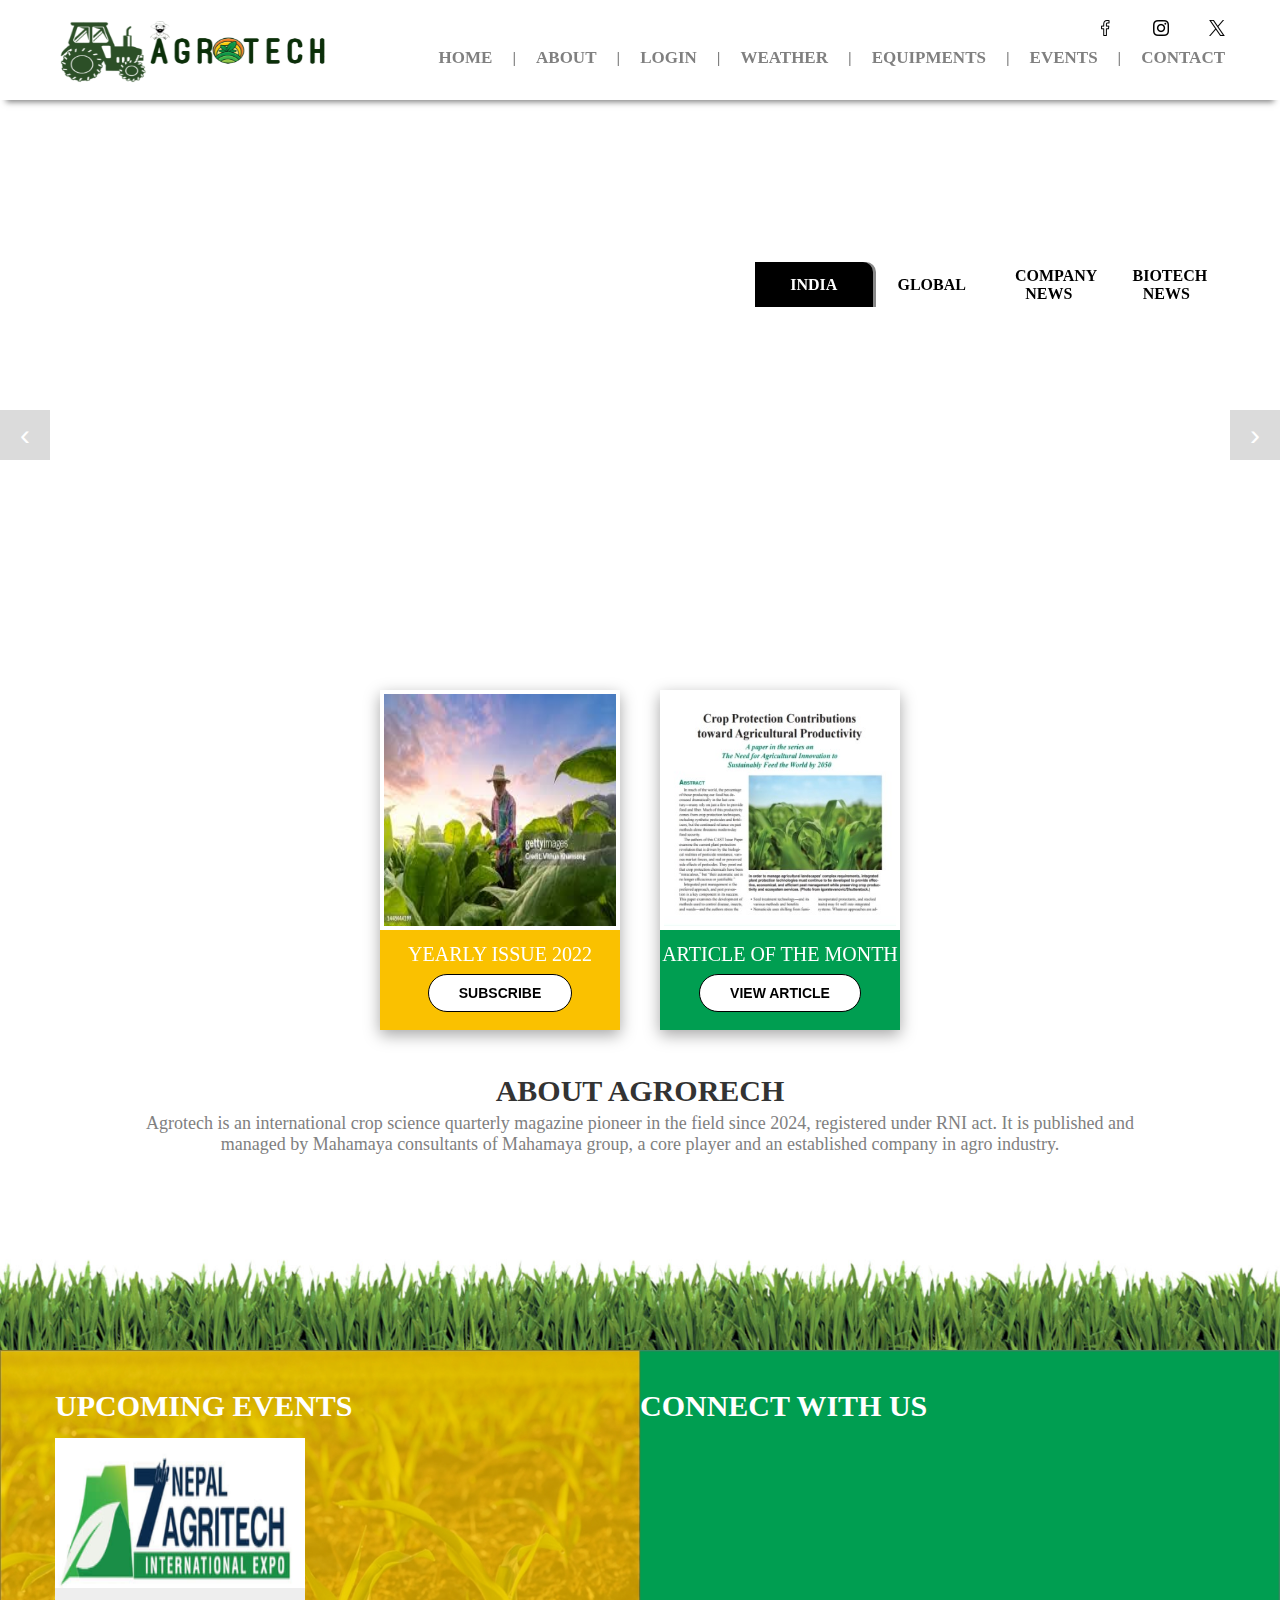
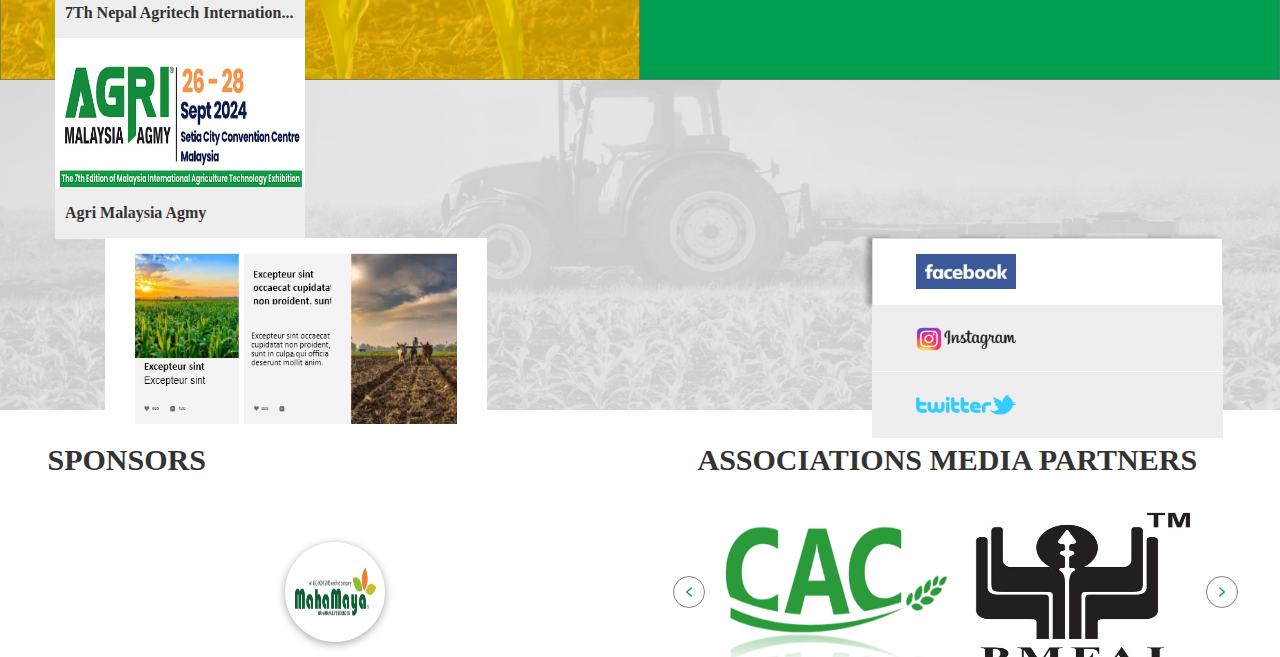
<file: index.html>
<html xmlns="http://www.w3.org/1999/xhtml" lang="en">

<head>
    <meta http-equiv="Content-Type" content="text/html; charset=utf-8" />

    <style type="text/css">
        body {
            margin: 0;
            padding: 0;
            margin-bottom: 15px;
            margin-top: 8px;
            background: #77b;
        }
        
        body,
        td {
            font: 14px "Trebuchet MS", Verdana, Arial, Helvetica, sans-serif;
        }
        
        #subTitle {
            background: #000;
            color: #fff;
            padding: 4px;
            font-weight: bold;
        }
        
        #siteNavigation a,
        #siteNavigation .current {
            font-weight: bold;
            color: #448;
        }
        
        #siteNavigation a:link {
            text-decoration: none;
        }
        
        #siteNavigation a:visited {
            text-decoration: none;
        }
        
        #siteNavigation .current {
            background-color: #ccd;
        }
        
        #siteNavigation a:hover {
            text-decoration: none;
            background-color: #fff;
            color: #000;
        }
        
        #siteNavigation a:active {
            text-decoration: none;
            background-color: #ccc;
        }
        
        a:link {
            text-decoration: underline;
            color: #00f;
        }
        
        a:visited {
            text-decoration: underline;
            color: #000;
        }
        
        a:hover {
            text-decoration: underline;
            color: #c00;
        }
        
        a:active {
            text-decoration: underline;
        }
        
        #pageContent {
            clear: both;
            border-bottom: 6px solid #000;
            padding: 10px;
            padding-top: 20px;
            line-height: 1.65em;
            background-image: url(backblue.gif);
            background-repeat: no-repeat;
            background-position: top right;
        }
        
        #pageContent,
        #siteNavigation {
            background-color: #ccd;
        }
        
        .imgLeft {
            float: left;
            margin-right: 10px;
            margin-bottom: 10px;
        }
        
        .imgRight {
            float: right;
            margin-left: 10px;
            margin-bottom: 10px;
        }
        
        hr {
            height: 1px;
            color: #000;
            background-color: #000;
            margin-bottom: 15px;
        }
        
        h1 {
            margin: 0;
            font-weight: bold;
            font-size: 2em;
        }
        
        h2 {
            margin: 0;
            font-weight: bold;
            font-size: 1.6em;
        }
        
        h3 {
            margin: 0;
            font-weight: bold;
            font-size: 1.3em;
        }
        
        h4 {
            margin: 0;
            font-weight: bold;
            font-size: 1.18em;
        }
        
        .blak {
            background-color: #000;
        }
        
        .hide {
            display: none;
        }
        
        .tableWidth {
            min-width: 400px;
        }
        
        .tblRegular {
            border-collapse: collapse;
        }
        
        .tblRegular td {
            padding: 6px;
            background-image: url(fade.gif);
            border: 2px solid #99c;
        }
        
        .tblHeaderColor,
        .tblHeaderColor td {
            background: #99c;
        }
        
        .tblNoBorder td {
            border: 0;
        }
    </style>

</head>

<table width="76%" border="0" align="center" cellspacing="0" cellpadding="3" class="tableWidth">
</table>
<table width="76%" border="0" align="center" cellspacing="0" cellpadding="0" class="tableWidth">
    <tr class="blak">
        <td>
            <table width="100%" border="0" align="center" cellspacing="1" cellpadding="0">
                <tr>
                    <td colspan="6">
                        <table width="100%" border="0" align="center" cellspacing="0" cellpadding="10">
                            <tr>
                                <td id="pageContent">
                                    <!-- ==================== End prologue ==================== -->
                                    </HEAD>

                                    <BODY>
                                        <H1 ALIGN=Center>Index of locally available sites:</H1>
                                        <TABLE BORDER="0" WIDTH="100%" CELLSPACING="1" CELLPADDING="0">
                                            <TR>
                                                <TD BACKGROUND="fade.gif">
                                                    &middot;
                                                    <A HREF="www.agrolook.com/index.html">
						Agrolook
					</A>
                                                </TD>
                                            </TR>
                                        </TABLE>
                                        <BR>
                                        <BR>
                                        <BR>
                                        <meta HTTP-EQUIV="Refresh" CONTENT="0; URL=www.agrolook.com/index.html">

                                </td>
                            </tr>
                        </table>
                    </td>
                </tr>
            </table>
        </td>
    </tr>
</table>

<table width="76%" border="0" align="center" valign="bottom" cellspacing="0" cellpadding="0">
    <tr>
        <td id="footer"><small>&copy; 2024 Web Desine :AgreTech Team</small></td>
    </tr>
</table>

</body>


</html>
</file>
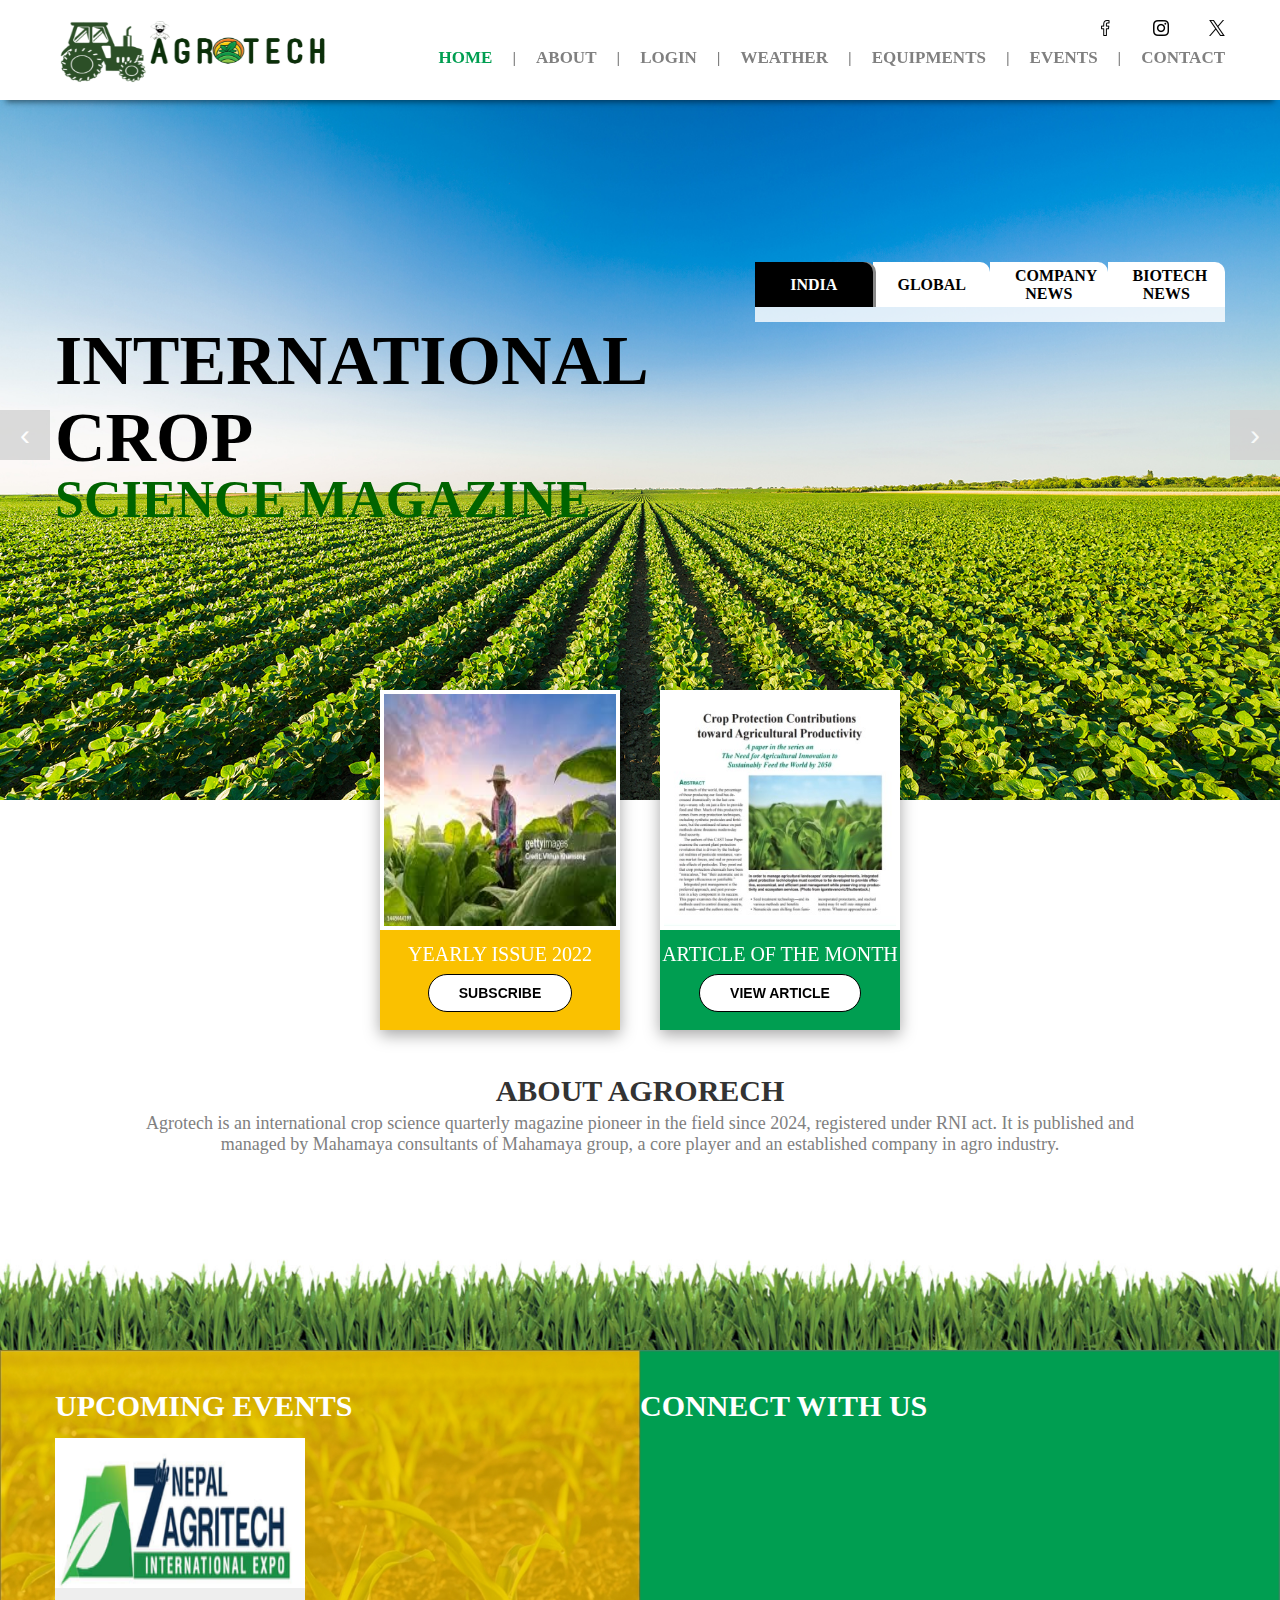
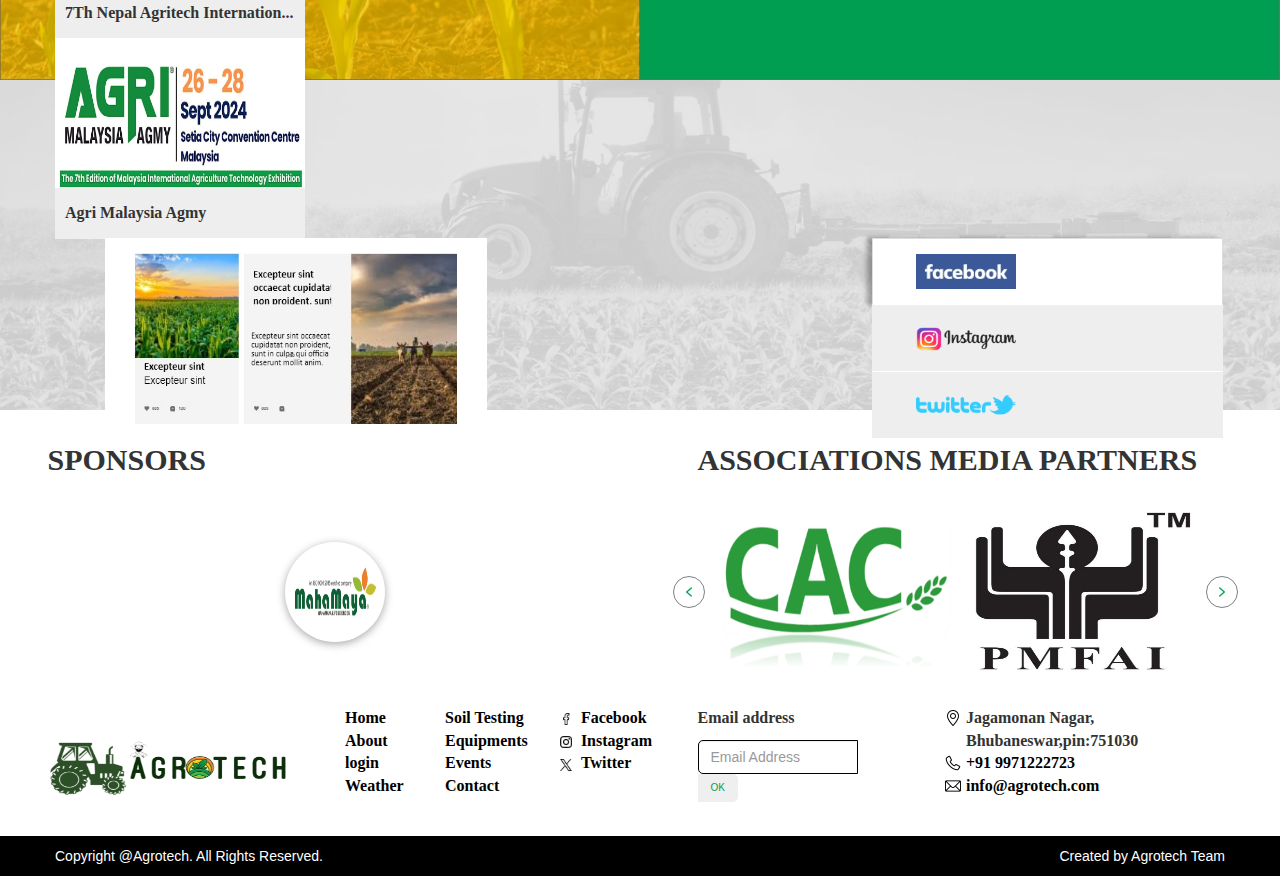
<file: www.agrolook.com/index.html>
<link rel="stylesheet" href="../cdnjs.cloudflare.com/ajax/libs/OwlCarousel2/2.3.4/assets/owl.carousel.min.css">
<link rel="stylesheet" href="../cdnjs.cloudflare.com/ajax/libs/OwlCarousel2/2.3.4/assets/owl.theme.default.min.css">
<link rel="stylesheet" href="../cdnjs.cloudflare.com/ajax/libs/animate.css/3.7.0/animate.css">

<link rel="stylesheet" href="../cdnjs.cloudflare.com/ajax/libs/slick-carousel/1.5.9/slick.min.css">
<link rel="stylesheet" href="../cdnjs.cloudflare.com/ajax/libs/slick-carousel/1.5.9/slick-theme.min.css">



<!doctype html>
<html lang="en">

<head>

    <title>agrotech</title>

    <!-- Required meta tags -->
    <meta charset="utf-8">
    <meta name="viewport" content="width=device-width, initial-scale=1">

    <!-- Bootstrap CSS -->
    <link href="../cdn.jsdelivr.net/npm/bootstrap%405.1.3/dist/css/bootstrap.min.css" rel="stylesheet" integrity="sha384-1BmE4kWBq78iYhFldvKuhfTAU6auU8tT94WrHftjDbrCEXSU1oBoqyl2QvZ6jIW3" crossorigin="anonymous">

    <!-- Slick CSS -->
    <link rel="stylesheet" type="text/css" href="../cdn.jsdelivr.net/gh/kenwheeler/slick%401.8.1/slick/slick-theme.css" />
    <link rel="stylesheet" type="text/css" href="../cdn.jsdelivr.net/npm/slick-carousel%401.8.1/slick/slick.css" />

    <!-- STYLE CSS -->
    <link rel="stylesheet" type="text/css" href="assets/css/style.css" />

    <!-- Tabs Script -->
    <link rel="stylesheet" href="../maxcdn.bootstrapcdn.com/bootstrap/3.4.1/css/bootstrap.min.css">
    <script src="../ajax.googleapis.com/ajax/libs/jquery/3.5.1/jquery.min.js"></script>
    <script src="../maxcdn.bootstrapcdn.com/bootstrap/3.4.1/js/bootstrap.min.js"></script>

    <!-- <link href="https://cdn.jsdelivr.net/npm/bootstrap@5.0.0-beta3/dist/css/bootstrap.min.css" rel="stylesheet" integrity="sha384-eOJMYsd53ii+scO/bJGFsiCZc+5NDVN2yr8+0RDqr0Ql0h+rP48ckxlpbzKgwra6" crossorigin="anonymous"> -->
    <!-- <script src="https://code.jquery.com/jquery-3.6.0.min.js" integrity="sha256-/xUj+3OJU5yExlq6GSYGSHk7tPXikynS7ogEvDej/m4=" crossorigin="anonymous"></script> -->
    <!-- <script src="https://cdn.jsdelivr.net/npm/bootstrap@5.0.0-beta3/dist/js/bootstrap.bundle.min.js" integrity="sha384-JEW9xMcG8R+pH31jmWH6WWP0WintQrMb4s7ZOdauHnUtxwoG2vI5DkLtS3qm9Ekf" crossorigin="anonymous"></script> -->
</head>

<body>

    <section class="header-section">
        <nav>
            <div class="row justify-content-between common-width">
                <div class="col-6 col-md-3 header-left">
                    <a href="index-2.html">
                        <img src="assets/images/Agrolook.png" alt="logo" class="logo">
                    </a>
                </div>
                <div class="col-6 col-md-9 header-right">
                    <div class="hamburger">
                        <div class="line1"></div>
                        <div class="line2"></div>
                        <div class="line3"></div>
                    </div>
                    <div class="header-social-section">
                        <a class="social-icons" target="_blank" href="#">
                            <img src="assets/images/facebook-b-outline.png" alt="logo3" class="facebook">
                        </a>
                        <a class="social-icons" target="_blank" href="#">
                            <img src="assets/images/instagram.png" alt="logo1" class="instagram">
                        </a>
                        <a class="social-icons" target="_blank" href="#">
                            <img src="assets/images/twitter-b-outline.jpg" alt="logo2" class="twitter">
                        </a>

                        <!--<div class="header-search-section mobhide">-->
                        <!--  <div class="floating-label search-floating-label">-->
                        <!--    <input class="floating-input search-floating-input" type="search" placeholder=" ">-->
                        <!--    <span class="search-highlight"></span>-->
                        <!--    <label class="para-font search-label">SEARCH</label>-->
                        <!--  </div>-->
                        <!--  <span class="search-span">-->
                        <!--    <button class="search-btn">-->
                        <!--      <img src="https://www.agrolook.com/assets/images/search.png" alt="search" class="search">-->
                        <!--    </button>-->
                        <!--  </span>-->
                        <!--</div>-->
                    </div>
                    <div class="header-nav-section">
                        <ul class="nav-links">
                            <li><a class="para-font" id="homeid" href="index-2.html" aria-current="page">HOME</a></li>
                            <li><a class="para-font" id="aboutid" href="about.html">ABOUT</a></li>
                            <li><a class="para-font" id="newsid" href="Login.html">Login</a></li>
                            <li><a class="para-font" id="subscriptionid" href="Weather.html" target="_blank">Weather</a></li>
                            <li><a class="para-font" id="subscriptionid" href="equipments.html">Equipments</a></li>
                            <li><a class="para-font" id="eventsid" href="events.html">EVENTS</a></li>
                            <li><a class="para-font" id="contactid" href="contact.html">CONTACT</a></li>

                        </ul>
                    </div>
                </div>
            </div>
        </nav>
    </section>



    <script>
        const hamburger = document.querySelector(".hamburger");
        const navLinks = document.querySelector(".nav-links");
        const links = document.querySelectorAll(".nav-links li");

        hamburger.addEventListener('click', () => {
            //Animate Links
            navLinks.classList.toggle("open");
            links.forEach(link => {
                link.classList.toggle("fade");
            });

            //Hamburger Animation
            hamburger.classList.toggle("toggle");
        });
    </script>

    <!-- <nav class="navbar navbar-expand-lg navbar-light">
      <div class="container-fluid">
        <div class="col-10 col-md-3 header-left">
          <a href="index">
            <img src="https://www.agrolook.com/assets/images/Agrolook.jpg" alt="logo" class="logo">
          </a>
        </div>

        <div class="col-2 col-md-9 header-right">
          <div class="row justify-content-end">
            <div class="col-md-12 text-end">
              <a href="#" class="social-icons">
                <img src="https://www.agrolook.com/assets/images/instagram.png" alt="logo1" class="instagram">
              </a>
              <a href="#" class="social-icons">
                <img src="https://www.agrolook.com/assets/images/twitter.png" alt="logo2" class="twitter">
              </a>
              <a href="#" class="social-icons">
                <img src="https://www.agrolook.com/assets/images/facebook.png" alt="logo3" class="facebook">
              </a>
              <div class="floating-label search-floating-label">
                <input class="floating-input search-floating-input" type="search" placeholder=" ">
                <span class="highlight"></span>
                <label class="para-font search-label">SEARCH</label>
                <span class="search-span">
                  <button class="search-btn">
                    <img src="https://www.agrolook.com/assets/images/search.png" alt="search" class="search">
                  </button>
                </span>
              </div>
            </div>
          </div>
          <div class="row justify-content-end">
            <div class="col-md-12">
              <button class="navbar-toggler" type="button" data-bs-toggle="collapse"
                data-bs-target="#navbarTogglerDemo02" aria-controls="navbarTogglerDemo02" aria-expanded="false"
                aria-label="Toggle navigation">
                <span class="navbar-toggler-icon"></span>
              </button>
              <div class="collapse navbar-collapse" id="navbarTogglerDemo02">
                <ul class="navbar-nav me-auto mt-10 float-end" id="navbar-ul">
                  <li class="nav-item">
                    <a class="nav-link para-font" id="homeid" aria-current="page" href="/index">HOME</a>
                  </li>
                  <span>|</span>
                  <li class="nav-item">
                    <a class="nav-link para-font" id="aboutid" href="/about">ABOUT</a>
                  </li>
                  <span>|</span>
                  <li class="nav-item">
                    <a class="nav-link para-font" id="newsid" href="/news">NEWS</a>
                  </li>
                  <span>|</span>
                  <li class="nav-item">
                    <a class="nav-link para-font" id="eventsid" href="/events">EVENTS</a>
                  </li>
                  <span>|</span>
                  <li class="nav-item">
                    <a class="nav-link para-font" id="subscriptionid" href="/subscription">SUBSCRIPTION</a>
                  </li>
                  <span>|</span>
                  <li class="nav-item">
                    <a class="nav-link para-font" id="contactid" href="/contact">CONTACT</a>
                  </li>
                </ul>
              </div>
            </div>
          </div>
        </div>
      </div>
    </nav> -->

    <!-- Hero Slider -->
    <div id="home" class="hero-slider owl-carousel owl-theme">


        <div class="single-hs-item" style="background-image: url('assets/homepagebannersupload/agro%201.jpg');">
            <div class="d-table">
                <div class="d-tablecell">
                    <div class="hero-text">
                        <div class="row justify-content-between common-width">
                            <div class="col-12 col-md-7 text-left">
                                <h1 class="banner-left-p1 head-font">INTERNATIONAL CROP</h1>
                                <h1 class="banner-left-p2 head-font">SCIENCE MAGAZINE</h1>
                            </div>
                            <div class="col-md-5">
                                <div class="tabs-container mobhide">
                                    <ul class="nav nav-pills">
                                        <li class="active"><a data-toggle="pill" href="#india" value="india" class="para-font home-news-category" id="p-14">INDIA</a></li>
                                        <li><a data-toggle="pill" href="#global" value="global" class="para-font home-news-category" id="p-14">GLOBAL</a></li>
                                        <li><a data-toggle="pill" href="#company" value="company" class="para-font home-news-category">COMPANY</br>NEWS</a></li>
                                        <li><a data-toggle="pill" href="#biotech" value="biotech" class="para-font home-news-category">BIOTECH</br>NEWS</a></li>
                                    </ul>

                                    <!-- TAB CONTENT -->
                                    <div class="tab-content tabs-content">
                                        <!--------------- TAB1 --------------->
                                        <div id="india" class="tab-pane fade in active">

                                            <div class="home-newsdata"></div>

                                        </div>

                                        <!--------------- TAB2 --------------->
                                        <div id="global" class="tab-pane fade">

                                            <div class="home-newsdata"></div>

                                        </div>

                                        <!--------------- TAB3 --------------->
                                        <div id="company" class="tab-pane fade">

                                            <div class="home-newsdata"></div>

                                        </div>

                                        <!--------------- TAB4 --------------->
                                        <div id="biotech" class="tab-pane fade">

                                            <div class="home-newsdata"></div>

                                        </div>

                                    </div>
                                </div>
                            </div>
                        </div>
                    </div>
                </div>
            </div>
        </div>
        <div class="single-hs-item" style="background-image: url('assets/homepagebannersupload/agro%202.jpg');">
            <div class="d-table">
                <div class="d-tablecell">
                    <div class="hero-text">
                        <div class="row justify-content-between common-width">
                            <div class="col-12 col-md-7 text-left">
                                <h1 class="banner-left-p1 head-font">INTERNATIONAL CROP</h1>
                                <h1 class="banner-left-p2 head-font">SCIENCE MAGAZINE</h1>
                            </div>
                            <div class="col-md-5">
                                <div class="tabs-container mobhide">
                                    <ul class="nav nav-pills">
                                        <li class="active"><a data-toggle="pill" href="#india" value="india" class="para-font home-news-category" id="p-14">INDIA</a></li>
                                        <li><a data-toggle="pill" href="#global" value="global" class="para-font home-news-category" id="p-14">GLOBAL</a></li>
                                        <li><a data-toggle="pill" href="#company" value="company" class="para-font home-news-category">COMPANY</br>NEWS</a></li>
                                        <li><a data-toggle="pill" href="#biotech" value="biotech" class="para-font home-news-category">BIOTECH</br>NEWS</a></li>
                                    </ul>

                                    <!-- TAB CONTENT -->
                                    <div class="tab-content tabs-content">
                                        <!--------------- TAB1 --------------->
                                        <div id="india" class="tab-pane fade in active">

                                            <div class="home-newsdata"></div>

                                        </div>

                                        <!--------------- TAB2 --------------->
                                        <div id="global" class="tab-pane fade">

                                            <div class="home-newsdata"></div>

                                        </div>

                                        <!--------------- TAB3 --------------->
                                        <div id="company" class="tab-pane fade">

                                            <div class="home-newsdata"></div>

                                        </div>

                                        <!--------------- TAB4 --------------->
                                        <div id="biotech" class="tab-pane fade">

                                            <div class="home-newsdata"></div>

                                        </div>

                                    </div>
                                </div>
                            </div>
                        </div>
                    </div>
                </div>
            </div>
        </div>
        <div class="single-hs-item" style="background-image: url('assets/homepagebannersupload/agro%203.jpg');">
            <div class="d-table">
                <div class="d-tablecell">
                    <div class="hero-text">
                        <div class="row justify-content-between common-width">
                            <div class="col-12 col-md-7 text-left">
                                <h1 class="banner-left-p1 head-font">INTERNATIONAL CROP</h1>
                                <h1 class="banner-left-p2 head-font">SCIENCE MAGAZINE</h1>
                            </div>
                            <div class="col-md-5">
                                <div class="tabs-container mobhide">
                                    <ul class="nav nav-pills">
                                        <li class="active"><a data-toggle="pill" href="#india" value="india" class="para-font home-news-category" id="p-14">INDIA</a></li>
                                        <li><a data-toggle="pill" href="#global" value="global" class="para-font home-news-category" id="p-14">GLOBAL</a></li>
                                        <li><a data-toggle="pill" href="#company" value="company" class="para-font home-news-category">COMPANY</br>NEWS</a></li>
                                        <li><a data-toggle="pill" href="#biotech" value="biotech" class="para-font home-news-category">BIOTECH</br>NEWS</a></li>
                                    </ul>

                                    <!-- TAB CONTENT -->
                                    <div class="tab-content tabs-content">
                                        <!--------------- TAB1 --------------->
                                        <div id="india" class="tab-pane fade in active">

                                            <div class="home-newsdata"></div>

                                        </div>

                                        <!--------------- TAB2 --------------->
                                        <div id="global" class="tab-pane fade">

                                            <div class="home-newsdata"></div>

                                        </div>

                                        <!--------------- TAB3 --------------->
                                        <div id="company" class="tab-pane fade">

                                            <div class="home-newsdata"></div>

                                        </div>

                                        <!--------------- TAB4 --------------->
                                        <div id="biotech" class="tab-pane fade">

                                            <div class="home-newsdata"></div>

                                        </div>

                                    </div>
                                </div>
                            </div>
                        </div>
                    </div>
                </div>
            </div>
        </div>


    </div>
    <!-- End Hero Slider -->


    <section class="about-section">

        <div class="article-row common-width">
            <div class="articles">
                <img src="assets/homepagemagazinesupload/article1.jpg" alt="article1" class="article">
                <div class="article-text1 text-center">
                    <p class="para-font">YEARLY ISSUE 2022</p>
                    <a class="subscribe-btn" href="subscription.html">SUBSCRIBE</a>
                </div>
            </div>
            <div class="articles">
                <img src="assets/homepagearticlesupload/article2.jpg" alt="article2" class="article">
                <div class="article-text2 text-center">
                    <!-- <p class="para-font">/news/by_fy28_indian_agro-chemicals_industry_projected_to_reach_14.5_billion_report</p> -->
                    <!-- <button class="subscribe-btn">VIEW ARTICLE</button> -->
                    <p class="para-font">ARTICLE OF THE MONTH</p>
                    <a class="subscribe-btn" href="news/by_fy28_indian_agro-chemicals_industry_projected_to_reach_14.html">VIEW ARTICLE</a>
                </div>
            </div>
        </div>

        <div class="row justify-content-between common-width about-row">
            <div class="col-12">
                <p class="about-head head-font">ABOUT AGRORECH</p>
                <p class="about-p para-font">Agrotech is an international crop science quarterly magazine pioneer in the field since 2024, registered under RNI act. It is published and managed by Mahamaya consultants of Mahamaya group, a core player and an established company in
                    agro industry.<br>

                </p>
            </div>
        </div>
    </section>

    <section class="events-section">
        <div class="row justify-content-between common-width pt-35">
            <div class="col-12 col-md-6">

                <p class="events-head head-font">UPCOMING EVENTS</p>

                <div class="d-flex events-flex-mob">
                    <a href="events.html" class="text-decor-none">
                        <div class="event1">
                            <img src="assets/eventsupcomingupload/Screenshot%202024-07-12%20101924.png" alt="events" class="events-left-img">
                            <p class="event-left-p para-font">7Th Nepal Agritech Internation...</p>
                        </div>
                    </a>
                    <a href="events.html" class="text-decor-none">
                        <div class="event1">
                            <img src="assets/eventsupcomingupload/Screenshot%202024-07-01%20132624.png" alt="events" class="events-left-img">
                            <p class="event-left-p para-font">Agri Malaysia Agmy</p>
                        </div>
                    </a>
                </div>

            </div>
            <div class="col-6 pl-50 mobhide">
                <p class="events-head head-font">CONNECT WITH US</p>
                <div class="social-tabs">

                    <div class="col-md-8 p-0">
                        <div class="tab-content social-tabs-content">
                            <div id="home" class="tab-pane fade in active">
                                <img src="assets/images/social-dummy.jpg" alt="social-dum" class="social-dum-img">
                            </div>
                            <div id="menu1" class="tab-pane fade">
                                <img src="assets/images/social-dummy.jpg" alt="social-dum" class="social-dum-img">
                            </div>
                            <div id="menu2" class="tab-pane fade">
                                <img src="assets/images/social-dummy.jpg" alt="social-dum" class="social-dum-img">
                            </div>
                        </div>
                    </div>

                    <div class="col-md-4 p-0">
                        <ul class="nav nav-tabs nav-stacked">
                            <li class="active">
                                <a data-toggle="pill" href="#home"><img src="assets/images/TabFb.jpg" alt="social1" class="tab-social"></a>
                            </li>
                            <li>
                                <a data-toggle="pill" href="#menu1"><img src="assets/images/TabInsta.png" alt="social2" class="tab-social"></a>
                            </li>
                            <li>
                                <a data-toggle="pill" href="#menu2"><img src="assets/images/TabTwitter.png" alt="social3" class="tab-social"></a>
                            </li>
                        </ul>
                    </div>

                </div>

            </div>
        </div>
    </section>

    <section class="sponser-section">
        <div class="row justify-content-between common-width pt-50">
            <div class="col-md-6 plr-75">
                <p class="sponser-head head-font">SPONSORS</p>
                <div class="slider slider-nav sponser-slider slider-container">
                    <div>
                        <div class="circle"><img src="assets/homepagesponsorsupload/big%20mml.png" alt="slider-left" class="left-slider-img"></div>
                    </div>
                </div>
            </div>
            <div class="col-md-6 plr-75">
                <p class="sponser-head head-font pl-50"><span class="mobhide">ASSOCIATIONS</span> MEDIA PARTNERS</p>
                <div class="slider slider-nav partner-slider partner-container">
                    <div><img src="assets/homepagepartnersupload/cacac.png" alt="slider-right" class="right-slider-img"></div>
                    <div><img src="assets/homepagepartnersupload/PMFAI-logo.jpg" alt="slider-right" class="right-slider-img"></div>
                    <div><img src="assets/homepagepartnersupload/AgroChemEx-2019-ACE-1.jpg" alt="slider-right" class="right-slider-img"></div>
                    <div><img src="assets/homepagepartnersupload/BRF.jpg" alt="slider-right" class="right-slider-img"></div>
                    <div><img src="assets/homepagepartnersupload/iibat-logo.jpg" alt="slider-right" class="right-slider-img"></div>
                </div>
            </div>
        </div>
    </section>



    <!-- IMAGE SORTING JQUERY -->
    <link href="../code.jquery.com/ui/1.10.4/themes/ui-lightness/jquery-ui.css" rel="stylesheet">
    <script src="../code.jquery.com/jquery-1.10.2.js"></script>
    <script src="../code.jquery.com/ui/1.10.4/jquery-ui.js"></script>

    <!-- SWEET ALERT -->
    <script src="../unpkg.com/sweetalert%402.1.2/dist/sweetalert.min.js"></script>

    <script>
        $(document).ready(function() {

            var value = "india";
            // AJAX CALL
            $.ajax({
                method: 'post',
                url: "https://www.agrolook.com/fetchnewscategory",
                dataType: 'json',
                data: {
                    "_token": "RZP5j6TDb3035tROcYyEaT7Y7Cqi1fb7pIErMtYM",
                    value: value
                },
                success: function(response) {
                    // console.log('response >>', response[0].id);
                    console.log(response);
                    var html = '';
                    for (i = 0; i < 3; i++) {
                        // Fetching First Image
                        var image_old_data = response[i]['image'].replace(/[\[\]']+/g, '')
                        var array = image_old_data.split(",");
                        var image_first_data = array[0].replaceAll('"', '');
                        // Fetching title
                        var title = response[i]['title'];
                        if (title.length > 32) {
                            title = response[i]['title'].substr(0, 32) + "...";
                        }
                        // Fetching Short Desc
                        var short_desc = response[i]['short_desc'];
                        if (short_desc.length > 200) {
                            short_desc = response[i]['short_desc'].substr(0, 200) + "...";
                        }
                        // Fetching Date
                        var mydate = new Date(response[i]['created_at']);
                        var dd = mydate.getDate();
                        var mm = mydate.getMonth() + 1; //January is 0!
                        var yyyy = mydate.getFullYear();
                        if (dd < 10) {
                            dd = '0' + dd;
                        }
                        if (mm < 10) {
                            mm = '0' + mm;
                        }
                        var dateformat = dd + '-' + mm + '-' + yyyy;

                        html += '<div class="row m-0 pb-10">';
                        html += '<div class="col-4 text-end">';
                        html += '<img src="assets/newsupload/' + image_first_data + '" alt="tab1" class="banner-tab-img">';
                        html += '</div>';
                        html += '<div class="col-8 bg-white">';
                        html += '<h4 class="tab-header para-font">' + title + '</h4>';
                        html += '<div class="tab-text para-font">' + short_desc + '</div>';
                        html += '<div class="row m-0 date-and-readmore-row">';
                        html += '<div class="col-6 p-0">';
                        html += '<img src="assets/images/clock.png" alt="clock" class="clock-img">';
                        html += '<span class="date-p para-font d-inline">' + dateformat + '</span>';
                        html += '</div>';
                        html += '<div class="col-6 text-end">';
                        html += '<a href="/news/' + response[i]['slug'] + '">';
                        html += '<span class="arrow-p para-font d-inline-block">READ MORE</span>';
                        html += '<img src="assets/images/right-arrow.png" alt="arrow" class="r-arrow-img">';
                        html += '</a>';
                        html += '</div>';
                        html += '</div>';
                        html += '</div>';
                        html += '</div>';
                        html += '</div>';

                    }

                    $('.home-newsdata').html(html);

                },
                error: function(err) {
                    console.log(err);
                }
            });
            e.preventDefault();
        });

        $('.home-news-category').click(function(e) {

            var value = $(this).attr('value');
            console.log(value);

            // AJAX CALL
            $.ajax({
                method: 'post',
                url: "https://www.agrolook.com/fetchnewscategory",
                dataType: 'json',
                data: {
                    "_token": "RZP5j6TDb3035tROcYyEaT7Y7Cqi1fb7pIErMtYM",
                    value: value
                },
                success: function(response) {
                    // console.log('response >>', response[0].id);
                    console.log(response);
                    var html = '';
                    for (i = 0; i < 3; i++) {
                        // Fetching First Image
                        var image_old_data = response[i]['image'].replace(/[\[\]']+/g, '');
                        var array = image_old_data.split(",");
                        var image_first_data = array[0].replaceAll('"', '');
                        // Fetching title
                        var title = response[i]['title'];
                        if (title.length > 32) {
                            title = response[i]['title'].substr(0, 32) + "...";
                        }
                        // Fetching Short Desc
                        var short_desc = response[i]['short_desc'];
                        if (short_desc.length > 200) {
                            short_desc = response[i]['short_desc'].substr(0, 200) + "...";
                        }
                        // Fetching Date
                        var mydate = new Date(response[i]['created_at']);
                        var dd = mydate.getDate();
                        var mm = mydate.getMonth() + 1; //January is 0!
                        var yyyy = mydate.getFullYear();
                        if (dd < 10) {
                            dd = '0' + dd;
                        }
                        if (mm < 10) {
                            mm = '0' + mm;
                        }
                        var dateformat = dd + '-' + mm + '-' + yyyy;

                        html += '<div class="row m-0 pb-10">';
                        html += '<div class="col-4 text-end">';
                        html += '<img src="assets/newsupload/' + image_first_data + '" alt="tab1" class="banner-tab-img">';
                        html += '</div>';
                        html += '<div class="col-8 bg-white">';
                        html += '<h4 class="tab-header para-font">' + title + '</h4>';
                        html += '<div class="tab-text para-font">' + short_desc + '</div>';
                        html += '<div class="row m-0 date-and-readmore-row">';
                        html += '<div class="col-6 p-0">';
                        html += '<img src="assets/images/clock.png" alt="clock" class="clock-img">';
                        html += '<span class="date-p para-font d-inline">' + dateformat + '</span>';
                        html += '</div>';
                        html += '<div class="col-6 text-end">';
                        html += '<a href="/news/' + response[i]['slug'] + '">';
                        html += '<span class="arrow-p para-font d-inline-block">READ MORE</span>';
                        html += '<img src="assets/images/right-arrow.png" alt="arrow" class="r-arrow-img">';
                        html += '</a>';
                        html += '</div>';
                        html += '</div>';
                        html += '</div>';
                        html += '</div>';
                        html += '</div>';

                    }

                    $('.home-newsdata').html(html);

                },
                error: function(err) {
                    console.log(err);
                }
            });
            e.preventDefault();
        });
    </script>


    <script src="../cdnjs.cloudflare.com/ajax/libs/slick-carousel/1.8.1/slick.min.js"></script>
    <script>
        if (window.matchMedia('(max-width: 768px)').matches) {
            // do functionality on screens smaller than 768px
            $('.sponser-slider').slick({
                slidesToShow: 2,
                slidesToScroll: 1,
                focusOnSelect: true
            });
            $('.partner-slider').slick({
                slidesToShow: 1,
                slidesToScroll: 1,
                focusOnSelect: true
            });
        } else {
            $('.sponser-slider').slick({
                slidesToShow: 4,
                slidesToScroll: 1,
                //  asNavFor: '.slider-for',
                //  dots: true,
                focusOnSelect: true
            });
            $('.partner-slider').slick({
                slidesToShow: 2,
                slidesToScroll: 1,
                //  asNavFor: '.slider-for',
                //  dots: true,
                focusOnSelect: true
            });
        }
    </script>


    <script src="../cdnjs.cloudflare.com/ajax/libs/OwlCarousel2/2.3.4/owl.carousel.min.js"></script>
    <script>
        // Hero slider JS
        $('.hero-slider').owlCarousel({
            animateOut: 'fadeOut',
            animateIn: 'fadeIn',
            items: 1,
            loop: true,
            nav: true,
            dots: true,
            pullDrag: true,
            autoplay: true,
            autoplayTimeout: 4000,
            smartSpeed: 1200,
            autoplayHoverPause: true,
        })
    </script>


    <script>
        var page = "home";
    </script>

    <section class="footer-section">
        <div class="row justify-content-between common-width ptb-20">
            <div class="col-12 col-md-3">
                <img src="../www.agrolook.com/assets/images/Agrolook.png" alt="logo" class="footer-logo">
            </div>
            <div class="col-4 col-md-1">
                <div><a class="footer-text para-font" href="index-2.html">Home</a></div>
                <div><a class="footer-text para-font" href="about.html">About</a></div>
                <div><a class="footer-text para-font" href="login.html">login</a></div>
                <div><a class="footer-text para-font" href="weather.html">Weather</a></div>
            </div>
            <div class="col-4 col-md-1">
                <div><a class="footer-text para-font" href="soil.html">Soil Testing</a></div>
                <div><a class="footer-text para-font" href="equipments.html">Equipments</a></div>
                <div><a class="footer-text para-font" href="events.html">Events</a></div>
                <div><a class="footer-text para-font" href="contact.html">Contact</a></div>
            </div>
            <div class="col-4 col-md-2">
                <div class="ml-15">
                    <img src="assets/images/facebook-b-outline.png" alt="logo3" class="footer-social-icon">
                    <a class="footer-text para-font ml-5" target="_blank" href="https://www.facebook.com">Facebook</a>
                </div>
                <div class="ml-15">
                    <img src="assets/images/instagram.png" alt="logo1" class="footer-social-icon">
                    <a class="footer-text para-font ml-5" target="_blank" href="https://www.instagram.com">Instagram</a>
                </div>
                <div class="ml-15">
                    <img src="assets/images/twitter-b-outline.jpg" alt="logo2" class="footer-social-icon">
                    <a class="footer-text para-font ml-5" target="_blank" href="https://x.com">Twitter</a>
                </div>
            </div>
            <div class="col-md-2">
                <div class="ml-80">
                    <p class="footer-p para-font subs-foot-text">Email address</p>
                    <form>
                        <div class="form-floating d-flex mt-10">
                            <input type="email" class="form-control footer-email" id="floatingInput" placeholder="Email Address">
                            <label for="floatingInput" class="email-label"></label>
                            <button type="button" class="btn btn-dark ok-btn">OK</button>
                        </div>
                    </form>

                </div>
            </div>
            <div class="col-md-3">
                <div class="address">
                    <img src="assets/images/location-b-outline.png" alt="footer-map" class="footer-map-mob">
                    <p class="footer-p para-font">
                        Jagamonan Nagar, Bhubaneswar,pin:751030
                    </p>
                </div>
                <div class="address">
                    <img src="assets/images/phone-b-outline.png" alt="footer-map" class="footer-map-mob">
                    <a class="para-font" href="tel:+919971222723">+91 9971222723</a>
                </div>
                <div class="address">
                    <img src="assets/images/mail-b-outline.png" alt="footer-map" class="footer-map-mob">
                    <a class="para-font" href="mailto:info@agrotech.com">info@agrotech.com</a>
                </div>
            </div>
        </div>
    </section>

    <section class="contact-footer-sticky">
        <div class="row common-width">
            <div class="col-md-6">
                <p class="copyright-text">
                    Copyright @Agrotech. All Rights Reserved.
                </p>
            </div>
            <div class="col-md-6">
                <p class="copyright-text bm-link">
                    Created by <a target="_blank" href="https://www.agrotech.com/">Agrotech Team</a>
                </p>
            </div>
        </div>
    </section>


    <!-- Optional JavaScript; choose one of the two! -->

    <!-- Option 1: Bootstrap Bundle with Popper -->
    <script src="../cdn.jsdelivr.net/npm/bootstrap%405.1.3/dist/js/bootstrap.bundle.min.js" integrity="sha384-ka7Sk0Gln4gmtz2MlQnikT1wXgYsOg+OMhuP+IlRH9sENBO0LRn5q+8nbTov4+1p" crossorigin="anonymous"></script>

    <!-- Option 2: Separate Popper and Bootstrap JS -->
    <!--
<script src="https://cdn.jsdelivr.net/npm/@popperjs/core@2.10.2/dist/umd/popper.min.js" integrity="sha384-7+zCNj/IqJ95wo16oMtfsKbZ9ccEh31eOz1HGyDuCQ6wgnyJNSYdrPa03rtR1zdB" crossorigin="anonymous"></script>
<script src="https://cdn.jsdelivr.net/npm/bootstrap@5.1.3/dist/js/bootstrap.min.js" integrity="sha384-QJHtvGhmr9XOIpI6YVutG+2QOK9T+ZnN4kzFN1RtK3zEFEIsxhlmWl5/YESvpZ13" crossorigin="anonymous"></script>
-->

    <script type="text/javascript" src="../cdn.jsdelivr.net/npm/slick-carousel%401.8.1/slick/slick.min.js"></script>

    <script>
        $(document).ready(function() {

            $('.items').slick({
                infinite: true,
                slidesToShow: 4,
                slidesToScroll: 1
            });
            $('.partners').slick({
                infinite: true,
                slidesToShow: 2,
                slidesToScroll: 1
            });
        });
    </script>



    <script>
        $(document).ready(function() {
            $("#navbar-ul li a").click(function() {
                $("#navbar-ul li a.active").removeClass("active");
                $(this).addClass("active");
            });
        });
    </script>

    <script>
        if (page == 'home') {
            $('#homeid').addClass('active');
        } else if (page == 'about') {
            $('#aboutid').addClass('active');
        } else if (page == 'news') {
            $('#newsid').addClass('active');
        } else if (page == 'events') {
            $('#eventsid').addClass('active');
        } else if (page == 'subscription') {
            $('#subscriptionid').addClass('active');
        } else if (page == 'magazine') {
            $('#subscriptionid').addClass('active');
        } else if (page == 'sponsors') {
            $('#sponsorsid').addClass('active');
        } else if (page == 'contact') {
            $('#contactid').addClass('active');
        }
    </script>

</body>


</html>
</file>
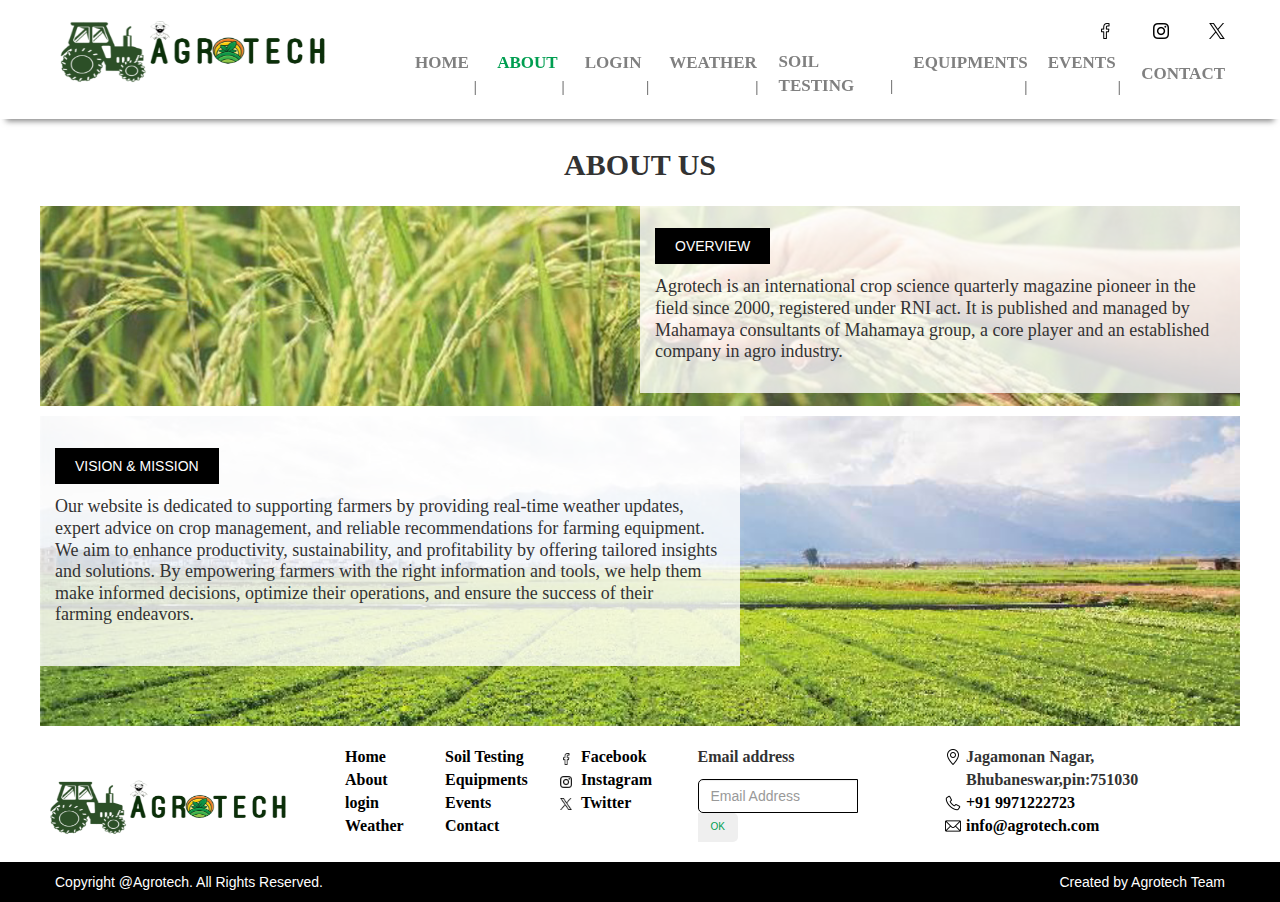
<file: www.agrolook.com/about.html>
<!doctype html>
<html lang="en">


<meta http-equiv="content-type" content="text/html;charset=UTF-8" />

<head>

    <title>agrotech</title>

    <!-- Required meta tags -->
    <meta charset="utf-8">
    <meta name="viewport" content="width=device-width, initial-scale=1">

    <!-- Bootstrap CSS -->
    <link href="../cdn.jsdelivr.net/npm/bootstrap%405.1.3/dist/css/bootstrap.min.css" rel="stylesheet" integrity="sha384-1BmE4kWBq78iYhFldvKuhfTAU6auU8tT94WrHftjDbrCEXSU1oBoqyl2QvZ6jIW3" crossorigin="anonymous">

    <!-- Slick CSS -->
    <link rel="stylesheet" type="text/css" href="../cdn.jsdelivr.net/gh/kenwheeler/slick%401.8.1/slick/slick-theme.css" />
    <link rel="stylesheet" type="text/css" href="../cdn.jsdelivr.net/npm/slick-carousel%401.8.1/slick/slick.css" />

    <!-- STYLE CSS -->
    <link rel="stylesheet" type="text/css" href="assets/css/style.css" />

    <!-- Tabs Script -->
    <link rel="stylesheet" href="../maxcdn.bootstrapcdn.com/bootstrap/3.4.1/css/bootstrap.min.css">
    <script src="../ajax.googleapis.com/ajax/libs/jquery/3.5.1/jquery.min.js"></script>
    <script src="../maxcdn.bootstrapcdn.com/bootstrap/3.4.1/js/bootstrap.min.js"></script>

    <!-- <link href="https://cdn.jsdelivr.net/npm/bootstrap@5.0.0-beta3/dist/css/bootstrap.min.css" rel="stylesheet" integrity="sha384-eOJMYsd53ii+scO/bJGFsiCZc+5NDVN2yr8+0RDqr0Ql0h+rP48ckxlpbzKgwra6" crossorigin="anonymous"> -->
    <!-- <script src="https://code.jquery.com/jquery-3.6.0.min.js" integrity="sha256-/xUj+3OJU5yExlq6GSYGSHk7tPXikynS7ogEvDej/m4=" crossorigin="anonymous"></script> -->
    <!-- <script src="https://cdn.jsdelivr.net/npm/bootstrap@5.0.0-beta3/dist/js/bootstrap.bundle.min.js" integrity="sha384-JEW9xMcG8R+pH31jmWH6WWP0WintQrMb4s7ZOdauHnUtxwoG2vI5DkLtS3qm9Ekf" crossorigin="anonymous"></script> -->
</head>

<body>

    <section class="header-section">
        <nav>
            <div class="row justify-content-between common-width">
                <div class="col-6 col-md-3 header-left">
                    <a href="index-2.html">
                        <img src="assets/images/Agrolook.png" alt="logo" class="logo">
                    </a>
                </div>
                <div class="col-6 col-md-9 header-right">
                    <div class="hamburger">
                        <div class="line1"></div>
                        <div class="line2"></div>
                        <div class="line3"></div>
                    </div>
                    <div class="header-social-section">
                        <a class="social-icons" target="_blank" href="https://www.facebook.com">
                            <img src="assets/images/facebook-b-outline.png" alt="logo3" class="facebook">
                        </a>
                        <a class="social-icons" target="_blank" href="https://www.instagram.com">
                            <img src="assets/images/instagram.png" alt="logo1" class="instagram">
                        </a>
                        <a class="social-icons" target="_blank" href="https://x.com">
                            <img src="assets/images/twitter-b-outline.jpg" alt="logo2" class="twitter">
                        </a>

                        <!--<div class="header-search-section mobhide">-->
                        <!--  <div class="floating-label search-floating-label">-->
                        <!--    <input class="floating-input search-floating-input" type="search" placeholder=" ">-->
                        <!--    <span class="search-highlight"></span>-->
                        <!--    <label class="para-font search-label">SEARCH</label>-->
                        <!--  </div>-->
                        <!--  <span class="search-span">-->
                        <!--    <button class="search-btn">-->
                        <!--      <img src="https://www.agrolook.com/assets/images/search.png" alt="search" class="search">-->
                        <!--    </button>-->
                        <!--  </span>-->
                        <!--</div>-->
                    </div>
                    <div class="header-nav-section">
                        <ul class="nav-links">
                            <li><a class="para-font" id="homeid" href="index-2.html" aria-current="page">HOME</a></li>
                            <li><a class="para-font" id="aboutid" href="about.html">ABOUT</a></li>
                            <li><a class="para-font" id="newsid" href="Login.html">Login</a></li>
                            <li><a class="para-font" id="subscriptionid" href="Weather.html">Weather</a></li>
                            <li><a class="para-font" id="newsid" href="soil.html">Soil Testing</a></li>
                            <li><a class="para-font" id="subscriptionid" href="equipments.html">Equipments</a></li>
                            <li><a class="para-font" id="eventsid" href="events.html">EVENTS</a></li>
                            <li><a class="para-font" id="contactid" href="contact.html">CONTACT</a></li>

                        </ul>
                    </div>
                </div>
            </div>
        </nav>
    </section>



    <script>
        const hamburger = document.querySelector(".hamburger");
        const navLinks = document.querySelector(".nav-links");
        const links = document.querySelectorAll(".nav-links li");

        hamburger.addEventListener('click', () => {
            //Animate Links
            navLinks.classList.toggle("open");
            links.forEach(link => {
                link.classList.toggle("fade");
            });

            //Hamburger Animation
            hamburger.classList.toggle("toggle");
        });
    </script>

    <!-- <nav class="navbar navbar-expand-lg navbar-light">
      <div class="container-fluid">
        <div class="col-10 col-md-3 header-left">
          <a href="index">
            <img src="https://www.agrolook.com/assets/images/Agrolook.jpg" alt="logo" class="logo">
          </a>
        </div>

        <div class="col-2 col-md-9 header-right">
          <div class="row justify-content-end">
            <div class="col-md-12 text-end">
              <a href="#" class="social-icons">
                <img src="https://www.agrolook.com/assets/images/instagram.png" alt="logo1" class="instagram">
              </a>
              <a href="#" class="social-icons">
                <img src="https://www.agrolook.com/assets/images/twitter.png" alt="logo2" class="twitter">
              </a>
              <a href="#" class="social-icons">
                <img src="https://www.agrolook.com/assets/images/facebook.png" alt="logo3" class="facebook">
              </a>
              <div class="floating-label search-floating-label">
                <input class="floating-input search-floating-input" type="search" placeholder=" ">
                <span class="highlight"></span>
                <label class="para-font search-label">SEARCH</label>
                <span class="search-span">
                  <button class="search-btn">
                    <img src="https://www.agrolook.com/assets/images/search.png" alt="search" class="search">
                  </button>
                </span>
              </div>
            </div>
          </div>
          <div class="row justify-content-end">
            <div class="col-md-12">
              <button class="navbar-toggler" type="button" data-bs-toggle="collapse"
                data-bs-target="#navbarTogglerDemo02" aria-controls="navbarTogglerDemo02" aria-expanded="false"
                aria-label="Toggle navigation">
                <span class="navbar-toggler-icon"></span>
              </button>
              <div class="collapse navbar-collapse" id="navbarTogglerDemo02">
                <ul class="navbar-nav me-auto mt-10 float-end" id="navbar-ul">
                  <li class="nav-item">
                    <a class="nav-link para-font" id="homeid" aria-current="page" href="/index">HOME</a>
                  </li>
                  <span>|</span>
                  <li class="nav-item">
                    <a class="nav-link para-font" id="aboutid" href="/about">ABOUT</a>
                  </li>
                  <span>|</span>
                  <li class="nav-item">
                    <a class="nav-link para-font" id="newsid" href="/news">NEWS</a>
                  </li>
                  <span>|</span>
                  <li class="nav-item">
                    <a class="nav-link para-font" id="eventsid" href="/events">EVENTS</a>
                  </li>
                  <span>|</span>
                  <li class="nav-item">
                    <a class="nav-link para-font" id="subscriptionid" href="/subscription">SUBSCRIPTION</a>
                  </li>
                  <span>|</span>
                  <li class="nav-item">
                    <a class="nav-link para-font" id="contactid" href="/contact">CONTACT</a>
                  </li>
                </ul>
              </div>
            </div>
          </div>
        </div>
      </div>
    </nav> -->
    <section class="title-section">
        <div class="row justify-content-center common-width">
            <div class="col-12">
                <p class="title-text head-font text-center">
                    <!-- <img src="https://www.agrolook.com/assets/images/title-left.png" alt="title-left" class="title-left"> -->
                    ABOUT US
                    <!-- <img src="https://www.agrolook.com/assets/images/title-right.png" alt="title-right" class="title-right"> -->
                </p>
            </div>
        </div>
    </section>

    <section class="overview-section">
        <div class="row justify-content-between common-width overview-content">
            <div class="col-4 col-md-6">
            </div>
            <div class="col-8 col-md-6 overview-right">
                <span class="overview-title">OVERVIEW</span>
                <p class="overview-p para-font">Agrotech is an international crop science quarterly magazine pioneer in the field since 2000, registered under RNI act. It is published and managed by Mahamaya consultants of Mahamaya group, a core player and an established company in
                    agro industry.
                </p>
            </div>
        </div>
    </section>

    <section class="mission-section">
        <div class="row justify-content-between common-width mission-content">
            <div class="col-9 col-md-7 mission-left">
                <span class="overview-title">VISION & MISSION</span>
                <p class="overview-p para-font">
                    Our website is dedicated to supporting farmers by providing real-time weather updates, expert advice on crop management, and reliable recommendations for farming equipment. We aim to enhance productivity, sustainability, and profitability by offering
                    tailored insights and solutions. By empowering farmers with the right information and tools, we help them make informed decisions, optimize their operations, and ensure the success of their farming endeavors.
            </div>
            <div class="col-3 col-md-5">
            </div>
        </div>
    </section>

    <script>
        var page = "about";
    </script>

    <section class="footer-section">
        <div class="row justify-content-between common-width ptb-20">
            <div class="col-12 col-md-3">
                <img src="../www.agrolook.com/assets/images/Agrolook.png" alt="logo" class="footer-logo">
            </div>
            <div class="col-4 col-md-1">
                <div><a class="footer-text para-font" href="index-2.html">Home</a></div>
                <div><a class="footer-text para-font" href="about.html">About</a></div>
                <div><a class="footer-text para-font" href="login.html">login</a></div>
                <div><a class="footer-text para-font" href="weather.html">Weather</a></div>
            </div>
            <div class="col-4 col-md-1">
                <div><a class="footer-text para-font" href="soil.html">Soil Testing</a></div>
                <div><a class="footer-text para-font" href="equipments.html">Equipments</a></div>
                <div><a class="footer-text para-font" href="events.html">Events</a></div>
                <div><a class="footer-text para-font" href="contact.html">Contact</a></div>
            </div>
            <div class="col-4 col-md-2">
                <div class="ml-15">
                    <img src="assets/images/facebook-b-outline.png" alt="logo3" class="footer-social-icon">
                    <a class="footer-text para-font ml-5" target="_blank" href="https://www.facebook.com">Facebook</a>
                </div>
                <div class="ml-15">
                    <img src="assets/images/instagram.png" alt="logo1" class="footer-social-icon">
                    <a class="footer-text para-font ml-5" target="_blank" href="https://www.instagram.com">Instagram</a>
                </div>
                <div class="ml-15">
                    <img src="assets/images/twitter-b-outline.jpg" alt="logo2" class="footer-social-icon">
                    <a class="footer-text para-font ml-5" target="_blank" href="https://x.com">Twitter</a>
                </div>
            </div>
            <div class="col-md-2">
                <div class="ml-80">
                    <p class="footer-p para-font subs-foot-text">Email address</p>
                    <form>
                        <div class="form-floating d-flex mt-10">
                            <input type="email" class="form-control footer-email" id="floatingInput" placeholder="Email Address">
                            <label for="floatingInput" class="email-label"></label>
                            <button type="button" class="btn btn-dark ok-btn">OK</button>
                        </div>
                    </form>

                </div>
            </div>
            <div class="col-md-3">
                <div class="address">
                    <img src="assets/images/location-b-outline.png" alt="footer-map" class="footer-map-mob">
                    <p class="footer-p para-font">
                        Jagamonan Nagar, Bhubaneswar,pin:751030
                    </p>
                </div>
                <div class="address">
                    <img src="assets/images/phone-b-outline.png" alt="footer-map" class="footer-map-mob">
                    <a class="para-font" href="tel:+919971222723">+91 9971222723</a>
                </div>
                <div class="address">
                    <img src="assets/images/mail-b-outline.png" alt="footer-map" class="footer-map-mob">
                    <a class="para-font" href="mailto:info@agrotech.com">info@agrotech.com</a>
                </div>
            </div>
        </div>
    </section>

    <section class="contact-footer-sticky">
        <div class="row common-width">
            <div class="col-md-6">
                <p class="copyright-text">
                    Copyright @Agrotech. All Rights Reserved.
                </p>
            </div>
            <div class="col-md-6">
                <p class="copyright-text bm-link">
                    Created by <a target="_blank" href="https://www.beakmedia.com/">Agrotech Team</a>
                </p>
            </div>
        </div>
    </section>


    <!-- Optional JavaScript; choose one of the two! -->

    <!-- Option 1: Bootstrap Bundle with Popper -->
    <script src="../cdn.jsdelivr.net/npm/bootstrap%405.1.3/dist/js/bootstrap.bundle.min.js" integrity="sha384-ka7Sk0Gln4gmtz2MlQnikT1wXgYsOg+OMhuP+IlRH9sENBO0LRn5q+8nbTov4+1p" crossorigin="anonymous"></script>

    <!-- Option 2: Separate Popper and Bootstrap JS -->
    <!--
<script src="https://cdn.jsdelivr.net/npm/@popperjs/core@2.10.2/dist/umd/popper.min.js" integrity="sha384-7+zCNj/IqJ95wo16oMtfsKbZ9ccEh31eOz1HGyDuCQ6wgnyJNSYdrPa03rtR1zdB" crossorigin="anonymous"></script>
<script src="https://cdn.jsdelivr.net/npm/bootstrap@5.1.3/dist/js/bootstrap.min.js" integrity="sha384-QJHtvGhmr9XOIpI6YVutG+2QOK9T+ZnN4kzFN1RtK3zEFEIsxhlmWl5/YESvpZ13" crossorigin="anonymous"></script>
-->

    <script type="text/javascript" src="../cdn.jsdelivr.net/npm/slick-carousel%401.8.1/slick/slick.min.js"></script>

    <script>
        $(document).ready(function() {

            $('.items').slick({
                infinite: true,
                slidesToShow: 4,
                slidesToScroll: 1
            });
            $('.partners').slick({
                infinite: true,
                slidesToShow: 2,
                slidesToScroll: 1
            });
        });
    </script>



    <script>
        $(document).ready(function() {
            $("#navbar-ul li a").click(function() {
                $("#navbar-ul li a.active").removeClass("active");
                $(this).addClass("active");
            });
        });
    </script>

    <script>
        if (page == 'home') {
            $('#homeid').addClass('active');
        } else if (page == 'about') {
            $('#aboutid').addClass('active');
        } else if (page == 'news') {
            $('#newsid').addClass('active');
        } else if (page == 'events') {
            $('#eventsid').addClass('active');
        } else if (page == 'subscription') {
            $('#subscriptionid').addClass('active');
        } else if (page == 'magazine') {
            $('#subscriptionid').addClass('active');
        } else if (page == 'sponsors') {
            $('#sponsorsid').addClass('active');
        } else if (page == 'contact') {
            $('#contactid').addClass('active');
        }
    </script>

</body>


</html>
</file>
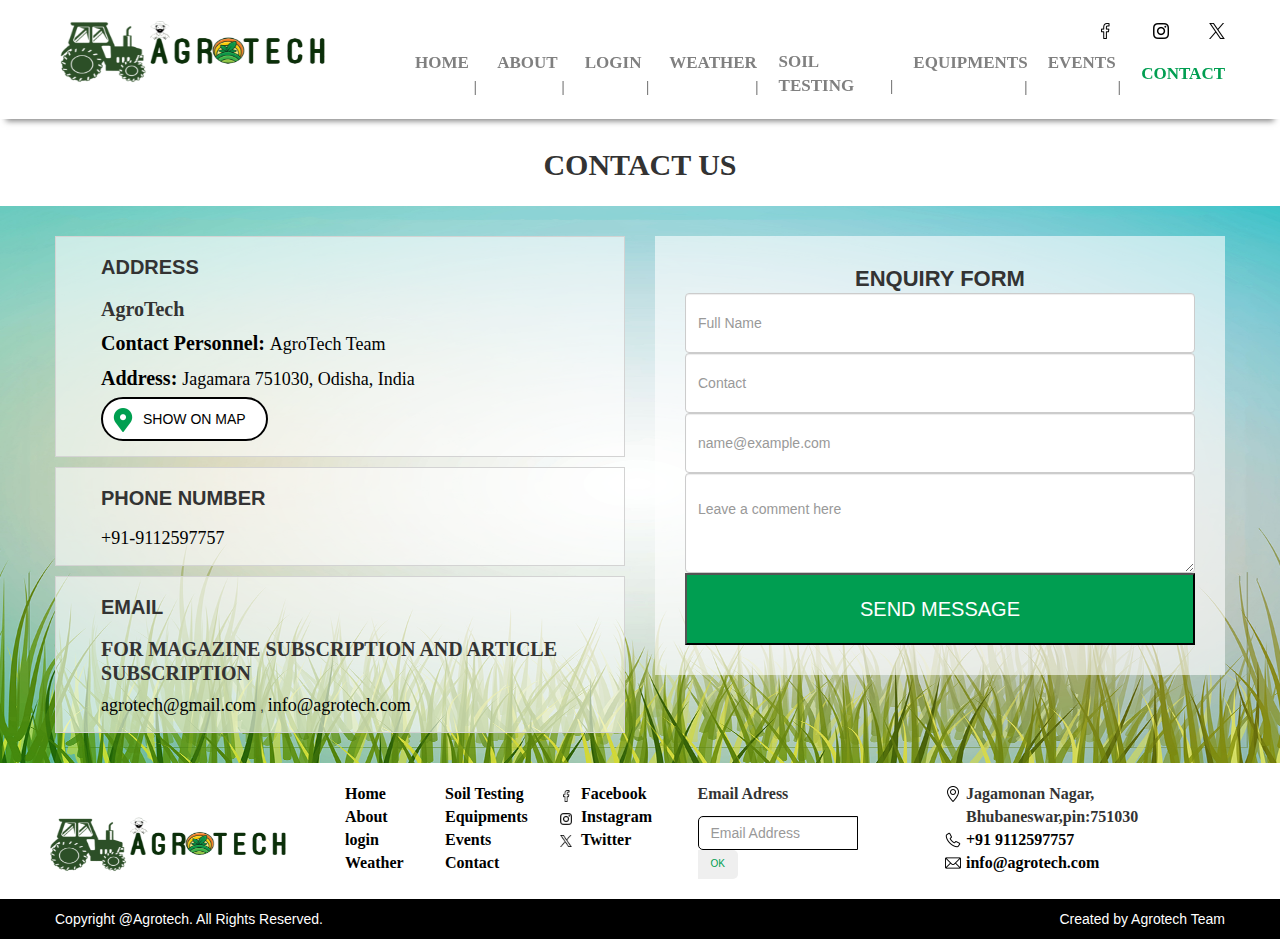
<file: www.agrolook.com/contact.html>
<!doctype html>
<html lang="en">


<head>

    <title>agrotech</title>

    <!-- Required meta tags -->
    <meta charset="utf-8">
    <meta name="viewport" content="width=device-width, initial-scale=1">

    <!-- Bootstrap CSS -->
    <link href="../cdn.jsdelivr.net/npm/bootstrap%405.1.3/dist/css/bootstrap.min.css" rel="stylesheet" integrity="sha384-1BmE4kWBq78iYhFldvKuhfTAU6auU8tT94WrHftjDbrCEXSU1oBoqyl2QvZ6jIW3" crossorigin="anonymous">

    <!-- Slick CSS -->
    <link rel="stylesheet" type="text/css" href="../cdn.jsdelivr.net/gh/kenwheeler/slick%401.8.1/slick/slick-theme.css" />
    <link rel="stylesheet" type="text/css" href="../cdn.jsdelivr.net/npm/slick-carousel%401.8.1/slick/slick.css" />

    <!-- STYLE CSS -->
    <link rel="stylesheet" type="text/css" href="assets/css/style.css" />

    <!-- Tabs Script -->
    <link rel="stylesheet" href="../maxcdn.bootstrapcdn.com/bootstrap/3.4.1/css/bootstrap.min.css">
    <script src="../ajax.googleapis.com/ajax/libs/jquery/3.5.1/jquery.min.js"></script>
    <script src="../maxcdn.bootstrapcdn.com/bootstrap/3.4.1/js/bootstrap.min.js"></script>

    <!-- <link href="https://cdn.jsdelivr.net/npm/bootstrap@5.0.0-beta3/dist/css/bootstrap.min.css" rel="stylesheet" integrity="sha384-eOJMYsd53ii+scO/bJGFsiCZc+5NDVN2yr8+0RDqr0Ql0h+rP48ckxlpbzKgwra6" crossorigin="anonymous"> -->
    <!-- <script src="https://code.jquery.com/jquery-3.6.0.min.js" integrity="sha256-/xUj+3OJU5yExlq6GSYGSHk7tPXikynS7ogEvDej/m4=" crossorigin="anonymous"></script> -->
    <!-- <script src="https://cdn.jsdelivr.net/npm/bootstrap@5.0.0-beta3/dist/js/bootstrap.bundle.min.js" integrity="sha384-JEW9xMcG8R+pH31jmWH6WWP0WintQrMb4s7ZOdauHnUtxwoG2vI5DkLtS3qm9Ekf" crossorigin="anonymous"></script> -->
</head>

<body>

    <section class="header-section">
        <nav>
            <div class="row justify-content-between common-width">
                <div class="col-6 col-md-3 header-left">
                    <a href="index-2.html">
                        <img src="assets/images/Agrolook.png" alt="logo" class="logo">
                    </a>
                </div>
                <div class="col-6 col-md-9 header-right">
                    <div class="hamburger">
                        <div class="line1"></div>
                        <div class="line2"></div>
                        <div class="line3"></div>
                    </div>
                    <div class="header-social-section">
                        <a class="social-icons" target="_blank" href="https://www.facebook.com">
                            <img src="assets/images/facebook-b-outline.png" alt="logo3" class="facebook">
                        </a>
                        <a class="social-icons" target="_blank" href="https://www.instagram.com">
                            <img src="assets/images/instagram.png" alt="logo1" class="instagram">
                        </a>
                        <a class="social-icons" target="_blank" href="https://x.com">
                            <img src="assets/images/twitter-b-outline.jpg" alt="logo2" class="twitter">
                        </a>

                        <!--<div class="header-search-section mobhide">-->
                        <!--  <div class="floating-label search-floating-label">-->
                        <!--    <input class="floating-input search-floating-input" type="search" placeholder=" ">-->
                        <!--    <span class="search-highlight"></span>-->
                        <!--    <label class="para-font search-label">SEARCH</label>-->
                        <!--  </div>-->
                        <!--  <span class="search-span">-->
                        <!--    <button class="search-btn">-->
                        <!--      <img src="https://www.agrolook.com/assets/images/search.png" alt="search" class="search">-->
                        <!--    </button>-->
                        <!--  </span>-->
                        <!--</div>-->
                    </div>
                    <div class="header-nav-section">
                        <ul class="nav-links">
                            <li><a class="para-font" id="homeid" href="index-2.html" aria-current="page">HOME</a></li>
                            <li><a class="para-font" id="aboutid" href="about.html">ABOUT</a></li>
                            <li><a class="para-font" id="newsid" href="Login.html">Login</a></li>
                            <li><a class="para-font" id="subscriptionid" href="Weather.html">Weather</a></li>
                            <li><a class="para-font" id="subscriptionid" href="soil.html">Soil Testing</a></li>
                            <li><a class="para-font" id="subscriptionid" href="equipments.html">Equipments</a></li>
                            <li><a class="para-font" id="eventsid" href="events.html">EVENTS</a></li>
                            <li><a class="para-font" id="contactid" href="contact.html">CONTACT</a></li>
                        </ul>
                    </div>
                </div>
            </div>
        </nav>
    </section>



    <script>
        const hamburger = document.querySelector(".hamburger");
        const navLinks = document.querySelector(".nav-links");
        const links = document.querySelectorAll(".nav-links li");

        hamburger.addEventListener('click', () => {
            //Animate Links
            navLinks.classList.toggle("open");
            links.forEach(link => {
                link.classList.toggle("fade");
            });

            //Hamburger Animation
            hamburger.classList.toggle("toggle");
        });
    </script>

    <!-- <nav class="navbar navbar-expand-lg navbar-light">
      <div class="container-fluid">
        <div class="col-10 col-md-3 header-left">
          <a href="index">
            <img src="https://www.agrotech.com/assets/images/Agrolook.jpg" alt="logo" class="logo">
          </a>
        </div>

        <div class="col-2 col-md-9 header-right">
          <div class="row justify-content-end">
            <div class="col-md-12 text-end">
              <a href="#" class="social-icons">
                <img src="https://www.agrotech.com/assets/images/instagram.png" alt="logo1" class="instagram">
              </a>
              <a href="#" class="social-icons">
                <img src="https://www.agrotech.com/assets/images/twitter.png" alt="logo2" class="twitter">
              </a>
              <a href="#" class="social-icons">
                <img src="https://www.agrotech.com/assets/images/facebook.png" alt="logo3" class="facebook">
              </a>
              <div class="floating-label search-floating-label">
                <input class="floating-input search-floating-input" type="search" placeholder=" ">
                <span class="highlight"></span>
                <label class="para-font search-label">SEARCH</label>
                <span class="search-span">
                  <button class="search-btn">
                    <img src="https://www.agrotech.com/assets/images/search.png" alt="search" class="search">
                  </button>
                </span>
              </div>
            </div>
          </div>
          <div class="row justify-content-end">
            <div class="col-md-12">
              <button class="navbar-toggler" type="button" data-bs-toggle="collapse"
                data-bs-target="#navbarTogglerDemo02" aria-controls="navbarTogglerDemo02" aria-expanded="false"
                aria-label="Toggle navigation">
                <span class="navbar-toggler-icon"></span>
              </button>
              <div class="collapse navbar-collapse" id="navbarTogglerDemo02">
                <ul class="navbar-nav me-auto mt-10 float-end" id="navbar-ul">
                  <li class="nav-item">
                    <a class="nav-link para-font" id="homeid" aria-current="page" href="/index">HOME</a>
                  </li>
                  <span>|</span>
                  <li class="nav-item">
                    <a class="nav-link para-font" id="aboutid" href="/about">ABOUT</a>
                  </li>
                  <span>|</span>
                  <li class="nav-item">
                    <a class="nav-link para-font" id="newsid" href="/news">NEWS</a>
                  </li>
                  <span>|</span>
                  <li class="nav-item">
                    <a class="nav-link para-font" id="eventsid" href="/events">EVENTS</a>
                  </li>
                  <span>|</span>
                  <li class="nav-item">
                    <a class="nav-link para-font" id="subscriptionid" href="/subscription">SUBSCRIPTION</a>
                  </li>
                  <span>|</span>
                  <li class="nav-item">
                    <a class="nav-link para-font" id="contactid" href="/contact">CONTACT</a>
                  </li>
                </ul>
              </div>
            </div>
          </div>
        </div>
      </div>
    </nav> -->
    <section class="title-section">
        <div class="row justify-content-center common-width">
            <div class="col-12">
                <p class="title-text head-font text-center">
                    <!-- <img src="https://www.agrotech.com/assets/images/title-left.png" alt="title-left" class="title-left"> -->
                    CONTACT US
                    <!-- <img src="https://www.agrotech.com/assets/images/Agrolook.jpg" alt="title-right" class="title-right"> -->
                </p>
            </div>
        </div>
    </section>

    <section class="contact-section">
        <div class="transparent-bg">
            <div class="row justify-content-between common-width">
                <div class="col-12 col-md-6">
                    <div class="contact-text">
                        <span class="contact-title">ADDRESS</span>
                        <p class="add-head para-font pt-15">AgroTech</p>
                        <p class="add-text para-font"><span class="add-head para-font">Contact Personnel: </span>AgroTech Team</p>
                        <p class="add-text para-font"><span class="add-head para-font">Address: </span> Jagamara 751030, Odisha, India
                        </p>
                        <a class="map-btn" target="_blank" href="https://www.google.co.in/maps/place/Jagamara,+Bhubaneswar,+Odisha/@20.2611672,85.785118,15z/data=!3m1!4b1!4m15!1m8!3m7!1s0x3a1909d2d5170aa5:0xfc580e2b68b33fa8!2sBhubaneswar,+Odisha!3b1!8m2!3d20.2960587!4d85.8245398!16zL20vMDNjenFz!3m5!1s0x3a19a799c0bfde1f:0x6620519121bc5b58!8m2!3d20.2569769!4d85.7958828!16s%2Fg%2F1tfr_h3z?entry=ttu">
                            <img src="assets/images/map.png" alt="map" class="map-span"><span class="mlr-10">SHOW ON MAP</span>
                        </a>
                    </div>
                    <div class="contact-text mt-10">
                        <span class="contact-title">PHONE NUMBER</span>
                        <div class="pt-15">
                            <a class="add-text para-font" href="tel:+919112597757">+91-9112597757</a>
                        </div>
                    </div>
                    <div class="contact-text mt-10">
                        <span class="contact-title">EMAIL</span>
                        <p class="add-head para-font pt-15">FOR MAGAZINE SUBSCRIPTION AND ARTICLE SUBSCRIPTION</p>
                        <div>
                            <a class="add-text para-font" href="mailto:agrotech@gmail.com">agrotech@gmail.com</a> ,
                            <a class="add-text para-font" href="mailto:info@agrotech.com">info@agrotech.com</a>
                        </div>
                    </div>
                </div>
                <div class="col-12 col-md-6">
                    <div class="contact-right-div">
                        <div class="enquiry-head mb-4">
                            <p class="">ENQUIRY FORM</p>
                        </div>
                        <div>
                            <form method="post" action="#">
                                <input type="hidden" name="_token" value="RZP5j6TDb3035tROcYyEaT7Y7Cqi1fb7pIErMtYM">
                                <div class="form-floating mb-3">
                                    <input type="text" class="form-control form-fields" name="name" id="floatingInput" placeholder="Full Name">
                                    <label for="floatingInput" class="form-label-text para-font"></label>
                                </div>
                                <div class="form-floating mb-3">
                                    <input type="text" class="form-control form-fields" name="phone" id="floatingInput" placeholder="Contact">
                                    <label for="floatingInput" class="form-label-text para-font"></label>
                                </div>
                                <div class="form-floating mb-3">
                                    <input type="email" class="form-control form-fields" name="email" id="floatingInput" placeholder="name@example.com">
                                    <label for="floatingInput" class="form-label-text para-font"></label>
                                </div>
                                <div class="form-floating mb-4">
                                    <textarea class="form-control form-comments-input" name="comment" placeholder="Leave a comment here" id="floatingTextarea"></textarea>
                                    <label for="floatingTextarea" class="form-label-text para-font"></label>
                                </div>
                                <div class="text-center">
                                    <button class="send-msg-btn" type="submit">SEND MESSAGE</button>
                                </div>
                                <!-- Response Message Here -->
                            </form>
                        </div>
                    </div>
                </div>
            </div>
        </div>
    </section>


    <script>
        var page = "contact";
    </script>

    <section class="footer-section">
        <div class="row justify-content-between common-width ptb-20">
            <div class="col-12 col-md-3">
                <img src="../www.agrolook.com/assets/images/Agrolook.png" alt="logo" class="footer-logo">
            </div>
            <div class="col-4 col-md-1">
                <div><a class="footer-text para-font" href="index-2.html">Home</a></div>
                <div><a class="footer-text para-font" href="about.html">About</a></div>
                <div><a class="footer-text para-font" href="login.html">login</a></div>
                <div><a class="footer-text para-font" href="weather.html">Weather</a></div>
            </div>
            <div class="col-4 col-md-1">
                <div><a class="footer-text para-font" href="soil.html">Soil Testing</a></div>
                <div><a class="footer-text para-font" href="equipments.html">Equipments</a></div>
                <div><a class="footer-text para-font" href="events.html">Events</a></div>
                <div><a class="footer-text para-font" href="contact.html">Contact</a></div>
            </div>
            <div class="col-4 col-md-2">
                <div class="ml-15">
                    <img src="assets/images/facebook-b-outline.png" alt="logo3" class="footer-social-icon">
                    <a class="footer-text para-font ml-5" target="_blank" href="#">Facebook</a>
                </div>
                <div class="ml-15">
                    <img src="assets/images/instagram.png" alt="logo1" class="footer-social-icon">
                    <a class="footer-text para-font ml-5" target="_blank" href="#">Instagram</a>
                </div>
                <div class="ml-15">
                    <img src="assets/images/twitter-b-outline.jpg" alt="logo2" class="footer-social-icon">
                    <a class="footer-text para-font ml-5" target="_blank" href="#">Twitter</a>
                </div>
            </div>
            <div class="col-md-2">
                <div class="ml-80">
                    <p class="footer-p para-font subs-foot-text">Email Adress</p>
                    <form>
                        <div class="form-floating d-flex mt-10">
                            <input type="email" class="form-control footer-email" id="floatingInput" placeholder="Email Address">
                            <label for="floatingInput" class="email-label"></label>
                            <button type="button" class="btn btn-dark ok-btn">OK</button>
                        </div>
                    </form>

                </div>
            </div>
            <div class="col-md-3">
                <div class="address">
                    <img src="assets/images/location-b-outline.png" alt="footer-map" class="footer-map-mob">
                    <p class="footer-p para-font">
                        Jagamonan Nagar, Bhubaneswar,pin:751030
                    </p>
                </div>
                <div class="address">
                    <img src="assets/images/phone-b-outline.png" alt="footer-map" class="footer-map-mob">
                    <a class="para-font" href="tel:+919971222723">+91 9112597757</a>
                </div>
                <div class="address">
                    <img src="assets/images/mail-b-outline.png" alt="footer-map" class="footer-map-mob">
                    <a class="para-font" href="mailto:info@agrotech.com">info@agrotech.com</a>
                </div>
            </div>
        </div>
    </section>

    <section class="contact-footer-sticky">
        <div class="row common-width">
            <div class="col-md-6">
                <p class="copyright-text">
                    Copyright @Agrotech. All Rights Reserved.
                </p>
            </div>
            <div class="col-md-6">
                <p class="copyright-text bm-link">
                    Created by <a target="_blank" href="https://www.agrotech.com/">Agrotech Team</a>
                </p>
            </div>
        </div>
    </section>


    <!-- Optional JavaScript; choose one of the two! -->

    <!-- Option 1: Bootstrap Bundle with Popper -->
    <script src="../cdn.jsdelivr.net/npm/bootstrap%405.1.3/dist/js/bootstrap.bundle.min.js" integrity="sha384-ka7Sk0Gln4gmtz2MlQnikT1wXgYsOg+OMhuP+IlRH9sENBO0LRn5q+8nbTov4+1p" crossorigin="anonymous"></script>

    <!-- Option 2: Separate Popper and Bootstrap JS -->
    <!--
<script src="https://cdn.jsdelivr.net/npm/@popperjs/core@2.10.2/dist/umd/popper.min.js" integrity="sha384-7+zCNj/IqJ95wo16oMtfsKbZ9ccEh31eOz1HGyDuCQ6wgnyJNSYdrPa03rtR1zdB" crossorigin="anonymous"></script>
<script src="https://cdn.jsdelivr.net/npm/bootstrap@5.1.3/dist/js/bootstrap.min.js" integrity="sha384-QJHtvGhmr9XOIpI6YVutG+2QOK9T+ZnN4kzFN1RtK3zEFEIsxhlmWl5/YESvpZ13" crossorigin="anonymous"></script>
-->

    <script type="text/javascript" src="../cdn.jsdelivr.net/npm/slick-carousel%401.8.1/slick/slick.min.js"></script>

    <script>
        $(document).ready(function() {

            $('.items').slick({
                infinite: true,
                slidesToShow: 4,
                slidesToScroll: 1
            });
            $('.partners').slick({
                infinite: true,
                slidesToShow: 2,
                slidesToScroll: 1
            });
        });
    </script>



    <script>
        $(document).ready(function() {
            $("#navbar-ul li a").click(function() {
                $("#navbar-ul li a.active").removeClass("active");
                $(this).addClass("active");
            });
        });
    </script>

    <script>
        if (page == 'home') {
            $('#homeid').addClass('active');
        } else if (page == 'about') {
            $('#aboutid').addClass('active');
        } else if (page == 'news') {
            $('#newsid').addClass('active');
        } else if (page == 'events') {
            $('#eventsid').addClass('active');
        } else if (page == 'subscription') {
            $('#subscriptionid').addClass('active');
        } else if (page == 'magazine') {
            $('#subscriptionid').addClass('active');
        } else if (page == 'sponsors') {
            $('#sponsorsid').addClass('active');
        } else if (page == 'contact') {
            $('#contactid').addClass('active');
        }
    </script>

</body>

</html>
</file>
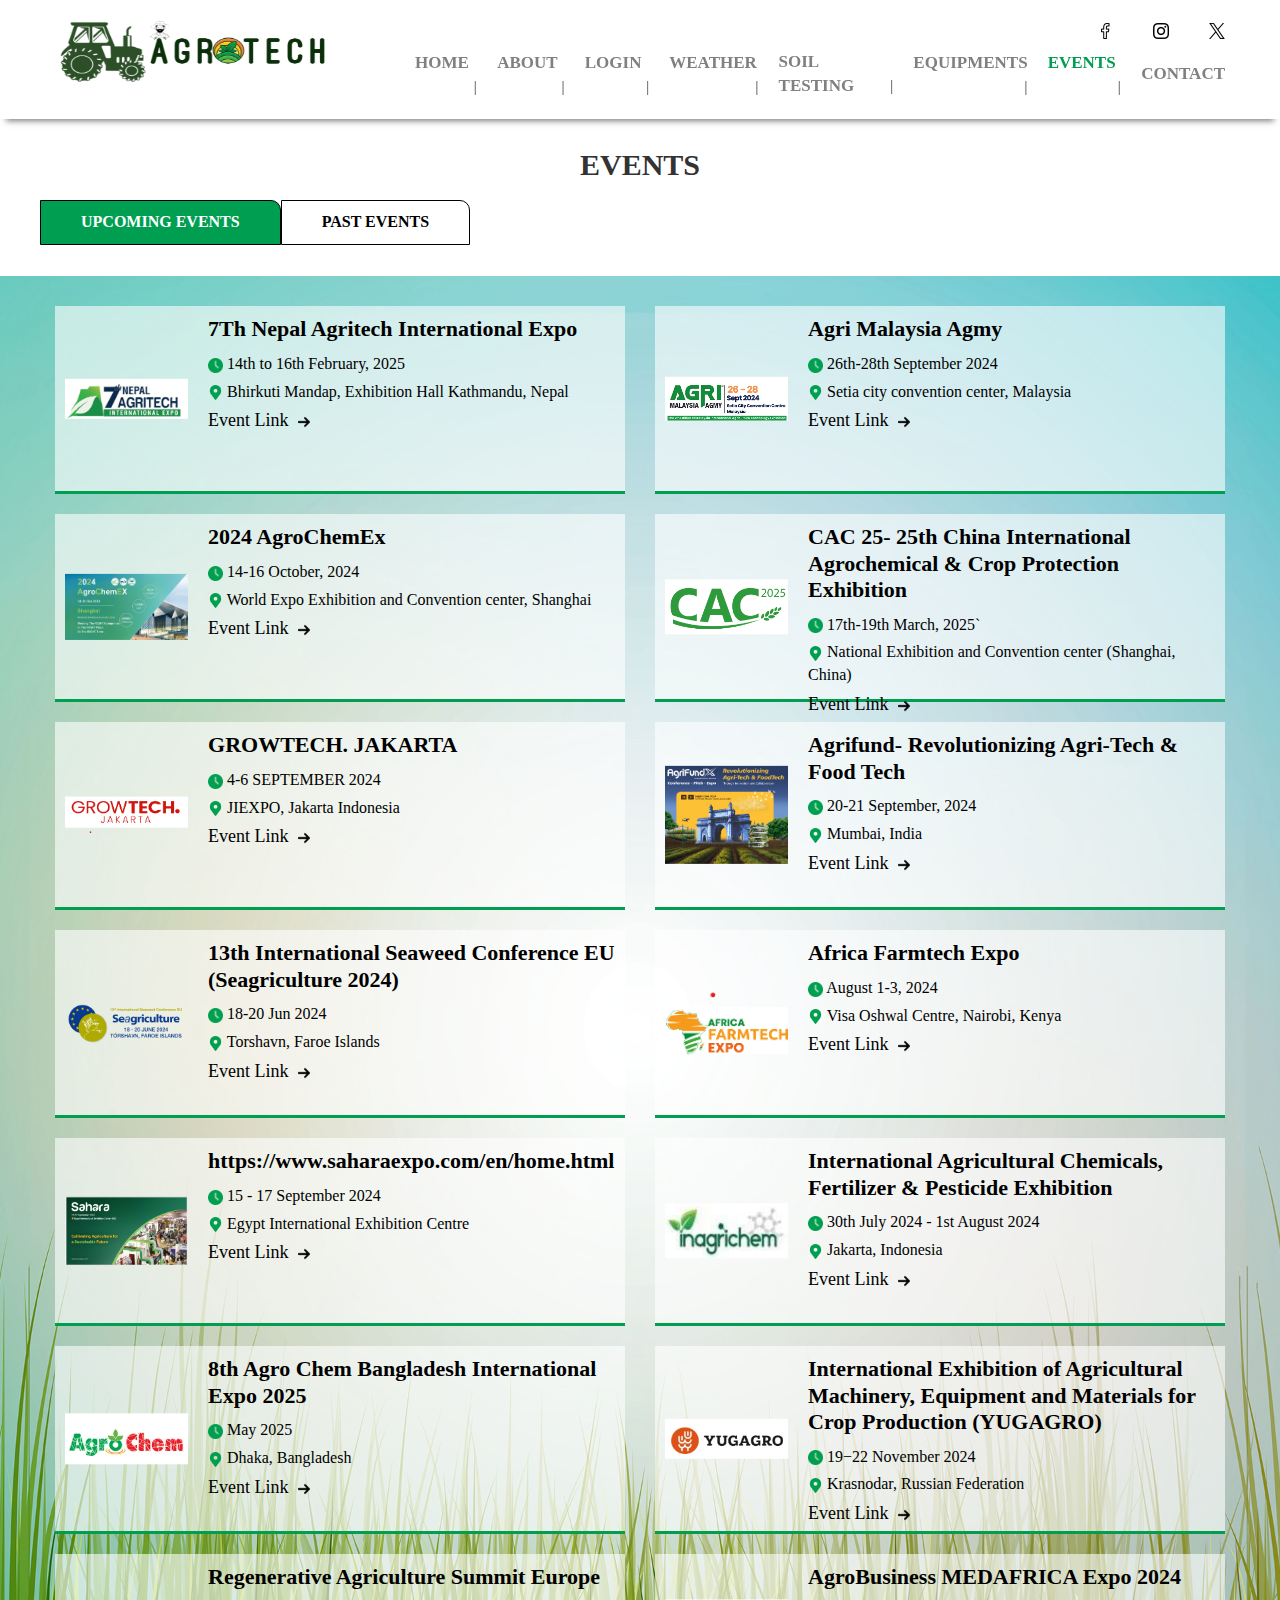
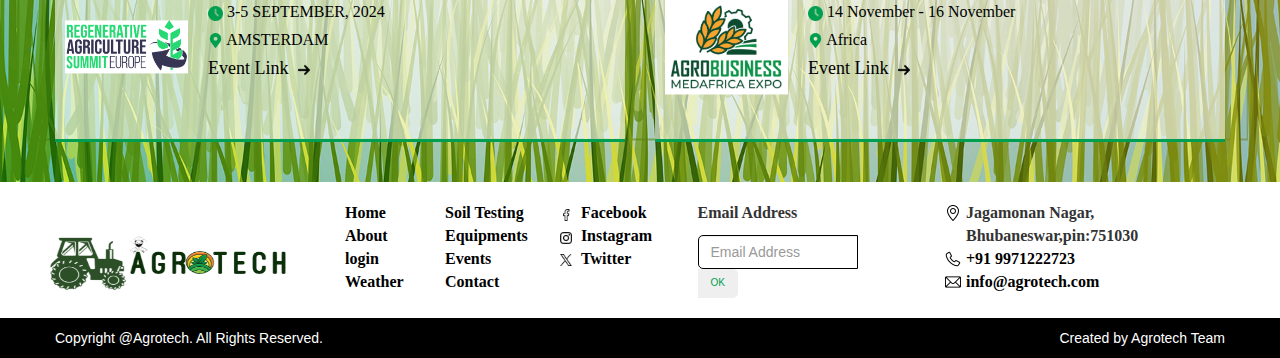
<file: www.agrolook.com/events.html>
<!doctype html>
<html lang="en">

<!-- Mirrored from www.agrolook.com/events by HTTrack Website Copier/3.x [XR&CO'2014], Thu, 25 Jul 2024 14:13:37 GMT -->
<!-- Added by HTTrack -->
<meta http-equiv="content-type" content="text/html;charset=UTF-8" />
<!-- /Added by HTTrack -->

<head>

    <title>agrotech</title>

    <!-- Required meta tags -->
    <meta charset="utf-8">
    <meta name="viewport" content="width=device-width, initial-scale=1">

    <!-- Bootstrap CSS -->
    <link href="../cdn.jsdelivr.net/npm/bootstrap%405.1.3/dist/css/bootstrap.min.css" rel="stylesheet" integrity="sha384-1BmE4kWBq78iYhFldvKuhfTAU6auU8tT94WrHftjDbrCEXSU1oBoqyl2QvZ6jIW3" crossorigin="anonymous">

    <!-- Slick CSS -->
    <link rel="stylesheet" type="text/css" href="../cdn.jsdelivr.net/gh/kenwheeler/slick%401.8.1/slick/slick-theme.css" />
    <link rel="stylesheet" type="text/css" href="../cdn.jsdelivr.net/npm/slick-carousel%401.8.1/slick/slick.css" />

    <!-- STYLE CSS -->
    <link rel="stylesheet" type="text/css" href="assets/css/style.css" />

    <!-- Tabs Script -->
    <link rel="stylesheet" href="../maxcdn.bootstrapcdn.com/bootstrap/3.4.1/css/bootstrap.min.css">
    <script src="../ajax.googleapis.com/ajax/libs/jquery/3.5.1/jquery.min.js"></script>
    <script src="../maxcdn.bootstrapcdn.com/bootstrap/3.4.1/js/bootstrap.min.js"></script>

    <!-- <link href="https://cdn.jsdelivr.net/npm/bootstrap@5.0.0-beta3/dist/css/bootstrap.min.css" rel="stylesheet" integrity="sha384-eOJMYsd53ii+scO/bJGFsiCZc+5NDVN2yr8+0RDqr0Ql0h+rP48ckxlpbzKgwra6" crossorigin="anonymous"> -->
    <!-- <script src="https://code.jquery.com/jquery-3.6.0.min.js" integrity="sha256-/xUj+3OJU5yExlq6GSYGSHk7tPXikynS7ogEvDej/m4=" crossorigin="anonymous"></script> -->
    <!-- <script src="https://cdn.jsdelivr.net/npm/bootstrap@5.0.0-beta3/dist/js/bootstrap.bundle.min.js" integrity="sha384-JEW9xMcG8R+pH31jmWH6WWP0WintQrMb4s7ZOdauHnUtxwoG2vI5DkLtS3qm9Ekf" crossorigin="anonymous"></script> -->
</head>

<body>

    <section class="header-section">
        <nav>
            <div class="row justify-content-between common-width">
                <div class="col-6 col-md-3 header-left">
                    <a href="index-2.html">
                        <img src="assets/images/Agrolook.png" alt="logo" class="logo">
                    </a>
                </div>
                <div class="col-6 col-md-9 header-right">
                    <div class="hamburger">
                        <div class="line1"></div>
                        <div class="line2"></div>
                        <div class="line3"></div>
                    </div>
                    <div class="header-social-section">
                        <a class="social-icons" target="_blank" href="https://www.facebook.com">
                            <img src="assets/images/facebook-b-outline.png" alt="logo3" class="facebook">
                        </a>
                        <a class="social-icons" target="_blank" href="https://www.instagram.com">
                            <img src="assets/images/instagram.png" alt="logo1" class="instagram">
                        </a>
                        <a class="social-icons" target="_blank" href="https://x.com">
                            <img src="assets/images/twitter-b-outline.jpg" alt="logo2" class="twitter">
                        </a>

                        <!--<div class="header-search-section mobhide">-->
                        <!--  <div class="floating-label search-floating-label">-->
                        <!--    <input class="floating-input search-floating-input" type="search" placeholder=" ">-->
                        <!--    <span class="search-highlight"></span>-->
                        <!--    <label class="para-font search-label">SEARCH</label>-->
                        <!--  </div>-->
                        <!--  <span class="search-span">-->
                        <!--    <button class="search-btn">-->
                        <!--      <img src="https://www.agrolook.com/assets/images/search.png" alt="search" class="search">-->
                        <!--    </button>-->
                        <!--  </span>-->
                        <!--</div>-->
                    </div>
                    <div class="header-nav-section">
                        <ul class="nav-links">
                            <li><a class="para-font" id="homeid" href="index-2.html" aria-current="page">HOME</a></li>
                            <li><a class="para-font" id="aboutid" href="about.html">ABOUT</a></li>
                            <li><a class="para-font" id="newsid" href="Login.html">Login</a></li>
                            <li><a class="para-font" id="subscriptionid" href="Weather.html">Weather</a></li>
                            <li><a class="para-font" id="subscriptionid" href="soil.html">Soil Testing</a></li>
                            <li><a class="para-font" id="subscriptionid" href="equipments.html">Equipments</a></li>
                            <li><a class="para-font" id="eventsid" href="events.html">EVENTS</a></li>
                            <li><a class="para-font" id="contactid" href="contact.html">CONTACT</a></li>
                        </ul>
                    </div>
                </div>
            </div>
        </nav>
    </section>



    <script>
        const hamburger = document.querySelector(".hamburger");
        const navLinks = document.querySelector(".nav-links");
        const links = document.querySelectorAll(".nav-links li");

        hamburger.addEventListener('click', () => {
            //Animate Links
            navLinks.classList.toggle("open");
            links.forEach(link => {
                link.classList.toggle("fade");
            });

            //Hamburger Animation
            hamburger.classList.toggle("toggle");
        });
    </script>

    <!-- <nav class="navbar navbar-expand-lg navbar-light">
      <div class="container-fluid">
        <div class="col-10 col-md-3 header-left">
          <a href="index">
            <img src="https://www.agrolook.com/assets/images/Agrolook.jpg" alt="logo" class="logo">
          </a>
        </div>

        <div class="col-2 col-md-9 header-right">
          <div class="row justify-content-end">
            <div class="col-md-12 text-end">
              <a href="#" class="social-icons">
                <img src="https://www.agrolook.com/assets/images/instagram.png" alt="logo1" class="instagram">
              </a>
              <a href="#" class="social-icons">
                <img src="https://www.agrolook.com/assets/images/twitter.png" alt="logo2" class="twitter">
              </a>
              <a href="#" class="social-icons">
                <img src="https://www.agrolook.com/assets/images/facebook.png" alt="logo3" class="facebook">
              </a>
              <div class="floating-label search-floating-label">
                <input class="floating-input search-floating-input" type="search" placeholder=" ">
                <span class="highlight"></span>
                <label class="para-font search-label">SEARCH</label>
                <span class="search-span">
                  <button class="search-btn">
                    <img src="https://www.agrolook.com/assets/images/search.png" alt="search" class="search">
                  </button>
                </span>
              </div>
            </div>
          </div>
          <div class="row justify-content-end">
            <div class="col-md-12">
              <button class="navbar-toggler" type="button" data-bs-toggle="collapse"
                data-bs-target="#navbarTogglerDemo02" aria-controls="navbarTogglerDemo02" aria-expanded="false"
                aria-label="Toggle navigation">
                <span class="navbar-toggler-icon"></span>
              </button>
              <div class="collapse navbar-collapse" id="navbarTogglerDemo02">
                <ul class="navbar-nav me-auto mt-10 float-end" id="navbar-ul">
                  <li class="nav-item">
                    <a class="nav-link para-font" id="homeid" aria-current="page" href="/index">HOME</a>
                  </li>
                  <span>|</span>
                  <li class="nav-item">
                    <a class="nav-link para-font" id="aboutid" href="/about">ABOUT</a>
                  </li>
                  <span>|</span>
                  <li class="nav-item">
                    <a class="nav-link para-font" id="newsid" href="/news">NEWS</a>
                  </li>
                  <span>|</span>
                  <li class="nav-item">
                    <a class="nav-link para-font" id="eventsid" href="/events">EVENTS</a>
                  </li>
                  <span>|</span>
                  <li class="nav-item">
                    <a class="nav-link para-font" id="subscriptionid" href="/subscription">SUBSCRIPTION</a>
                  </li>
                  <span>|</span>
                  <li class="nav-item">
                    <a class="nav-link para-font" id="contactid" href="/contact">CONTACT</a>
                  </li>
                </ul>
              </div>
            </div>
          </div>
        </div>
      </div>
    </nav> -->

    <section class="title-section">
        <div class="row justify-content-center common-width">
            <div class="col-12">
                <p class="title-text head-font text-center">
                    <!-- <img src="https://www.agrolook.com/assets/images/title-left.png" alt="title-left" class="title-left"> -->
                    EVENTS
                    <!-- <img src="https://www.agrolook.com/assets/images/title-right.png" alt="title-right" class="title-right"> -->
                </p>
            </div>
        </div>
    </section>


    <section class="event-section">
        <div class="row justify-content-between common-width">
            <div class="col-12">
                <div class="tabs-container" id="news-tabs-container">
                    <ul class="nav nav-pills events-nav-pills" id="news-nav-pills">
                        <li class="active"><a data-toggle="pill" href="#upcoming" class="para-font">UPCOMING EVENTS</a></li>
                        <li><a data-toggle="pill" href="#past" class="para-font">PAST EVENTS</a></li>
                    </ul>

                    <!-- TAB CONTENT -->
                    <div class="tab-content mt-30">



                        <!--------------- TAB1 --------------->
                        <div id="upcoming" class="tab-pane fade in active">

                            <div class="row common-width">

                                <div class="col-12 col-md-6">
                                    <div class="event-item">
                                        <div class="event-logo">
                                            <img src="assets/eventsupcomingupload/Screenshot%202024-07-12%20101924.png" alt="event-logo">
                                        </div>
                                        <div class="event-text">
                                            <p class="event-title para-font">
                                                7Th Nepal Agritech International Expo
                                            </p>
                                            <p class="event-date para-font">
                                                <img src="assets/images/clock2.png" alt="clock" class="clock"> 14th to 16th February, 2025
                                            </p>
                                            <p class="event-date para-font">
                                                <img src="assets/images/map.png" alt="venue" class="clock"> Bhirkuti Mandap, Exhibition Hall Kathmandu, Nepal
                                            </p>
                                            <p class="event-link para-font">
                                                <a href="https://nepalagritech.com.np/" class="event-link para-font">
                            Event Link
                            <img src="assets/images/right-arrow.png" alt="arrow" class="r-arrow-img">
                          </a>
                                            </p>
                                        </div>
                                    </div>
                                </div>
                                <div class="col-12 col-md-6">
                                    <div class="event-item">
                                        <div class="event-logo">
                                            <img src="assets/eventsupcomingupload/Screenshot%202024-07-01%20132624.png" alt="event-logo">
                                        </div>
                                        <div class="event-text">
                                            <p class="event-title para-font">
                                                Agri Malaysia Agmy
                                            </p>
                                            <p class="event-date para-font">
                                                <img src="assets/images/clock2.png" alt="clock" class="clock"> 26th-28th September 2024
                                            </p>
                                            <p class="event-date para-font">
                                                <img src="assets/images/map.png" alt="venue" class="clock"> Setia city convention center, Malaysia
                                            </p>
                                            <p class="event-link para-font">
                                                <a href="https://agrimalaysia.com.my/" class="event-link para-font">
                            Event Link
                            <img src="assets/images/right-arrow.png" alt="arrow" class="r-arrow-img">
                          </a>
                                            </p>
                                        </div>
                                    </div>
                                </div>
                                <div class="col-12 col-md-6">
                                    <div class="event-item">
                                        <div class="event-logo">
                                            <img src="assets/eventsupcomingupload/Screenshot%202024-06-26%20161433.png" alt="event-logo">
                                        </div>
                                        <div class="event-text">
                                            <p class="event-title para-font">
                                                2024 AgroChemEx
                                            </p>
                                            <p class="event-date para-font">
                                                <img src="assets/images/clock2.png" alt="clock" class="clock"> 14-16 October, 2024
                                            </p>
                                            <p class="event-date para-font">
                                                <img src="assets/images/map.png" alt="venue" class="clock"> World Expo Exhibition and Convention center, Shanghai
                                            </p>
                                            <p class="event-link para-font">
                                                <a href="https://www.aceshow.com/html/html/index.html" class="event-link para-font">
                            Event Link
                            <img src="assets/images/right-arrow.png" alt="arrow" class="r-arrow-img">
                          </a>
                                            </p>
                                        </div>
                                    </div>
                                </div>
                                <div class="col-12 col-md-6">
                                    <div class="event-item">
                                        <div class="event-logo">
                                            <img src="assets/eventsupcomingupload/Screenshot%202024-06-24%20121001.png" alt="event-logo">
                                        </div>
                                        <div class="event-text">
                                            <p class="event-title para-font">
                                                CAC 25- 25th China International Agrochemical &amp; Crop Protection Exhibition
                                            </p>
                                            <p class="event-date para-font">
                                                <img src="assets/images/clock2.png" alt="clock" class="clock"> 17th-19th March, 2025`
                                            </p>
                                            <p class="event-date para-font">
                                                <img src="assets/images/map.png" alt="venue" class="clock"> National Exhibition and Convention center (Shanghai, China)
                                            </p>
                                            <p class="event-link para-font">
                                                <a href="https://cacshow.com/web/#/pages/common/header/backdetailen?title=Introduction&amp;=&amp;=&amp;=&amp;type=1&amp;class=%E5%B1%95%E4%BC%9A%E6%A6%82%E5%86%B5&amp;type_lange=english" class="event-link para-font">
                            Event Link
                            <img src="assets/images/right-arrow.png" alt="arrow" class="r-arrow-img">
                          </a>
                                            </p>
                                        </div>
                                    </div>
                                </div>
                                <div class="col-12 col-md-6">
                                    <div class="event-item">
                                        <div class="event-logo">
                                            <img src="assets/eventsupcomingupload/Screenshot%202024-06-14%20161557.png" alt="event-logo">
                                        </div>
                                        <div class="event-text">
                                            <p class="event-title para-font">
                                                GROWTECH. JAKARTA
                                            </p>
                                            <p class="event-date para-font">
                                                <img src="assets/images/clock2.png" alt="clock" class="clock"> 4-6 SEPTEMBER 2024
                                            </p>
                                            <p class="event-date para-font">
                                                <img src="assets/images/map.png" alt="venue" class="clock"> JIEXPO, Jakarta Indonesia
                                            </p>
                                            <p class="event-link para-font">
                                                <a href="https://www.growtechjakarta.com/en/home.html" class="event-link para-font">
                            Event Link
                            <img src="assets/images/right-arrow.png" alt="arrow" class="r-arrow-img">
                          </a>
                                            </p>
                                        </div>
                                    </div>
                                </div>
                                <div class="col-12 col-md-6">
                                    <div class="event-item">
                                        <div class="event-logo">
                                            <img src="assets/eventsupcomingupload/Mumbai.png" alt="event-logo">
                                        </div>
                                        <div class="event-text">
                                            <p class="event-title para-font">
                                                Agrifund- Revolutionizing Agri-Tech &amp; Food Tech
                                            </p>
                                            <p class="event-date para-font">
                                                <img src="assets/images/clock2.png" alt="clock" class="clock"> 20-21 September, 2024
                                            </p>
                                            <p class="event-date para-font">
                                                <img src="assets/images/map.png" alt="venue" class="clock"> Mumbai, India
                                            </p>
                                            <p class="event-link para-font">
                                                <a href="https://www.agrifundx.com/" class="event-link para-font">
                            Event Link
                            <img src="assets/images/right-arrow.png" alt="arrow" class="r-arrow-img">
                          </a>
                                            </p>
                                        </div>
                                    </div>
                                </div>
                                <div class="col-12 col-md-6">
                                    <div class="event-item">
                                        <div class="event-logo">
                                            <img src="assets/eventsupcomingupload/seagriculture-eu-2024-1.png" alt="event-logo">
                                        </div>
                                        <div class="event-text">
                                            <p class="event-title para-font">
                                                13th International Seaweed Conference EU (Seagriculture 2024)
                                            </p>
                                            <p class="event-date para-font">
                                                <img src="assets/images/clock2.png" alt="clock" class="clock"> 18-20 Jun 2024
                                            </p>
                                            <p class="event-date para-font">
                                                <img src="assets/images/map.png" alt="venue" class="clock"> Torshavn, Faroe Islands
                                            </p>
                                            <p class="event-link para-font">
                                                <a href="https://seagriculture.eu/" class="event-link para-font">
                            Event Link
                            <img src="assets/images/right-arrow.png" alt="arrow" class="r-arrow-img">
                          </a>
                                            </p>
                                        </div>
                                    </div>
                                </div>
                                <div class="col-12 col-md-6">
                                    <div class="event-item">
                                        <div class="event-logo">
                                            <img src="assets/eventsupcomingupload/AFT.png" alt="event-logo">
                                        </div>
                                        <div class="event-text">
                                            <p class="event-title para-font">
                                                Africa Farmtech Expo
                                            </p>
                                            <p class="event-date para-font">
                                                <img src="assets/images/clock2.png" alt="clock" class="clock"> August 1-3, 2024
                                            </p>
                                            <p class="event-date para-font">
                                                <img src="assets/images/map.png" alt="venue" class="clock"> Visa Oshwal Centre, Nairobi, Kenya
                                            </p>
                                            <p class="event-link para-font">
                                                <a href="https://www.africafarmtechexpo.com/" class="event-link para-font">
                            Event Link
                            <img src="assets/images/right-arrow.png" alt="arrow" class="r-arrow-img">
                          </a>
                                            </p>
                                        </div>
                                    </div>
                                </div>
                                <div class="col-12 col-md-6">
                                    <div class="event-item">
                                        <div class="event-logo">
                                            <img src="assets/eventsupcomingupload/4ab6dc51-9575-484c-8e2b-d072b72eaf57.jpg" alt="event-logo">
                                        </div>
                                        <div class="event-text">
                                            <p class="event-title para-font">
                                                https://www.saharaexpo.com/en/home.html
                                            </p>
                                            <p class="event-date para-font">
                                                <img src="assets/images/clock2.png" alt="clock" class="clock"> 15 - 17 September 2024
                                            </p>
                                            <p class="event-date para-font">
                                                <img src="assets/images/map.png" alt="venue" class="clock"> Egypt International Exhibition Centre
                                            </p>
                                            <p class="event-link para-font">
                                                <a href="https://www.saharaexpo.com/en/home.html" class="event-link para-font">
                            Event Link
                            <img src="assets/images/right-arrow.png" alt="arrow" class="r-arrow-img">
                          </a>
                                            </p>
                                        </div>
                                    </div>
                                </div>
                                <div class="col-12 col-md-6">
                                    <div class="event-item">
                                        <div class="event-logo">
                                            <img src="assets/eventsupcomingupload/IC.png" alt="event-logo">
                                        </div>
                                        <div class="event-text">
                                            <p class="event-title para-font">
                                                International Agricultural Chemicals, Fertilizer &amp; Pesticide Exhibition
                                            </p>
                                            <p class="event-date para-font">
                                                <img src="assets/images/clock2.png" alt="clock" class="clock"> 30th July 2024 - 1st August 2024
                                            </p>
                                            <p class="event-date para-font">
                                                <img src="assets/images/map.png" alt="venue" class="clock"> Jakarta, Indonesia
                                            </p>
                                            <p class="event-link para-font">
                                                <a href="https://www.cantonfair.net/event/6756-international-agricultural-chemicals-fertilizer-pesticide-exhibition" class="event-link para-font">
                            Event Link
                            <img src="assets/images/right-arrow.png" alt="arrow" class="r-arrow-img">
                          </a>
                                            </p>
                                        </div>
                                    </div>
                                </div>
                                <div class="col-12 col-md-6">
                                    <div class="event-item">
                                        <div class="event-logo">
                                            <img src="assets/eventsupcomingupload/AC.png" alt="event-logo">
                                        </div>
                                        <div class="event-text">
                                            <p class="event-title para-font">
                                                8th Agro Chem Bangladesh International Expo 2025
                                            </p>
                                            <p class="event-date para-font">
                                                <img src="assets/images/clock2.png" alt="clock" class="clock"> May 2025
                                            </p>
                                            <p class="event-date para-font">
                                                <img src="assets/images/map.png" alt="venue" class="clock"> Dhaka, Bangladesh
                                            </p>
                                            <p class="event-link para-font">
                                                <a href="https://www.clocate.com/agro-chem-bangladesh-international-expo/90632/" class="event-link para-font">
                            Event Link
                            <img src="assets/images/right-arrow.png" alt="arrow" class="r-arrow-img">
                          </a>
                                            </p>
                                        </div>
                                    </div>
                                </div>
                                <div class="col-12 col-md-6">
                                    <div class="event-item">
                                        <div class="event-logo">
                                            <img src="assets/eventsupcomingupload/yugaro.png" alt="event-logo">
                                        </div>
                                        <div class="event-text">
                                            <p class="event-title para-font">
                                                International Exhibition of Agricultural Machinery, Equipment and Materials for Crop Production (YUGAGRO)
                                            </p>
                                            <p class="event-date para-font">
                                                <img src="assets/images/clock2.png" alt="clock" class="clock"> 19−22 November 2024
                                            </p>
                                            <p class="event-date para-font">
                                                <img src="assets/images/map.png" alt="venue" class="clock"> Krasnodar, Russian Federation
                                            </p>
                                            <p class="event-link para-font">
                                                <a href="https://yugagro.org/en/" class="event-link para-font">
                            Event Link
                            <img src="assets/images/right-arrow.png" alt="arrow" class="r-arrow-img">
                          </a>
                                            </p>
                                        </div>
                                    </div>
                                </div>
                                <div class="col-12 col-md-6">
                                    <div class="event-item">
                                        <div class="event-logo">
                                            <img src="assets/eventsupcomingupload/RASE.png" alt="event-logo">
                                        </div>
                                        <div class="event-text">
                                            <p class="event-title para-font">
                                                Regenerative Agriculture Summit Europe
                                            </p>
                                            <p class="event-date para-font">
                                                <img src="assets/images/clock2.png" alt="clock" class="clock"> 3-5 SEPTEMBER, 2024
                                            </p>
                                            <p class="event-date para-font">
                                                <img src="assets/images/map.png" alt="venue" class="clock"> AMSTERDAM
                                            </p>
                                            <p class="event-link para-font">
                                                <a href="https://regenerativeagriculturesummit.com/events/regenerative-agriculture-summit-europe-2024" class="event-link para-font">
                            Event Link
                            <img src="assets/images/right-arrow.png" alt="arrow" class="r-arrow-img">
                          </a>
                                            </p>
                                        </div>
                                    </div>
                                </div>
                                <div class="col-12 col-md-6">
                                    <div class="event-item">
                                        <div class="event-logo">
                                            <img src="assets/eventsupcomingupload/AB.png" alt="event-logo">
                                        </div>
                                        <div class="event-text">
                                            <p class="event-title para-font">
                                                AgroBusiness MEDAFRICA Expo 2024
                                            </p>
                                            <p class="event-date para-font">
                                                <img src="assets/images/clock2.png" alt="clock" class="clock"> 14 November - 16 November
                                            </p>
                                            <p class="event-date para-font">
                                                <img src="assets/images/map.png" alt="venue" class="clock"> Africa
                                            </p>
                                            <p class="event-link para-font">
                                                <a href="https://www.agrobusiness-medafrica.com/en/" class="event-link para-font">
                            Event Link
                            <img src="assets/images/right-arrow.png" alt="arrow" class="r-arrow-img">
                          </a>
                                            </p>
                                        </div>
                                    </div>
                                </div>

                            </div>

                        </div>

                        <!--------------- TAB2 --------------->
                        <div id="past" class="tab-pane fade">

                            <div class="row common-width">


                                <div class="col-12 col-md-3">
                                    <ul class="nav nav-pills flex-column past-event-ul" id="v-pills-tab" role="tablist" aria-orientation="vertical">
                                        <li class="active"><a data-toggle="pill" href="#menu0">CAC 24- 24th China International Agrochemical &amp; Crop protection Exhibition</a></li>
                                    </ul>
                                </div>
                                <div class="col-12 col-md-9">
                                    <div class="tab-content" id="v-pills-tabContent">

                                        <div id="menu0" class="tab-pane fade in active">
                                            <img src="assets/eventspastupload/CAC-banner-1-scaled.webp" alt="event" class="past-event-img">
                                            <img src="assets/eventspastupload/IMG-20240321-WA0038.jpg" alt="event" class="past-event-img">
                                            <img src="assets/eventspastupload/CAC1.jpg" alt="event" class="past-event-img">
                                            <img src="assets/eventspastupload/CAC2.jpg" alt="event" class="past-event-img">
                                            <img src="assets/eventspastupload/CAC3.jpg" alt="event" class="past-event-img">
                                            <img src="assets/eventspastupload/CAC5.jpg" alt="event" class="past-event-img">
                                        </div>
                                    </div>
                                </div>

                            </div>

                        </div>



                    </div>

                </div>
            </div>
        </div>
    </section>


    <script>
        var page = "events";
    </script>

    <section class="footer-section">
        <div class="row justify-content-between common-width ptb-20">
            <div class="col-12 col-md-3">
                <img src="../www.agrolook.com/assets/images/Agrolook.png" alt="logo" class="footer-logo">
            </div>
            <div class="col-4 col-md-1">
                <div><a class="footer-text para-font" href="index-2.html">Home</a></div>
                <div><a class="footer-text para-font" href="about.html">About</a></div>
                <div><a class="footer-text para-font" href="login.html">login</a></div>
                <div><a class="footer-text para-font" href="weather.html">Weather</a></div>
            </div>
            <div class="col-4 col-md-1">
                <div><a class="footer-text para-font" href="soil.html">Soil Testing</a></div>
                <div><a class="footer-text para-font" href="equipments.html">Equipments</a></div>
                <div><a class="footer-text para-font" href="events.html">Events</a></div>
                <div><a class="footer-text para-font" href="contact.html">Contact</a></div>
            </div>
            <div class="col-4 col-md-2">
                <div class="ml-15">
                    <img src="assets/images/facebook-b-outline.png" alt="logo3" class="footer-social-icon">
                    <a class="footer-text para-font ml-5" target="_blank" href="https://www.facebook.com/mahamayalifescience/">Facebook</a>
                </div>
                <div class="ml-15">
                    <img src="assets/images/instagram.png" alt="logo1" class="footer-social-icon">
                    <a class="footer-text para-font ml-5" target="_blank" href="https://www.instagram.com/mahamaya_lifesciences/">Instagram</a>
                </div>
                <div class="ml-15">
                    <img src="assets/images/twitter-b-outline.jpg" alt="logo2" class="footer-social-icon">
                    <a class="footer-text para-font ml-5" target="_blank" href="https://x.com/MahamayaLifesc1">Twitter</a>
                </div>
            </div>
            <div class="col-md-2">
                <div class="ml-80">
                    <p class="footer-p para-font subs-foot-text">Email Address</p>
                    <form>
                        <div class="form-floating d-flex mt-10">
                            <input type="email" class="form-control footer-email" id="floatingInput" placeholder="Email Address">
                            <label for="floatingInput" class="email-label"></label>
                            <button type="button" class="btn btn-dark ok-btn">OK</button>
                        </div>
                    </form>

                </div>
            </div>
            <div class="col-md-3">
                <div class="address">
                    <img src="assets/images/location-b-outline.png" alt="footer-map" class="footer-map-mob">
                    <p class="footer-p para-font">
                        Jagamonan Nagar, Bhubaneswar,pin:751030
                    </p>
                </div>
                <div class="address">
                    <img src="assets/images/phone-b-outline.png" alt="footer-map" class="footer-map-mob">
                    <a class="para-font" href="tel:+919971222723">+91 9971222723</a>
                </div>
                <div class="address">
                    <img src="assets/images/mail-b-outline.png" alt="footer-map" class="footer-map-mob">
                    <a class="para-font" href="mailto:info@agrotech.com">info@agrotech.com</a>
                </div>
            </div>
        </div>
    </section>

    <section class="contact-footer-sticky">
        <div class="row common-width">
            <div class="col-md-6">
                <p class="copyright-text">
                    Copyright @Agrotech. All Rights Reserved.
                </p>
            </div>
            <div class="col-md-6">
                <p class="copyright-text bm-link">
                    Created by <a target="_blank" href="https://www.agrotech.com/">Agrotech Team</a>
                </p>
            </div>
        </div>
    </section>


    <!-- Optional JavaScript; choose one of the two! -->

    <!-- Option 1: Bootstrap Bundle with Popper -->
    <script src="../cdn.jsdelivr.net/npm/bootstrap%405.1.3/dist/js/bootstrap.bundle.min.js" integrity="sha384-ka7Sk0Gln4gmtz2MlQnikT1wXgYsOg+OMhuP+IlRH9sENBO0LRn5q+8nbTov4+1p" crossorigin="anonymous"></script>

    <!-- Option 2: Separate Popper and Bootstrap JS -->
    <!--
<script src="https://cdn.jsdelivr.net/npm/@popperjs/core@2.10.2/dist/umd/popper.min.js" integrity="sha384-7+zCNj/IqJ95wo16oMtfsKbZ9ccEh31eOz1HGyDuCQ6wgnyJNSYdrPa03rtR1zdB" crossorigin="anonymous"></script>
<script src="https://cdn.jsdelivr.net/npm/bootstrap@5.1.3/dist/js/bootstrap.min.js" integrity="sha384-QJHtvGhmr9XOIpI6YVutG+2QOK9T+ZnN4kzFN1RtK3zEFEIsxhlmWl5/YESvpZ13" crossorigin="anonymous"></script>
-->

    <script type="text/javascript" src="../cdn.jsdelivr.net/npm/slick-carousel%401.8.1/slick/slick.min.js"></script>

    <script>
        $(document).ready(function() {

            $('.items').slick({
                infinite: true,
                slidesToShow: 4,
                slidesToScroll: 1
            });
            $('.partners').slick({
                infinite: true,
                slidesToShow: 2,
                slidesToScroll: 1
            });
        });
    </script>



    <script>
        $(document).ready(function() {
            $("#navbar-ul li a").click(function() {
                $("#navbar-ul li a.active").removeClass("active");
                $(this).addClass("active");
            });
        });
    </script>

    <script>
        if (page == 'home') {
            $('#homeid').addClass('active');
        } else if (page == 'about') {
            $('#aboutid').addClass('active');
        } else if (page == 'news') {
            $('#newsid').addClass('active');
        } else if (page == 'events') {
            $('#eventsid').addClass('active');
        } else if (page == 'subscription') {
            $('#subscriptionid').addClass('active');
        } else if (page == 'magazine') {
            $('#subscriptionid').addClass('active');
        } else if (page == 'sponsors') {
            $('#sponsorsid').addClass('active');
        } else if (page == 'contact') {
            $('#contactid').addClass('active');
        }
    </script>

</body>

</html>
</file>
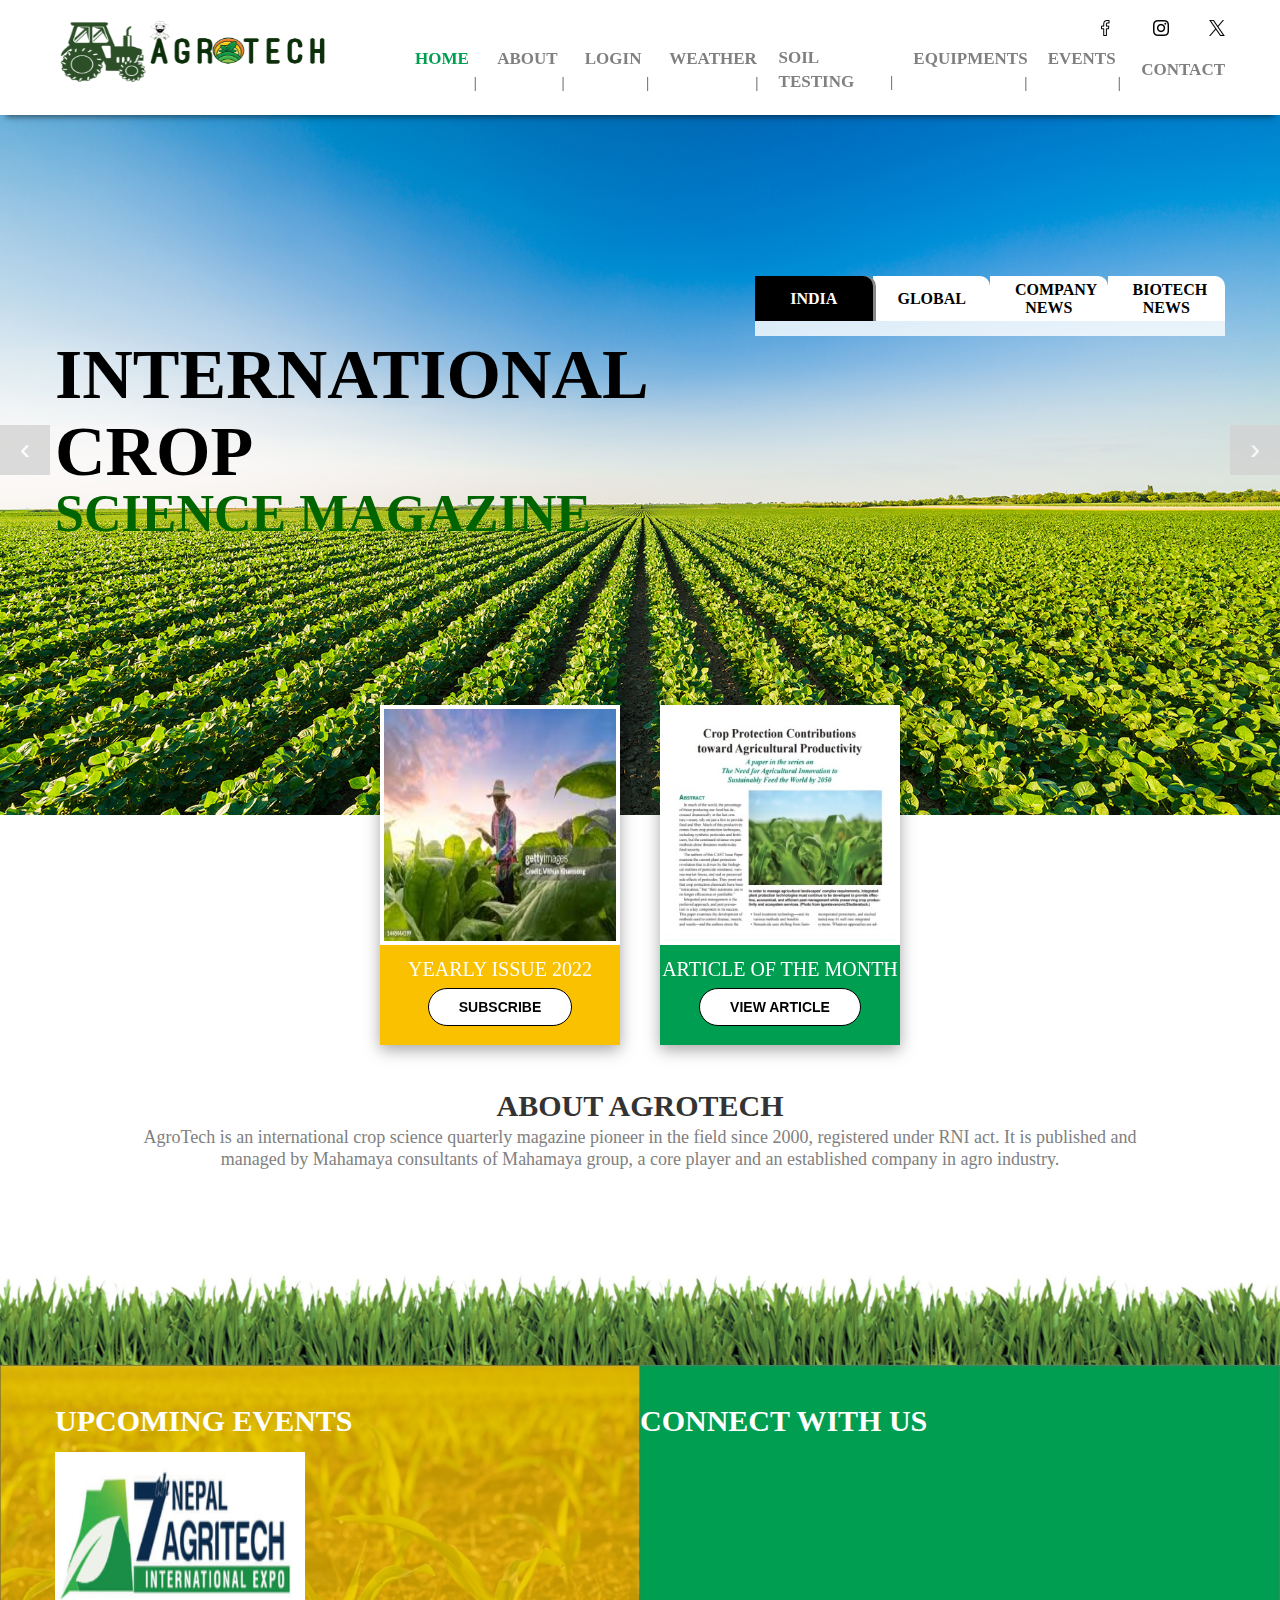
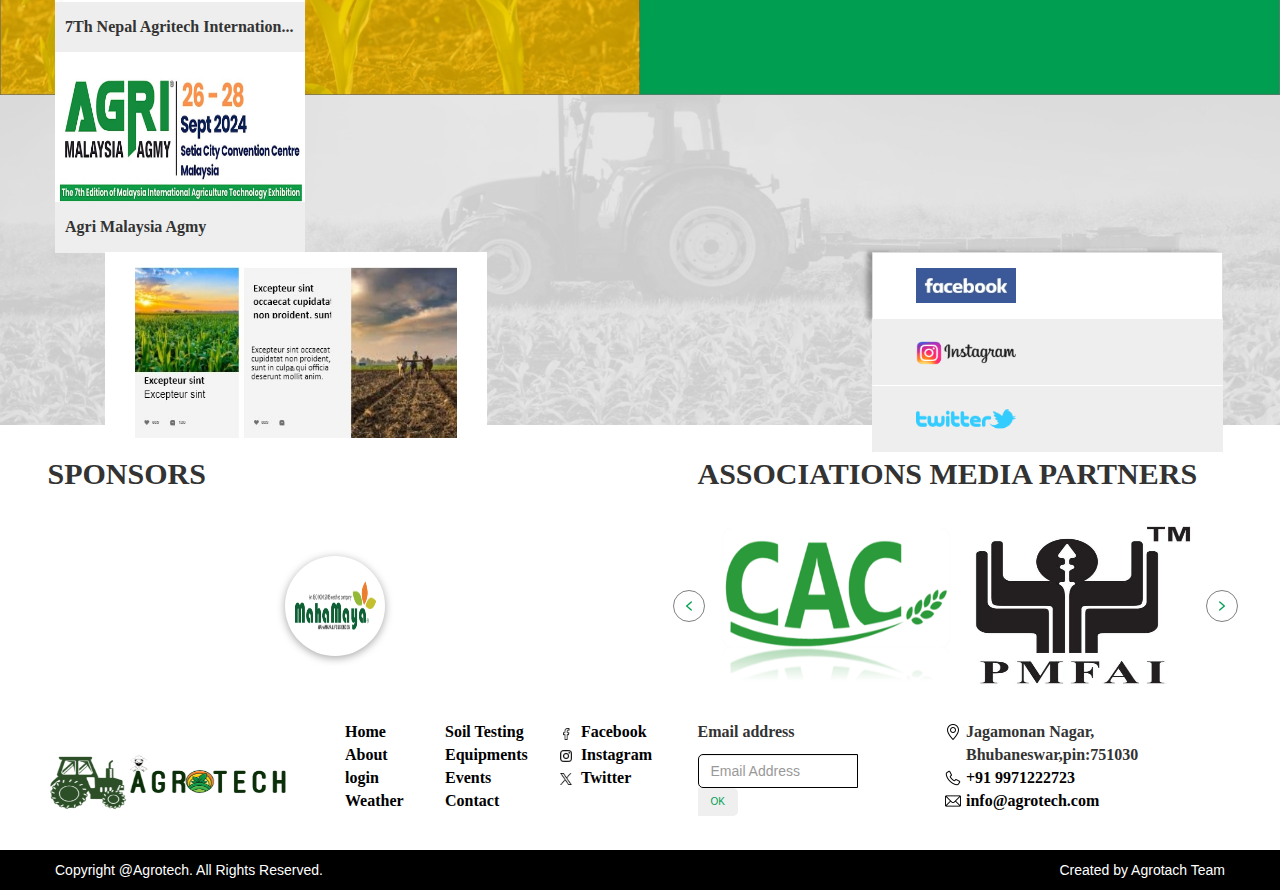
<file: www.agrolook.com/index-2.html>
<link rel="stylesheet" href="../cdnjs.cloudflare.com/ajax/libs/OwlCarousel2/2.3.4/assets/owl.carousel.min.css">
<link rel="stylesheet" href="../cdnjs.cloudflare.com/ajax/libs/OwlCarousel2/2.3.4/assets/owl.theme.default.min.css">
<link rel="stylesheet" href="../cdnjs.cloudflare.com/ajax/libs/animate.css/3.7.0/animate.css">

<link rel="stylesheet" href="../cdnjs.cloudflare.com/ajax/libs/slick-carousel/1.5.9/slick.min.css">
<link rel="stylesheet" href="../cdnjs.cloudflare.com/ajax/libs/slick-carousel/1.5.9/slick-theme.min.css">



<!doctype html>
<html lang="en">

<head>

    <title>agrotech</title>

    <!-- Required meta tags -->
    <meta charset="utf-8">
    <meta name="viewport" content="width=device-width, initial-scale=1">

    <!-- Bootstrap CSS -->
    <link href="../cdn.jsdelivr.net/npm/bootstrap%405.1.3/dist/css/bootstrap.min.css" rel="stylesheet" integrity="sha384-1BmE4kWBq78iYhFldvKuhfTAU6auU8tT94WrHftjDbrCEXSU1oBoqyl2QvZ6jIW3" crossorigin="anonymous">

    <!-- Slick CSS -->
    <link rel="stylesheet" type="text/css" href="../cdn.jsdelivr.net/gh/kenwheeler/slick%401.8.1/slick/slick-theme.css" />
    <link rel="stylesheet" type="text/css" href="../cdn.jsdelivr.net/npm/slick-carousel%401.8.1/slick/slick.css" />

    <!-- STYLE CSS -->
    <link rel="stylesheet" type="text/css" href="assets/css/style.css" />

    <!-- Tabs Script -->
    <link rel="stylesheet" href="../maxcdn.bootstrapcdn.com/bootstrap/3.4.1/css/bootstrap.min.css">
    <script src="../ajax.googleapis.com/ajax/libs/jquery/3.5.1/jquery.min.js"></script>
    <script src="../maxcdn.bootstrapcdn.com/bootstrap/3.4.1/js/bootstrap.min.js"></script>

    <!-- <link href="https://cdn.jsdelivr.net/npm/bootstrap@5.0.0-beta3/dist/css/bootstrap.min.css" rel="stylesheet" integrity="sha384-eOJMYsd53ii+scO/bJGFsiCZc+5NDVN2yr8+0RDqr0Ql0h+rP48ckxlpbzKgwra6" crossorigin="anonymous"> -->
    <!-- <script src="https://code.jquery.com/jquery-3.6.0.min.js" integrity="sha256-/xUj+3OJU5yExlq6GSYGSHk7tPXikynS7ogEvDej/m4=" crossorigin="anonymous"></script> -->
    <!-- <script src="https://cdn.jsdelivr.net/npm/bootstrap@5.0.0-beta3/dist/js/bootstrap.bundle.min.js" integrity="sha384-JEW9xMcG8R+pH31jmWH6WWP0WintQrMb4s7ZOdauHnUtxwoG2vI5DkLtS3qm9Ekf" crossorigin="anonymous"></script> -->
</head>

<body>

    <section class="header-section">
        <nav>
            <div class="row justify-content-between common-width">
                <div class="col-6 col-md-3 header-left">
                    <a href="index-2.html">
                        <img src="assets/images/Agrolook.png" alt="logo" class="logo">
                    </a>
                </div>
                <div class="col-6 col-md-9 header-right">
                    <div class="hamburger">
                        <div class="line1"></div>
                        <div class="line2"></div>
                        <div class="line3"></div>
                    </div>
                    <div class="header-social-section">
                        <a class="social-icons" target="_blank" href="https://www.facebook.com">
                            <img src="assets/images/facebook-b-outline.png" alt="logo3" class="facebook">
                        </a>
                        <a class="social-icons" target="_blank" href="https://www.instagram.com">
                            <img src="assets/images/instagram.png" alt="logo1" class="instagram">
                        </a>
                        <a class="social-icons" target="_blank" href="https://x.com">
                            <img src="assets/images/twitter-b-outline.jpg" alt="logo2" class="twitter">
                        </a>

                        <!--<div class="header-search-section mobhide">-->
                        <!--  <div class="floating-label search-floating-label">-->
                        <!--    <input class="floating-input search-floating-input" type="search" placeholder=" ">-->
                        <!--    <span class="search-highlight"></span>-->
                        <!--    <label class="para-font search-label">SEARCH</label>-->
                        <!--  </div>-->
                        <!--  <span class="search-span">-->
                        <!--    <button class="search-btn">-->
                        <!--      <img src="https://www.agrolook.com/assets/images/search.png" alt="search" class="search">-->
                        <!--    </button>-->
                        <!--  </span>-->
                        <!--</div>-->
                    </div>
                    <div class="header-nav-section">
                        <ul class="nav-links">
                            <li><a class="para-font" id="homeid" href="index-2.html" aria-current="page">HOME</a></li>
                            <li><a class="para-font" id="aboutid" href="about.html">ABOUT</a></li>
                            <li><a class="para-font" id="newsid" href="Login.html">Login</a></li>
                            <li><a class="para-font" id="subscriptionid" href="Weather.html">Weather</a></li>
                            <li><a class="para-font" id="subscriptionid" href="soil.html">Soil Testing</a></li>
                            <li><a class="para-font" id="subscriptionid" href="equipments.html">Equipments</a></li>
                            <li><a class="para-font" id="eventsid" href="events.html">EVENTS</a></li>
                            <li><a class="para-font" id="contactid" href="contact.html">CONTACT</a></li>
                        </ul>
                    </div>
                </div>
            </div>
        </nav>
    </section>



    <script>
        const hamburger = document.querySelector(".hamburger");
        const navLinks = document.querySelector(".nav-links");
        const links = document.querySelectorAll(".nav-links li");

        hamburger.addEventListener('click', () => {
            //Animate Links
            navLinks.classList.toggle("open");
            links.forEach(link => {
                link.classList.toggle("fade");
            });

            //Hamburger Animation
            hamburger.classList.toggle("toggle");
        });
    </script>

    <!-- <nav class="navbar navbar-expand-lg navbar-light">
      <div class="container-fluid">
        <div class="col-10 col-md-3 header-left">
          <a href="index">
            <img src="https://www.agrolook.com/assets/images/Agrolook.jpg" alt="logo" class="logo">
          </a>
        </div>

        <div class="col-2 col-md-9 header-right">
          <div class="row justify-content-end">
            <div class="col-md-12 text-end">
              <a href="#" class="social-icons">
                <img src="https://www.agrolook.com/assets/images/instagram.png" alt="logo1" class="instagram">
              </a>
              <a href="#" class="social-icons">
                <img src="https://www.agrolook.com/assets/images/twitter.png" alt="logo2" class="twitter">
              </a>
              <a href="#" class="social-icons">
                <img src="https://www.agrolook.com/assets/images/facebook.png" alt="logo3" class="facebook">
              </a>
              <div class="floating-label search-floating-label">
                <input class="floating-input search-floating-input" type="search" placeholder=" ">
                <span class="highlight"></span>
                <label class="para-font search-label">SEARCH</label>
                <span class="search-span">
                  <button class="search-btn">
                    <img src="https://www.agrolook.com/assets/images/search.png" alt="search" class="search">
                  </button>
                </span>
              </div>
            </div>
          </div>
          <div class="row justify-content-end">
            <div class="col-md-12">
              <button class="navbar-toggler" type="button" data-bs-toggle="collapse"
                data-bs-target="#navbarTogglerDemo02" aria-controls="navbarTogglerDemo02" aria-expanded="false"
                aria-label="Toggle navigation">
                <span class="navbar-toggler-icon"></span>
              </button>
              <div class="collapse navbar-collapse" id="navbarTogglerDemo02">
                <ul class="navbar-nav me-auto mt-10 float-end" id="navbar-ul">
                  <li class="nav-item">
                    <a class="nav-link para-font" id="homeid" aria-current="page" href="/index">HOME</a>
                  </li>
                  <span>|</span>
                  <li class="nav-item">
                    <a class="nav-link para-font" id="aboutid" href="/about">ABOUT</a>
                  </li>
                  <span>|</span>
                  <li class="nav-item">
                    <a class="nav-link para-font" id="newsid" href="/news">NEWS</a>
                  </li>
                  <span>|</span>
                  <li class="nav-item">
                    <a class="nav-link para-font" id="eventsid" href="/events">EVENTS</a>
                  </li>
                  <span>|</span>
                  <li class="nav-item">
                    <a class="nav-link para-font" id="subscriptionid" href="/subscription">SUBSCRIPTION</a>
                  </li>
                  <span>|</span>
                  <li class="nav-item">
                    <a class="nav-link para-font" id="contactid" href="/contact">CONTACT</a>
                  </li>
                </ul>
              </div>
            </div>
          </div>
        </div>
      </div>
    </nav> -->

    <!-- Hero Slider -->
    <div id="home" class="hero-slider owl-carousel owl-theme">


        <div class="single-hs-item" style="background-image: url('assets/homepagebannersupload/agro%201.jpg');">
            <div class="d-table">
                <div class="d-tablecell">
                    <div class="hero-text">
                        <div class="row justify-content-between common-width">
                            <div class="col-12 col-md-7 text-left">
                                <h1 class="banner-left-p1 head-font">INTERNATIONAL CROP</h1>
                                <h1 class="banner-left-p2 head-font">SCIENCE MAGAZINE</h1>
                            </div>
                            <div class="col-md-5">
                                <div class="tabs-container mobhide">
                                    <ul class="nav nav-pills">
                                        <li class="active"><a data-toggle="pill" href="#india" value="india" class="para-font home-news-category" id="p-14">INDIA</a></li>
                                        <li><a data-toggle="pill" href="#global" value="global" class="para-font home-news-category" id="p-14">GLOBAL</a></li>
                                        <li><a data-toggle="pill" href="#company" value="company" class="para-font home-news-category">COMPANY</br>NEWS</a></li>
                                        <li><a data-toggle="pill" href="#biotech" value="biotech" class="para-font home-news-category">BIOTECH</br>NEWS</a></li>
                                    </ul>

                                    <!-- TAB CONTENT -->
                                    <div class="tab-content tabs-content">
                                        <!--------------- TAB1 --------------->
                                        <div id="india" class="tab-pane fade in active">

                                            <div class="home-newsdata"></div>

                                        </div>

                                        <!--------------- TAB2 --------------->
                                        <div id="global" class="tab-pane fade">

                                            <div class="home-newsdata"></div>

                                        </div>

                                        <!--------------- TAB3 --------------->
                                        <div id="company" class="tab-pane fade">

                                            <div class="home-newsdata"></div>

                                        </div>

                                        <!--------------- TAB4 --------------->
                                        <div id="biotech" class="tab-pane fade">

                                            <div class="home-newsdata"></div>

                                        </div>

                                    </div>
                                </div>
                            </div>
                        </div>
                    </div>
                </div>
            </div>
        </div>
        <div class="single-hs-item" style="background-image: url('assets/homepagebannersupload/agro%202.jpg');">
            <div class="d-table">
                <div class="d-tablecell">
                    <div class="hero-text">
                        <div class="row justify-content-between common-width">
                            <div class="col-12 col-md-7 text-left">
                                <h1 class="banner-left-p1 head-font">INTERNATIONAL CROP</h1>
                                <h1 class="banner-left-p2 head-font">SCIENCE MAGAZINE</h1>
                            </div>
                            <div class="col-md-5">
                                <div class="tabs-container mobhide">
                                    <ul class="nav nav-pills">
                                        <li class="active"><a data-toggle="pill" href="#india" value="india" class="para-font home-news-category" id="p-14">INDIA</a></li>
                                        <li><a data-toggle="pill" href="#global" value="global" class="para-font home-news-category" id="p-14">GLOBAL</a></li>
                                        <li><a data-toggle="pill" href="#company" value="company" class="para-font home-news-category">COMPANY</br>NEWS</a></li>
                                        <li><a data-toggle="pill" href="#biotech" value="biotech" class="para-font home-news-category">BIOTECH</br>NEWS</a></li>
                                    </ul>

                                    <!-- TAB CONTENT -->
                                    <div class="tab-content tabs-content">
                                        <!--------------- TAB1 --------------->
                                        <div id="india" class="tab-pane fade in active">

                                            <div class="home-newsdata"></div>

                                        </div>

                                        <!--------------- TAB2 --------------->
                                        <div id="global" class="tab-pane fade">

                                            <div class="home-newsdata"></div>

                                        </div>

                                        <!--------------- TAB3 --------------->
                                        <div id="company" class="tab-pane fade">

                                            <div class="home-newsdata"></div>

                                        </div>

                                        <!--------------- TAB4 --------------->
                                        <div id="biotech" class="tab-pane fade">

                                            <div class="home-newsdata"></div>

                                        </div>

                                    </div>
                                </div>
                            </div>
                        </div>
                    </div>
                </div>
            </div>
        </div>
        <div class="single-hs-item" style="background-image: url('assets/homepagebannersupload/agro%203.jpg');">
            <div class="d-table">
                <div class="d-tablecell">
                    <div class="hero-text">
                        <div class="row justify-content-between common-width">
                            <div class="col-12 col-md-7 text-left">
                                <h1 class="banner-left-p1 head-font">INTERNATIONAL CROP</h1>
                                <h1 class="banner-left-p2 head-font">SCIENCE MAGAZINE</h1>
                            </div>
                            <div class="col-md-5">
                                <div class="tabs-container mobhide">
                                    <ul class="nav nav-pills">
                                        <li class="active"><a data-toggle="pill" href="#india" value="india" class="para-font home-news-category" id="p-14">INDIA</a></li>
                                        <li><a data-toggle="pill" href="#global" value="global" class="para-font home-news-category" id="p-14">GLOBAL</a></li>
                                        <li><a data-toggle="pill" href="#company" value="company" class="para-font home-news-category">COMPANY</br>NEWS</a></li>
                                        <li><a data-toggle="pill" href="#biotech" value="biotech" class="para-font home-news-category">BIOTECH</br>NEWS</a></li>
                                    </ul>

                                    <!-- TAB CONTENT -->
                                    <div class="tab-content tabs-content">
                                        <!--------------- TAB1 --------------->
                                        <div id="india" class="tab-pane fade in active">

                                            <div class="home-newsdata"></div>

                                        </div>

                                        <!--------------- TAB2 --------------->
                                        <div id="global" class="tab-pane fade">

                                            <div class="home-newsdata"></div>

                                        </div>

                                        <!--------------- TAB3 --------------->
                                        <div id="company" class="tab-pane fade">

                                            <div class="home-newsdata"></div>

                                        </div>

                                        <!--------------- TAB4 --------------->
                                        <div id="biotech" class="tab-pane fade">

                                            <div class="home-newsdata"></div>

                                        </div>

                                    </div>
                                </div>
                            </div>
                        </div>
                    </div>
                </div>
            </div>
        </div>


    </div>
    <!-- End Hero Slider -->


    <section class="about-section">

        <div class="article-row common-width">
            <div class="articles">
                <img src="assets/homepagemagazinesupload/article1.jpg" alt="article1" class="article">
                <div class="article-text1 text-center">
                    <p class="para-font">YEARLY ISSUE 2022</p>
                    <a class="subscribe-btn" href="subscription.html">SUBSCRIBE</a>
                </div>
            </div>
            <div class="articles">
                <img src="assets/homepagearticlesupload/article2.jpg" alt="article2" class="article">
                <div class="article-text2 text-center">
                    <!-- <p class="para-font">/news/by_fy28_indian_agro-chemicals_industry_projected_to_reach_14.5_billion_report</p> -->
                    <!-- <button class="subscribe-btn">VIEW ARTICLE</button> -->
                    <p class="para-font">ARTICLE OF THE MONTH</p>
                    <a class="subscribe-btn" href="news/by_fy28_indian_agro-chemicals_industry_projected_to_reach_14.html">VIEW ARTICLE</a>
                </div>
            </div>
        </div>

        <div class="row justify-content-between common-width about-row">
            <div class="col-12">
                <p class="about-head head-font">ABOUT AGROTECH</p>
                <p class="about-p para-font">AgroTech is an international crop science quarterly magazine pioneer in the field since 2000, registered under RNI act. It is published and managed by Mahamaya consultants of Mahamaya group, a core player and an established company in
                    agro industry.<br>

                </p>
            </div>
        </div>
    </section>

    <section class="events-section">
        <div class="row justify-content-between common-width pt-35">
            <div class="col-12 col-md-6">

                <p class="events-head head-font">UPCOMING EVENTS</p>

                <div class="d-flex events-flex-mob">
                    <a href="events.html" class="text-decor-none">
                        <div class="event1">
                            <img src="assets/eventsupcomingupload/Screenshot%202024-07-12%20101924.png" alt="events" class="events-left-img">
                            <p class="event-left-p para-font">7Th Nepal Agritech Internation...</p>
                        </div>
                    </a>
                    <a href="events.html" class="text-decor-none">
                        <div class="event1">
                            <img src="assets/eventsupcomingupload/Screenshot%202024-07-01%20132624.png" alt="events" class="events-left-img">
                            <p class="event-left-p para-font">Agri Malaysia Agmy</p>
                        </div>
                    </a>
                </div>

            </div>
            <div class="col-6 pl-50 mobhide">
                <p class="events-head head-font">CONNECT WITH US</p>
                <div class="social-tabs">

                    <div class="col-md-8 p-0">
                        <div class="tab-content social-tabs-content">
                            <div id="home" class="tab-pane fade in active">
                                <img src="assets/images/social-dummy.jpg" alt="social-dum" class="social-dum-img">
                            </div>
                            <div id="menu1" class="tab-pane fade">
                                <img src="assets/images/social-dummy.jpg" alt="social-dum" class="social-dum-img">
                            </div>
                            <div id="menu2" class="tab-pane fade">
                                <img src="assets/images/social-dummy.jpg" alt="social-dum" class="social-dum-img">
                            </div>
                        </div>
                    </div>

                    <div class="col-md-4 p-0">
                        <ul class="nav nav-tabs nav-stacked">
                            <li class="active">
                                <a data-toggle="pill" href="#home"><img src="assets/images/TabFb.jpg" alt="social1" class="tab-social"></a>
                            </li>
                            <li>
                                <a data-toggle="pill" href="#menu1"><img src="assets/images/TabInsta.png" alt="social2" class="tab-social"></a>
                            </li>
                            <li>
                                <a data-toggle="pill" href="#menu2"><img src="assets/images/TabTwitter.png" alt="social3" class="tab-social"></a>
                            </li>
                        </ul>
                    </div>

                </div>

            </div>
        </div>
    </section>

    <section class="sponser-section">
        <div class="row justify-content-between common-width pt-50">
            <div class="col-md-6 plr-75">
                <p class="sponser-head head-font">SPONSORS</p>
                <div class="slider slider-nav sponser-slider slider-container">
                    <div>
                        <div class="circle"><img src="assets/homepagesponsorsupload/big%20mml.png" alt="slider-left" class="left-slider-img"></div>
                    </div>
                </div>
            </div>
            <div class="col-md-6 plr-75">
                <p class="sponser-head head-font pl-50"><span class="mobhide">ASSOCIATIONS</span> MEDIA PARTNERS</p>
                <div class="slider slider-nav partner-slider partner-container">
                    <div><img src="assets/homepagepartnersupload/cacac.png" alt="slider-right" class="right-slider-img"></div>
                    <div><img src="assets/homepagepartnersupload/PMFAI-logo.jpg" alt="slider-right" class="right-slider-img"></div>
                    <div><img src="assets/homepagepartnersupload/AgroChemEx-2019-ACE-1.jpg" alt="slider-right" class="right-slider-img"></div>
                    <div><img src="assets/homepagepartnersupload/BRF.jpg" alt="slider-right" class="right-slider-img"></div>
                    <div><img src="assets/homepagepartnersupload/iibat-logo.jpg" alt="slider-right" class="right-slider-img"></div>
                </div>
            </div>
        </div>
    </section>



    <!-- IMAGE SORTING JQUERY -->
    <link href="../code.jquery.com/ui/1.10.4/themes/ui-lightness/jquery-ui.css" rel="stylesheet">
    <script src="../code.jquery.com/jquery-1.10.2.js"></script>
    <script src="../code.jquery.com/ui/1.10.4/jquery-ui.js"></script>

    <!-- SWEET ALERT -->
    <script src="../unpkg.com/sweetalert%402.1.2/dist/sweetalert.min.js"></script>

    <script>
        $(document).ready(function() {

            var value = "india";
            // AJAX CALL
            $.ajax({
                method: 'post',
                url: "https://www.agrolook.com/fetchnewscategory",
                dataType: 'json',
                data: {
                    "_token": "RZP5j6TDb3035tROcYyEaT7Y7Cqi1fb7pIErMtYM",
                    value: value
                },
                success: function(response) {
                    // console.log('response >>', response[0].id);
                    console.log(response);
                    var html = '';
                    for (i = 0; i < 3; i++) {
                        // Fetching First Image
                        var image_old_data = response[i]['image'].replace(/[\[\]']+/g, '')
                        var array = image_old_data.split(",");
                        var image_first_data = array[0].replaceAll('"', '');
                        // Fetching title
                        var title = response[i]['title'];
                        if (title.length > 32) {
                            title = response[i]['title'].substr(0, 32) + "...";
                        }
                        // Fetching Short Desc
                        var short_desc = response[i]['short_desc'];
                        if (short_desc.length > 200) {
                            short_desc = response[i]['short_desc'].substr(0, 200) + "...";
                        }
                        // Fetching Date
                        var mydate = new Date(response[i]['created_at']);
                        var dd = mydate.getDate();
                        var mm = mydate.getMonth() + 1; //January is 0!
                        var yyyy = mydate.getFullYear();
                        if (dd < 10) {
                            dd = '0' + dd;
                        }
                        if (mm < 10) {
                            mm = '0' + mm;
                        }
                        var dateformat = dd + '-' + mm + '-' + yyyy;

                        html += '<div class="row m-0 pb-10">';
                        html += '<div class="col-4 text-end">';
                        html += '<img src="assets/newsupload/' + image_first_data + '" alt="tab1" class="banner-tab-img">';
                        html += '</div>';
                        html += '<div class="col-8 bg-white">';
                        html += '<h4 class="tab-header para-font">' + title + '</h4>';
                        html += '<div class="tab-text para-font">' + short_desc + '</div>';
                        html += '<div class="row m-0 date-and-readmore-row">';
                        html += '<div class="col-6 p-0">';
                        html += '<img src="assets/images/clock.png" alt="clock" class="clock-img">';
                        html += '<span class="date-p para-font d-inline">' + dateformat + '</span>';
                        html += '</div>';
                        html += '<div class="col-6 text-end">';
                        html += '<a href="/news/' + response[i]['slug'] + '">';
                        html += '<span class="arrow-p para-font d-inline-block">READ MORE</span>';
                        html += '<img src="assets/images/right-arrow.png" alt="arrow" class="r-arrow-img">';
                        html += '</a>';
                        html += '</div>';
                        html += '</div>';
                        html += '</div>';
                        html += '</div>';
                        html += '</div>';

                    }

                    $('.home-newsdata').html(html);

                },
                error: function(err) {
                    console.log(err);
                }
            });
            e.preventDefault();
        });

        $('.home-news-category').click(function(e) {

            var value = $(this).attr('value');
            console.log(value);

            // AJAX CALL
            $.ajax({
                method: 'post',
                url: "https://www.agrolook.com/fetchnewscategory",
                dataType: 'json',
                data: {
                    "_token": "RZP5j6TDb3035tROcYyEaT7Y7Cqi1fb7pIErMtYM",
                    value: value
                },
                success: function(response) {
                    // console.log('response >>', response[0].id);
                    console.log(response);
                    var html = '';
                    for (i = 0; i < 3; i++) {
                        // Fetching First Image
                        var image_old_data = response[i]['image'].replace(/[\[\]']+/g, '');
                        var array = image_old_data.split(",");
                        var image_first_data = array[0].replaceAll('"', '');
                        // Fetching title
                        var title = response[i]['title'];
                        if (title.length > 32) {
                            title = response[i]['title'].substr(0, 32) + "...";
                        }
                        // Fetching Short Desc
                        var short_desc = response[i]['short_desc'];
                        if (short_desc.length > 200) {
                            short_desc = response[i]['short_desc'].substr(0, 200) + "...";
                        }
                        // Fetching Date
                        var mydate = new Date(response[i]['created_at']);
                        var dd = mydate.getDate();
                        var mm = mydate.getMonth() + 1; //January is 0!
                        var yyyy = mydate.getFullYear();
                        if (dd < 10) {
                            dd = '0' + dd;
                        }
                        if (mm < 10) {
                            mm = '0' + mm;
                        }
                        var dateformat = dd + '-' + mm + '-' + yyyy;

                        html += '<div class="row m-0 pb-10">';
                        html += '<div class="col-4 text-end">';
                        html += '<img src="assets/newsupload/' + image_first_data + '" alt="tab1" class="banner-tab-img">';
                        html += '</div>';
                        html += '<div class="col-8 bg-white">';
                        html += '<h4 class="tab-header para-font">' + title + '</h4>';
                        html += '<div class="tab-text para-font">' + short_desc + '</div>';
                        html += '<div class="row m-0 date-and-readmore-row">';
                        html += '<div class="col-6 p-0">';
                        html += '<img src="assets/images/clock.png" alt="clock" class="clock-img">';
                        html += '<span class="date-p para-font d-inline">' + dateformat + '</span>';
                        html += '</div>';
                        html += '<div class="col-6 text-end">';
                        html += '<a href="/news/' + response[i]['slug'] + '">';
                        html += '<span class="arrow-p para-font d-inline-block">READ MORE</span>';
                        html += '<img src="assets/images/right-arrow.png" alt="arrow" class="r-arrow-img">';
                        html += '</a>';
                        html += '</div>';
                        html += '</div>';
                        html += '</div>';
                        html += '</div>';
                        html += '</div>';

                    }

                    $('.home-newsdata').html(html);

                },
                error: function(err) {
                    console.log(err);
                }
            });
            e.preventDefault();
        });
    </script>


    <script src="../cdnjs.cloudflare.com/ajax/libs/slick-carousel/1.8.1/slick.min.js"></script>
    <script>
        if (window.matchMedia('(max-width: 768px)').matches) {
            // do functionality on screens smaller than 768px
            $('.sponser-slider').slick({
                slidesToShow: 2,
                slidesToScroll: 1,
                focusOnSelect: true
            });
            $('.partner-slider').slick({
                slidesToShow: 1,
                slidesToScroll: 1,
                focusOnSelect: true
            });
        } else {
            $('.sponser-slider').slick({
                slidesToShow: 4,
                slidesToScroll: 1,
                //  asNavFor: '.slider-for',
                //  dots: true,
                focusOnSelect: true
            });
            $('.partner-slider').slick({
                slidesToShow: 2,
                slidesToScroll: 1,
                //  asNavFor: '.slider-for',
                //  dots: true,
                focusOnSelect: true
            });
        }
    </script>


    <script src="../cdnjs.cloudflare.com/ajax/libs/OwlCarousel2/2.3.4/owl.carousel.min.js"></script>
    <script>
        // Hero slider JS
        $('.hero-slider').owlCarousel({
            animateOut: 'fadeOut',
            animateIn: 'fadeIn',
            items: 1,
            loop: true,
            nav: true,
            dots: true,
            pullDrag: true,
            autoplay: true,
            autoplayTimeout: 4000,
            smartSpeed: 1200,
            autoplayHoverPause: true,
        })
    </script>


    <script>
        var page = "home";
    </script>

    <section class="footer-section">
        <div class="row justify-content-between common-width ptb-20">
            <div class="col-12 col-md-3">
                <img src="../www.agrolook.com/assets/images/Agrolook.png" alt="logo" class="footer-logo">
            </div>
            <div class="col-4 col-md-1">
                <div><a class="footer-text para-font" href="index-2.html">Home</a></div>
                <div><a class="footer-text para-font" href="about.html">About</a></div>
                <div><a class="footer-text para-font" href="login.html">login</a></div>
                <div><a class="footer-text para-font" href="weather.html">Weather</a></div>
            </div>
            <div class="col-4 col-md-1">
                <div><a class="footer-text para-font" href="soil.html">Soil Testing</a></div>
                <div><a class="footer-text para-font" href="equipments.html">Equipments</a></div>
                <div><a class="footer-text para-font" href="events.html">Events</a></div>
                <div><a class="footer-text para-font" href="contact.html">Contact</a></div>
            </div>
            <div class="col-4 col-md-2">
                <div class="ml-15">
                    <img src="assets/images/facebook-b-outline.png" alt="logo3" class="footer-social-icon">
                    <a class="footer-text para-font ml-5" target="_blank" href="https://www.facebook.com">Facebook</a>
                </div>
                <div class="ml-15">
                    <img src="assets/images/instagram.png" alt="logo1" class="footer-social-icon">
                    <a class="footer-text para-font ml-5" target="_blank" href="https://www.instagram.com">Instagram</a>
                </div>
                <div class="ml-15">
                    <img src="assets/images/twitter-b-outline.jpg" alt="logo2" class="footer-social-icon">
                    <a class="footer-text para-font ml-5" target="_blank" href="https://x.com">Twitter</a>
                </div>
            </div>
            <div class="col-md-2">
                <div class="ml-80">
                    <p class="footer-p para-font subs-foot-text">Email address</p>
                    <form>
                        <div class="form-floating d-flex mt-10">
                            <input type="email" class="form-control footer-email" id="floatingInput" placeholder="Email Address">
                            <label for="floatingInput" class="email-label"></label>
                            <button type="button" class="btn btn-dark ok-btn">OK</button>
                        </div>
                    </form>

                </div>
            </div>
            <div class="col-md-3">
                <div class="address">
                    <img src="assets/images/location-b-outline.png" alt="footer-map" class="footer-map-mob">
                    <p class="footer-p para-font">
                        Jagamonan Nagar, Bhubaneswar,pin:751030
                    </p>
                </div>
                <div class="address">
                    <img src="assets/images/phone-b-outline.png" alt="footer-map" class="footer-map-mob">
                    <a class="para-font" href="tel:+919971222723">+91 9971222723</a>
                </div>
                <div class="address">
                    <img src="assets/images/mail-b-outline.png" alt="footer-map" class="footer-map-mob">
                    <a class="para-font" href="mailto:info@agrotech.com">info@agrotech.com</a>
                </div>
            </div>
        </div>
    </section>

    <section class="contact-footer-sticky">
        <div class="row common-width">
            <div class="col-md-6">
                <p class="copyright-text">
                    Copyright @Agrotech. All Rights Reserved.
                </p>
            </div>
            <div class="col-md-6">
                <p class="copyright-text bm-link">
                    Created by <a target="_blank" href="https://www.agrotech.com/">Agrotach Team</a>
                </p>
            </div>
        </div>
    </section>


    <!-- Optional JavaScript; choose one of the two! -->

    <!-- Option 1: Bootstrap Bundle with Popper -->
    <script src="../cdn.jsdelivr.net/npm/bootstrap%405.1.3/dist/js/bootstrap.bundle.min.js" integrity="sha384-ka7Sk0Gln4gmtz2MlQnikT1wXgYsOg+OMhuP+IlRH9sENBO0LRn5q+8nbTov4+1p" crossorigin="anonymous"></script>

    <!-- Option 2: Separate Popper and Bootstrap JS -->
    <!--
<script src="https://cdn.jsdelivr.net/npm/@popperjs/core@2.10.2/dist/umd/popper.min.js" integrity="sha384-7+zCNj/IqJ95wo16oMtfsKbZ9ccEh31eOz1HGyDuCQ6wgnyJNSYdrPa03rtR1zdB" crossorigin="anonymous"></script>
<script src="https://cdn.jsdelivr.net/npm/bootstrap@5.1.3/dist/js/bootstrap.min.js" integrity="sha384-QJHtvGhmr9XOIpI6YVutG+2QOK9T+ZnN4kzFN1RtK3zEFEIsxhlmWl5/YESvpZ13" crossorigin="anonymous"></script>
-->

    <script type="text/javascript" src="../cdn.jsdelivr.net/npm/slick-carousel%401.8.1/slick/slick.min.js"></script>

    <script>
        $(document).ready(function() {

            $('.items').slick({
                infinite: true,
                slidesToShow: 4,
                slidesToScroll: 1
            });
            $('.partners').slick({
                infinite: true,
                slidesToShow: 2,
                slidesToScroll: 1
            });
        });
    </script>



    <script>
        $(document).ready(function() {
            $("#navbar-ul li a").click(function() {
                $("#navbar-ul li a.active").removeClass("active");
                $(this).addClass("active");
            });
        });
    </script>

    <script>
        if (page == 'home') {
            $('#homeid').addClass('active');
        } else if (page == 'about') {
            $('#aboutid').addClass('active');
        } else if (page == 'news') {
            $('#newsid').addClass('active');
        } else if (page == 'events') {
            $('#eventsid').addClass('active');
        } else if (page == 'subscription') {
            $('#subscriptionid').addClass('active');
        } else if (page == 'magazine') {
            $('#subscriptionid').addClass('active');
        } else if (page == 'sponsors') {
            $('#sponsorsid').addClass('active');
        } else if (page == 'contact') {
            $('#contactid').addClass('active');
        }
    </script>

</body>


</html>
</file>
<file: www.agrolook.com/assets/css/style.css>
@font-face {
    font-family: 'Calibri';
    src: url('../fonts/Calibri-Bold.html') format('woff2'), url('../fonts/Calibri-Bold-2.html') format('woff');
    font-weight: bold;
    font-style: normal;
    font-display: swap;
}

@font-face {
    font-family: 'Calibri';
    src: url('../fonts/Calibri.html') format('woff2'), url('../fonts/Calibri-2.html') format('woff');
    font-weight: normal;
    font-style: normal;
    font-display: swap;
}

@font-face {
    font-family: 'Calibri';
    src: url('../fonts/Calibri-Italic.html') format('woff2'), url('../fonts/Calibri-Italic-2.html') format('woff');
    font-weight: normal;
    font-style: italic;
    font-display: swap;
}

@font-face {
    font-family: 'Calibri';
    src: url('../fonts/Calibri-Light.html') format('woff2'), url('../fonts/Calibri-Light-2.html') format('woff');
    font-weight: 300;
    font-style: normal;
    font-display: swap;
}

@font-face {
    font-family: 'Calibri';
    src: url('../fonts/Calibri-BoldItalic.html') format('woff2'), url('../fonts/Calibri-BoldItalic-2.html') format('woff');
    font-weight: bold;
    font-style: italic;
    font-display: swap;
}

@font-face {
    font-family: 'Minion Pro';
    src: url('../fonts/MinionPro-Bold.html') format('woff2'), url('../fonts/MinionPro-Bold-2.html') format('woff');
    font-weight: bold;
    font-style: normal;
    font-display: swap;
}

@font-face {
    font-family: 'Calibri';
    src: url('../fonts/Calibri-LightItalic.html') format('woff2'), url('../fonts/Calibri-LightItalic-2.html') format('woff');
    font-weight: 300;
    font-style: italic;
    font-display: swap;
}

@font-face {
    font-family: 'Minion Pro';
    src: url('../fonts/MinionPro-BoldIt.html') format('woff2'), url('../fonts/MinionPro-BoldIt-2.html') format('woff');
    font-weight: bold;
    font-style: italic;
    font-display: swap;
}

@font-face {
    font-family: 'Minion Pro';
    src: url('../fonts/MinionPro-BoldCnIt.html') format('woff2'), url('../fonts/MinionPro-BoldCnIt-2.html') format('woff');
    font-weight: bold;
    font-style: italic;
    font-display: swap;
}

@font-face {
    font-family: 'Minion Pro';
    src: url('../fonts/MinionPro-BoldCn.html') format('woff2'), url('../fonts/MinionPro-BoldCn-2.html') format('woff');
    font-weight: bold;
    font-style: normal;
    font-display: swap;
}

@font-face {
    font-family: 'Minion Pro';
    src: url('../fonts/MinionPro-MediumIt.html') format('woff2'), url('../fonts/MinionPro-MediumIt-2.html') format('woff');
    font-weight: 500;
    font-style: italic;
    font-display: swap;
}

@font-face {
    font-family: 'Minion Pro';
    src: url('../fonts/MinionPro-Medium.html') format('woff2'), url('../fonts/MinionPro-Medium-2.html') format('woff');
    font-weight: 500;
    font-style: normal;
    font-display: swap;
}

@font-face {
    font-family: 'Minion Pro';
    src: url('../fonts/MinionPro-It.html') format('woff2'), url('../fonts/MinionPro-It-2.html') format('woff');
    font-weight: normal;
    font-style: italic;
    font-display: swap;
}

@font-face {
    font-family: 'Minion Pro';
    src: url('../fonts/MinionPro-Regular.html') format('woff2'), url('../fonts/MinionPro-Regular-2.html') format('woff');
    font-weight: normal;
    font-style: normal;
    font-display: swap;
}

@font-face {
    font-family: 'Minion Pro';
    src: url('../fonts/MinionPro-SemiboldIt.html') format('woff2'), url('../fonts/MinionPro-SemiboldIt-2.html') format('woff');
    font-weight: 600;
    font-style: italic;
    font-display: swap;
}

@font-face {
    font-family: 'Minion Pro';
    src: url('../fonts/MinionPro-Semibold.html') format('woff2'), url('../fonts/MinionPro-Semibold-2.html') format('woff');
    font-weight: 600;
    font-style: normal;
    font-display: swap;
}

html {
    overflow-y: scroll;
    overflow-x: hidden
}

.common-width {
    width: 1260px;
    margin: 0 auto !important;
}

.head-font {
    font-family: 'Minion Pro';
}

.para-font {
    font-family: 'Calibri';
}

.container-fluid {
    padding: 0px !important;
    margin-top: 15px;
    margin-bottom: 5px;
}

.text-decor-none {
    color: unset;
    text-decoration: none !important;
}

.text-left {
    text-align: left;
}

.active {
    color: #009e51 !important;
}


/********** HOMEPAGE CSS **********/


/*HEADER START*/

.header-section {
    position: sticky;
    top: 0;
    width: 100%;
    z-index: 10;
    background: #fff;
    padding: 1rem 0;
    box-shadow: 0 8px 6px -6px rgb(0 0 0 / 50%);
}

.logo {
    width: 300px;
    height: 90px;
    cursor: pointer;
    ;
}

.social-icons {
    margin: 0 0 0 40px;
}

.header-social-section {
    display: flex;
    align-items: baseline;
    justify-content: end;
    margin: 10px 0;
}

.nav-links {
    display: flex;
    list-style: none;
    justify-content: end;
    align-items: center;
    text-transform: uppercase;
}

.nav-links li a {
    text-decoration: none;
    font-size: 17px;
    font-weight: bold;
    color: gray;
    text-decoration: none;
}

.nav-links li a:hover {
    color: #009e51;
}

.nav-links li {
    position: relative;
    margin-left: 20px;
}

.header-nav-section>.nav-links>li::after {
    content: "|";
    float: right;
    color: gray;
    margin-left: 20px;
    margin-top: 2px;
}

.header-nav-section>.nav-links>li:last-child::after {
    display: none;
}

.hamburger div {
    width: 30px;
    height: 3px;
    background: #000;
    margin: 5px;
    transition: all 0.3s ease;
}

.hamburger {
    display: none;
}

@media screen and (max-width: 600px) {
    nav {
        z-index: 3;
    }
    .hamburger {
        display: block;
        position: absolute;
        cursor: pointer;
        right: 5%;
        top: 50%;
        transform: translate(-5%, -50%);
        z-index: 2;
        transition: all 0.7s ease;
    }
    .nav-links {
        position: fixed;
        background: #fff;
        height: auto;
        width: auto;
        right: 0;
        top: 0;
        padding: 6rem 0 0;
        box-shadow: rgba(0, 0, 0, 0.35) 0px 5px 15px;
        flex-direction: column;
        clip-path: circle(50px at 90% -20%);
        -webkit-clip-path: circle(50px at 90% -10%);
        transition: all 1s ease-out;
        pointer-events: none;
    }
    .nav-links.open {
        clip-path: circle(1000px at 90% -10%);
        -webkit-clip-path: circle(1000px at 90% -10%);
        pointer-events: all;
    }
    .nav-links li {
        opacity: 0;
        margin-left: unset;
        width: 100%;
        text-align: center;
        padding: 0.5rem 2rem;
        border-bottom: 1px solid lightgrey;
    }
    .nav-links li:nth-child(1) {
        transition: all 0.5s ease 0.2s;
    }
    .nav-links li:nth-child(2) {
        transition: all 0.5s ease 0.4s;
    }
    .nav-links li:nth-child(3) {
        transition: all 0.5s ease 0.6s;
    }
    .nav-links li:nth-child(4) {
        transition: all 0.5s ease 0.7s;
    }
    .nav-links li:nth-child(5) {
        transition: all 0.5s ease 0.8s;
    }
    .nav-links li:nth-child(6) {
        transition: all 0.5s ease 0.9s;
        margin: 0;
    }
    .nav-links li:nth-child(7) {
        transition: all 0.5s ease 1s;
        margin: 0;
    }
    li.fade {
        opacity: 1;
    }
    .header-nav-section>.nav-links>li::after {
        display: none;
    }
}

.toggle .line1 {
    transform: rotate(-45deg) translate(-5px, 6px);
}

.toggle .line2 {
    transition: all 0.7s ease;
    width: 0;
}

.toggle .line3 {
    transform: rotate(45deg) translate(-5px, -6px);
}


/*---------- SEARCH CSS ----------*/

.search-floating-label {
    width: auto !important;
    margin-bottom: 0px !important;
}

.search-floating-input {
    font-size: 14px;
    padding: 4px 16px 0px 4px !important;
    display: inline-block !important;
    height: 30px;
    background-color: transparent;
    border: none;
    border-bottom: 1px solid #757575;
}

.search-highlight {
    position: absolute;
    height: 50%;
    width: 100%;
    top: 33% !important;
    left: 0;
    pointer-events: none;
    opacity: 0.5;
}

.search-label {
    color: #999;
    font-size: 14px;
    position: absolute;
    pointer-events: none;
    left: 2px;
    top: 6px;
    transition: 0.2s ease all;
    -moz-transition: 0.2s ease all;
    -webkit-transition: 0.2s ease all;
}

.search-floating-input:focus~label,
.search-floating-input:not(:placeholder-shown)~label {
    top: -8px !important;
    font-size: 12px !important;
}

.search-span {
    position: absolute;
    right: 15px;
    top: 20%;
}

.search-btn {
    border: none;
    background: transparent;
    padding: 0px;
}


/*---------- SEARCH CSS ----------*/

.mt-10 {
    margin-top: 10px;
}


/*HEADER END*/


/*TITLE START*/

.title-section {
    margin: 25px auto 20px;
}

.title-text {
    font-size: 30px;
    font-weight: bold;
    margin-bottom: 0px;
}


/* .title-left{
    width: 40px;
    margin-right: -15px;
}

.title-right{
    width: 40px;
    margin-left: -15px;
} */


/*TITLE END*/


/*BANNER START*/

.banner-section {
    background-repeat: no-repeat;
    background-size: cover;
    height: 700px;
    box-shadow: rgb(0 0 0 / 50%) 0px 5px 25px 0px inset;
}

.banner-left-p1 {
    font-size: 58px;
    font-weight: bold;
    padding-top: 40px;
    margin-bottom: 15px;
    color: #000;
}

.banner-left-p2 {
    font-size: 52px;
    font-weight: bold;
    margin-top: -20px;
    color: darkgreen;
}

.tabs-container {
    float: right;
    border-radius: 0px 10px 0px 0px;
}

.nav-pills>li>a {
    height: 45px;
    line-height: 1.1;
    font-size: 16px;
    font-weight: bold;
    text-align: center;
    color: #000 !important;
    background-color: #fff !important;
    border-radius: 0px 10px 0px 0px !important;
    padding: 5px 25px !important;
}

#p-14 {
    padding: 14px 25px !important;
}

.nav-pills>li.active>a {
    color: #fff !important;
    background-color: #000 !important;
    border-radius: 0px 10px 0px 0px !important;
    box-shadow: 3px 0px #888888;
    z-index: 1;
}

.nav-pills>li+li {
    margin-left: 0px !important;
}

.nav-pills>li {
    width: 25%;
}

.tabs-content {
    /* width: 418px; */
    /* height: 470px; */
    background: rgba(255, 255, 255, 0.8);
    padding: 15px 12px 0px 0px;
}

.banner-tab-img {
    display: inline !important;
    width: 140px !important;
    height: 140px;
}

.clock-img {
    width: 12px !important;
    height: 12px !important;
    /* added vipin */
    display: unset !important;
}

.r-arrow-img {
    width: 12px !important;
    height: 12px !important;
    margin-left: 5px;
    /* added vipin */
    display: unset !important;
}

.tab-header {
    font-weight: bold;
    color: #009e51;
}

.tab-text {
    line-height: 1.1;
    color: gray;
    height: 75px;
    text-align: justify;
}

.date-p {
    color: gray;
    font-size: 12px;
    margin-left: 5px;
}

.arrow-p {
    color: gray;
    font-size: 10px;
    font-weight: bold;
}


/* Home Banner With Slider Css Start */

#home {
    z-index: unset !important;
}

.d-table {
    width: 100%;
    height: 100%;
    display: table;
}

.d-tablecell {
    display: table-cell;
    vertical-align: middle;
}

.custom-btn1 {
    background-color: #ff3547;
    color: #fff;
    border: 1px solid #ff3547;
    display: inline-block;
    padding: 12px 30px;
    text-transform: uppercase;
    border-radius: 30px;
    text-decoration: none;
}

.custom-btn1:hover {
    background-color: transparent;
    text-decoration: none;
    color: #fff;
}


/* Hero slider style */

.hero-slider {
    position: relative;
}

.single-hs-item {
    height: 700px;
    background-size: cover;
    background-position: center center;
    position: relative;
}

.single-hs-item:before {
    content: "";
    position: absolute;
    width: 100%;
    height: 100%;
    left: 0;
    top: 0;
    /* background-color: #000; */
    opacity: 0.6;
}

.hero-text {
    padding: 0 15px;
    margin-left: auto;
    margin-right: auto;
    position: relative;
    top: -50px;
}


/* .hero-text h1 {
    color: #fff;
    font-size: 50px;
    text-transform: capitalize;
    font-weight: 600;
    margin: 0;
} */


/* .hero-text p {color: #fff;font-size: 17px;max-width: 600px;margin-left: auto;margin-right: auto;line-height: 30px;margin-top: 20px;margin-bottom: 35px;} */

.hero-slider .owl-item.active h1 {
    -webkit-animation: 1s 0.3s fadeInUp both;
    animation: 1s 0.3s fadeInUp both;
}


/* .hero-slider .owl-item.active p {
    -webkit-animation: 1s 0.3s fadeInUp both;
    animation: 1s 0.3s fadeInUp both;
} */

.hero-slider .owl-item.active .slider-btn {
    -webkit-animation: 1s 0.3s fadeInUp both;
    animation: 1s 0.3s fadeInUp both;
}

.owl-carousel .owl-nav button.owl-prev {
    background-color: lightgrey;
    position: absolute;
    left: 0;
    top: 50%;
    color: #fff;
    font-size: 30px;
    margin: -40px 0 0;
    border-radius: 0;
    height: 50px;
    width: 50px;
    opacity: 0.8;
}

.owl-carousel .owl-nav button.owl-next {
    background-color: lightgrey;
    position: absolute;
    right: 0;
    top: 50%;
    color: #fff;
    font-size: 30px;
    margin: -40px 0 0;
    border-radius: 0;
    height: 50px;
    width: 50px;
    opacity: 0.8;
}

.owl-theme .owl-nav {
    margin-top: 0;
}

.owl-dots {
    position: absolute;
    left: 0;
    right: 0;
    bottom: 20px;
}

.owl-theme .owl-dots .owl-dot span {
    width: 11px;
    height: 20px;
}

.owl-theme .owl-dots .owl-dot.active span,
.owl-theme .owl-dots .owl-dot:hover span {
    background: #ff3547;
}

.owl-dots {
    display: none;
}


/* Home Banner With Slider Css End */

.m-0 {
    margin: 0;
}

.p-0 {
    padding: 0;
}

.ml-15 {
    margin-left: 15px;
}

.pt-40 {
    padding-top: 40px;
}

.pt-60 {
    padding-top: 60px;
}

.pb-10 {
    padding-bottom: 10px;
}


/*BANNER END*/


/*ABOUT START*/

.article-row {
    display: flex;
    justify-content: center;
    margin: 0 auto;
    position: relative;
    top: -110px;
}

.articles {
    margin: 0 20px;
    box-shadow: rgba(0, 0, 0, 0.35) 0px 5px 15px;
}

.article {
    height: 240px;
    width: 240px;
    padding: 4px;
    background-color: #fff;
}

.article-text1 {
    background-color: #fac100;
    height: 100px;
    padding-top: 10px;
}

.article-text1 p {
    color: #fff;
    font-size: 20px;
    margin-bottom: 5px;
}

.subscribe-btn {
    display: inline-block;
    color: #000;
    background-color: #fff;
    border-radius: 100px;
    font-weight: bold;
    border: 1px solid black;
    padding: 8px 30px;
}

.subscribe-btn:hover {
    background-color: #000;
    color: #fff;
    text-decoration: none;
    cursor: pointer;
}

.article-text2 {
    background-color: #009e51;
    height: 100px;
    padding-top: 10px;
}

.article-text2 p {
    color: #fff;
    font-size: 20px;
    margin-bottom: 5px;
}

.about-section {
    background-image: url("../images/grass.jpg");
    background-repeat: no-repeat;
    background-size: 100% 100%;
    height: 550px;
}

.about-row {
    position: relative;
    top: -70px;
}

.about-head {
    text-align: center;
    font-size: 30px;
    font-weight: bold;
    margin-bottom: 0px;
}

.about-p {
    text-align: center;
    font-size: 18px;
    line-height: 1.2;
    color: gray;
    padding: 0px 80px;
}


/*ABOUT END*/


/*EVENTS START*/

.events-section {
    background-image: url("../images/banner-event.jpg");
    background-repeat: no-repeat;
    background-size: 100% 100%;
    height: 330px;
    width: 100%;
}

.events-head {
    color: #fff;
    font-size: 30px;
    font-weight: bold;
}

.event1 {
    width: 250px;
    height: 200px;
    background-color: #fff;
    margin-right: 10px;
}

.events-left-img {
    width: 250px;
    height: 150px;
}

.event-left-p {
    font-size: 16px;
    font-weight: bold;
    padding: 14px 10px;
    background-color: #eee;
}

.social-tabs-content {
    height: 201px;
    width: 382px;
    background-color: #fff;
}

.social-dum-img {
    height: 201px;
    width: 382px;
    padding: 15px 30px;
}

.tab-social {
    width: 100px;
    height: 35px;
}

.nav-tabs>li {
    margin-bottom: -2px !important;
}

.nav-tabs>li>a {
    border-radius: 0px !important;
    padding: 15px 43px !important;
    background-color: #eeeeee !important;
    border-bottom: 1px solid #fff !important;
}

.nav-tabs>li.active>a {
    background-color: #fff !important;
    box-shadow: rgb(0 0 0 / 30%) -5px 0px 5px;
}

.nav-tabs {
    border-bottom: 0px !important;
}

.pt-35 {
    padding-top: 35px;
    ;
}

.pl-50 {
    padding-left: 50px;
}


/*EVENTS END*/


/*SPONSER START*/

.sponser-section {
    background-image: url("../images/banner-sponser.jpg");
    background-repeat: no-repeat;
    background-size: cover;
    height: 330px;
}

.sponser-head {
    font-size: 30px;
    font-weight: bold;
}

.slider-container {
    width: 500px;
    margin-top: 50px;
    margin-left: 40px;
}

.slider-container .slick-slide {
    height: auto !important;
}

.partner-container {
    width: 490px;
    margin-top: 25px;
    margin-left: 90px;
}

.partner-container .slick-slide {
    height: auto !important;
}

.circle {
    height: 100px;
    width: 100px;
    background-color: #fff;
    border-radius: 50%;
    margin: 10px;
    box-shadow: rgb(0 0 0 / 35%) 0px 2px 8px;
}

.left-slider-img {
    position: absolute;
    width: 84px;
    height: 55px;
    margin-left: 8px;
    top: 50%;
    transform: translateY(-50%);
}

.right-slider-img {
    width: 240px;
    height: 170px;
}

.slick-prev {
    background-image: url("../images/arrow-left.png");
    background-repeat: no-repeat;
    background-size: auto;
    background-position: center;
    background-color: #fff;
    border: 1px solid gray;
    border-radius: 50%;
    padding: 15px;
    left: -40px;
    /* top: 45%; */
}

.slick-next {
    background-image: url("../images/arrow-right.png");
    background-repeat: no-repeat;
    background-size: auto;
    background-position: center;
    background-color: #fff;
    border: 1px solid gray;
    border-radius: 50%;
    padding: 15px;
    right: -35px;
    /* top: 45%; */
}

.slick-prev::before,
.slick-next::before {
    content: none;
}

.slick-prev:hover,
.slick-prev:focus {
    background: url("../images/arrow-left.png");
    background-repeat: no-repeat;
    background-size: auto;
    background-position: center;
    background-color: #fff;
}

.slick-next:hover,
.slick-next:focus {
    background: url("../images/arrow-right.png");
    background-repeat: no-repeat;
    background-size: auto;
    background-position: center;
    background-color: #fff;
}

.ptb-20 {
    padding: 20px 0px;
}

.pt-50 {
    padding-top: 50px;
}

.plr-75 {
    padding: 0px 7.5px !important;
}


/*SPONSER END*/


/*FOOTER START*/


/* .footer-section{
    height: 180px;
} */

.footer-section .row>div {
    padding: 0 5px;
}

.ml-5 {
    margin-left: 5px;
}

.footer-logo {
    width: 250px;
    height: 70px;
    margin-top: 25px;
}

.footer-text {
    font-size: 16px;
    font-weight: bold;
    color: #000;
}

.footer-text:hover {
    color: #000;
    text-decoration: none;
}

.footer-social-icon {
    width: 12px;
    height: 12px;
}

.footer-p {
    font-size: 16px;
    font-weight: bold;
    margin-bottom: 0;
}

.footer-email {
    width: 160px !important;
    border: 1px solid #000 !important;
    border-radius: 5px 0px 0px 5px !important;
}

.email-label {
    font-size: 12px;
    font-weight: 100;
    color: #000;
}

.ok-btn {
    border-radius: 0px 5px 5px 0px !important;
    color: #009e51 !important;
    font-size: 10px !important;
}

.address {
    display: flex;
    /* padding-left: 15px; */
}

.footer-map-mob {
    height: 16px;
    margin-top: 3px;
    margin-right: 5px;
}

.address a {
    color: #000;
    font-size: 16px;
    font-weight: bold;
}

.address a:hover {
    color: #000;
    text-decoration: none;
}

.ml-10 {
    margin-left: 10px;
}

.ml-80 {
    margin-left: -25%;
}

.contact-footer-sticky {
    background-color: #000;
    padding: 10px 0;
}

.copyright-text {
    color: #fff;
    margin-bottom: 0;
}

.bm-link {
    text-align: right;
}

.bm-link a {
    color: #fff;
    text-decoration: none;
}

.bm-link a:hover {
    color: #009e51;
    text-decoration: none;
    -webkit-transition: color .5s ease-out;
    -moz-transition: color .5s ease-out;
    -o-transition: color .5s ease-out;
    transition: color .5s ease-out;
}


/*FOOTER END*/


/********** ABOUTPAGE CSS **********/

.overview-content {
    background-image: url("../images/aboutus1.jpg");
    background-repeat: no-repeat;
    background-size: cover;
    background-position: center;
    height: 200px;
}

.overview-right {
    background: rgba(255, 255, 255, 0.8);
    padding: 30px;
}

.overview-title {
    background-color: #000;
    color: #fff;
    padding: 10px 20px;
}

.overview-p {
    padding-top: 20px;
    font-size: 18px;
    line-height: 1.2;
    margin-bottom: 0;
}

.mission-section {
    margin-top: 10px;
}

.mission-content {
    background-image: url("../images/aboutus2.jpg");
    background-repeat: no-repeat;
    background-size: cover;
    background-position: center;
    height: 310px;
}

.mission-left {
    background: rgba(255, 255, 255, 0.8);
    padding: 40px;
}


/********** NEWSPAGE CSS **********/

#news-tabs-container {
    float: left;
}

#news-nav-pills>li>a {
    height: 45px;
    line-height: 1.1;
    font-size: 16px;
    font-weight: bold;
    color: #000 !important;
    background-color: #fff !important;
    border: 1px solid #000;
    border-radius: 0px 10px 0px 0px !important;
    padding: 12px 40px !important;
    box-shadow: none !important;
}

#news-nav-pills>li.active>a {
    color: #fff !important;
    background-color: #009e51 !important;
}

.news-container {
    display: flex;
}

.news-item {
    /* position: relative; */
    width: 360px;
    margin: 30px;
    padding: 0px;
    border: 1px solid lightgray;
    border-bottom: 4px solid #fac100;
    transition: transform .4s;
}

.news-item:hover {
    transform: scale(1.05);
    box-shadow: rgba(0, 0, 0, 0.35) 0px 5px 15px;
}

.news-tab-img {
    height: 220px;
    width: 100%;
    object-fit: cover;
}

.news-text-head {
    margin: 10px 0px;
    text-align: center;
    height: 60px;
}

.news-text-head a {
    color: #009e51;
    font-size: 20px;
    font-weight: bold;
    text-decoration: underline;
}

.news-text {
    color: gray;
    font-size: 16px;
    line-height: 1.1;
    padding: 0px 10px;
    text-align: justify;
    height: 125px;
}

.date-section {
    padding: 0px 10px;
    /* position: absolute;
    bottom: 0px; */
}

.publish-date {
    color: gray;
}

.read-more-link {
    color: #000;
    font-weight: bold;
    margin-left: 50px;
}

.r-arrow2-img {
    height: 14px;
    width: 14px;
    margin-left: 4px;
}


/********** SINGLENEWSPAGE CSS **********/

.single-news-img {
    height: 250px;
    width: 100%;
}

.single-news-head {
    font-size: 28px;
    font-weight: bold;
    margin-bottom: 20px;
}

.single-news-text {
    font-size: 18px;
}

.carousel-inner>.item>img,
.carousel-inner>.item>a>img {
    width: 100%;
    margin: auto;
}

.news-slider-container {
    width: 450px !important;
}


/********** EVENTSPAGE CSS **********/

.event-section {
    background-image: url("../images/events-background.jpg");
    background-repeat: no-repeat;
    background-size: 100% 100%;
    margin-top: 90px;
    padding-bottom: 20px;
}

.events-nav-pills {
    position: absolute;
    top: 200px;
}

.events-nav-pills>li {
    width: auto;
}

.past-event-ul>li {
    width: auto;
}

#past {
    padding-top: 15px;
    padding-bottom: 15px;
}

.past-event-ul {
    margin-top: 14px;
    margin-bottom: 14px;
    margin-left: 10px;
}

.event-item {
    display: flex;
    justify-content: center;
    margin-bottom: 20px;
    background: rgba(255, 255, 255, 0.6);
    border-bottom: 3px solid #009e51
}

.event-logo {
    height: 185px;
    width: 150px;
    padding: 10px;
    /* background: rgba(255, 255, 255, 0.6); */
    /* border: 1px solid lightgray; */
    /* border-top-left-radius: 10px; */
    /* border-bottom-left-radius: 10px; */
}

.event-logo img {
    width: 100%;
    display: block;
    margin: 0 auto;
    position: relative;
    top: 50%;
    transform: translateY(-50%);
}

.event-text {
    height: 185px;
    width: 450px;
    /* background: rgba(255, 255, 255, 0.6); */
    /* border: 1px solid lightgray; */
    padding: 10px;
    /* border-top-right-radius: 10px; */
    /* border-bottom-right-radius: 10px; */
}

.event-title {
    color: #000;
    font-size: 22px;
    font-weight: bold;
    /* margin-bottom: 15px; */
    line-height: 1.2;
}

.clock {
    height: 15px;
    width: 15px;
}

.event-date {
    color: #000;
    font-size: 16px;
    /* padding: 5px; */
    margin-bottom: 5px;
}

.event-link {
    font-size: 18px;
    color: #000;
    text-decoration: none !important;
}


/* #v-pills-tab{
    background-color: #eee09f;
} */

#v-pills-tab>li>a {
    height: auto;
    line-height: 1.1;
    font-size: 16px;
    font-weight: bold;
    color: #000 !important;
    background-color: #fff;
    border: 1px solid lightgray;
    border-radius: 0px !important;
    padding: 14px !important;
}

#v-pills-tab>li.active>a {
    box-shadow: none;
    font-size: 18px;
    color: #fff !important;
    background-color: #009e51 !important;
}

.past-event-img {
    width: 31%;
    margin: 8px;
    border: 4px solid #fff;
}

.past-event-img:hover {
    transform: scale(1.1);
}

#upcoming {
    min-height: 400px;
}

#v-pills-tabContent {
    min-height: 600px;
}


/********** SUBSCRIPTIONPAGE CSS **********/

.subs-section {
    background-image: url("../images/subscription-bg1.jpg");
    background-repeat: no-repeat;
    background-size: cover;
}

.advertise-bg2 {
    background-image: url("../images/subscription-bg2.jpg");
    background-repeat: no-repeat;
    background-size: cover;
    padding-top: 20px;
    padding-bottom: 20px;
}

.subs-row {
    display: flex;
    justify-content: space-evenly;
    margin: 0 auto;
}

.subs-content {
    height: 380px;
    width: 280px;
    padding: 15px 0px;
    margin: 50px auto;
    border-top: 5px solid #e4aa2c;
    border-bottom: 5px solid #e4aa2c;
    border-left: 5px solid #009e51;
    border-right: 5px solid #009e51;
    background-color: #fff;
    box-shadow: rgb(0 0 0 / 40%) 4.4px 4.4px 6.2px;
}

.subs-content2 {
    height: 380px;
    width: 500px;
    padding: 15px 0px;
    margin: 50px auto;
    border-top: 5px solid #e4aa2c;
    border-bottom: 5px solid #e4aa2c;
    border-left: 5px solid #009e51;
    border-right: 5px solid #009e51;
    background-color: #fff;
    box-shadow: rgb(0 0 0 / 40%) 4.4px 4.4px 6.2px;
}

.subs-content-bg {
    position: relative;
    margin: 10px 15px;
    padding: 20px 0;
    background: linear-gradient(rgba(255, 255, 255, .8), rgba(255, 255, 255, .8)), url("../images/subs-bg.png");
    background-repeat: no-repeat;
    background-size: 100% 100%;
    /* border: 1px solid lightgray; */
}

.subs-content-bg2 {
    position: relative;
    margin: 10px 15px;
    padding: 20px 0 0;
    background: linear-gradient(rgba(255, 255, 255, .8), rgba(255, 255, 255, .8)), url("../images/subs-bg.png");
    background-repeat: no-repeat;
    background-size: contain;
    background-position: center;
    /* border: 1px solid lightgray; */
}

.subs-content-bg3 {
    position: relative;
    margin: 0px;
    padding: 1px;
    background: linear-gradient(rgba(255, 255, 255, .8), rgba(255, 255, 255, .8)), url("../images/subs-bg2.png");
    background-repeat: no-repeat;
    background-size: contain;
    background-position: center;
    /* border: 1px solid lightgray; */
}


/* .subs-content-bg::before {
    content: "";
    position: absolute;
    top: 0px;
    right: 0px;
    bottom: 0px;
    left: 0px;
    background-color: rgba(0,0,0,0.25);
} */

.subs-content2>.subs-text1 {
    margin-bottom: 20px;
}

.adv-content2 {
    display: flex;
    justify-content: space-evenly;
}

.adv-content2>.subs-imgtext {
    margin-bottom: 20px;
}

.adv-content2>.subs-imgtext>.pdf-img {
    width: 57px;
    padding: 10px 0px 10px 20px;
}

.subs-text1 {
    color: #009e51;
    font-size: 28px;
    font-weight: bold;
}

.subs-imgtext {
    display: flex;
    justify-content: center;
}

.subs-text2 {
    font-size: 18px;
    font-weight: bold;
    margin-bottom: 0px;
    padding: 2px 8px;
    border-top: 1px solid #000;
    border-bottom: 1px solid #000;
}

.subs-text3 {
    font-size: 18px;
    font-weight: bold;
    margin-bottom: 5px;
}

.subscription-btn {
    color: #fff;
    background-color: #000;
    border-radius: 25px;
    font-weight: bold;
    border: 1px solid black;
    padding: 8px 30px;
}

.subscription-btn:hover {
    background-color: #fff;
    color: #000;
}

.advtitle-section {
    border-top: 1px solid gray;
    background-color: #efefef;
    box-shadow: rgb(0 0 0 / 40%) 0px 25px 10px -20px inset;
}

.advtitle-text {
    font-size: 30px;
    font-weight: bold;
    margin-top: 10px;
    margin-bottom: 0px;
    padding: 15px;
}

.offer-section {
    text-align: center;
    margin: 30px auto;
}

.adv-text1 {
    font-size: 18px;
}

.free-content {
    display: flex;
    justify-content: center;
}

.adv-text2 {
    color: #fff;
    background-color: red;
    padding: 19px 15px;
    font-size: 18px;
}

.zoom-in-zoom-out {
    animation: zoom-in-zoom-out 1.5s ease-out infinite;
}

@keyframes zoom-in-zoom-out {
    0% {
        transform: scale(1, 1);
    }
    50% {
        transform: scale(1.05, 1.05);
    }
    100% {
        transform: scale(1, 1);
    }
}

.adv-text3 {
    font-size: 18px;
    padding: 5px 15px;
    border: 1px solid gray;
}

.charges-head {
    font-size: 22PX;
    font-weight: bold;
    border-bottom: 1px solid #000;
    margin: 15px auto;
    width: fit-content;
}

.charges-content {
    width: 250px;
    height: 250px;
    margin: 20px auto;
    background-color: #fff;
    border: 1px solid #000;
    box-shadow: rgb(0 0 0 / 40%) 4.4px 4.4px 6.2px;
}

.magazine-img {
    height: 150px;
    padding: 10px;
    border-bottom: 1px solid #000;
}

.magazine-img img {
    display: block;
    position: relative;
    width: 70%;
    margin: 0 auto;
    top: 50%;
    transform: translateY(-50%);
    -webkit-transform: translateY(-50%);
}

.magazine-img2 {
    height: 150px;
    padding: 10px;
    border-bottom: 1px solid #000;
}

.magazine-img2 img {
    display: block;
    position: relative;
    width: 30%;
    margin: 0 auto;
    top: 50%;
    transform: translateY(-50%);
    -webkit-transform: translateY(-50%);
}

.charges-text1 {
    font-size: 20px;
    color: #009e51;
    font-weight: bold;
    padding-top: 3px;
    margin-bottom: 0px;
}

.charges-text2 {
    font-size: 18px;
    margin-bottom: 3px;
}

.charges-text3 {
    font-size: 20px;
    font-weight: bold;
    margin: 0 auto;
    padding: 3px;
    width: fit-content;
    border-top: 1px solid #000;
}

.advertise-btn {
    display: block;
    color: #fff;
    background-color: #000;
    text-align: center;
    margin: 0px auto;
    border-radius: 25px;
    font-weight: bold;
    border: 1px solid black;
    padding: 8px 30px;
}

.advertise-btn:hover {
    color: #000;
    background-color: #fff;
}

.provide-text {
    text-align: center;
    /* margin: 12px 30px; */
}

.provide-text p {
    color: red;
    font-size: 16px;
    line-height: 1.1;
}

.mb-40 {
    margin-bottom: 40px;
}

.text-bold {
    font-weight: bold;
}


/********** SPONSORSPAGE CSS **********/

.sponsor-section {
    background-image: url("../images/sponsor-bg.jpg");
    background-repeat: no-repeat;
    background-size: cover;
    min-height: 400px;
}

.sponsors-img {
    height: 250px;
    width: 250px;
    margin: 40px 85px;
    background-color: #fff;
    border: 2px solid lightgray;
    box-shadow: 0 4px 6px -1px rgba(0, 0, 0, 0.1), 0 2px 4px -1px rgba(0, 0, 0, 0.06);
}

.sponsors-img img {
    width: 100%;
    margin: 0 auto;
    position: relative;
    top: 50%;
    transform: translateY(-50%);
}


/********** CONTACTPAGE CSS **********/

.contact-section {
    background-image: url("../images/events-background.jpg");
    background-repeat: no-repeat;
    background-size: 100% 100%;
    /* height: 525px; */
}

.transparent-bg {
    /* background: rgba(255,255,255,0.2); */
    padding: 3rem 0;
}

.contact-text {
    border: 1px solid lightgray;
    /* background-color: #eee09f; */
    padding: 16px 45px;
    background: rgba(255, 255, 255, 0.6);
}

.contact-title {
    /* background-color: #000;
    color: #fff;
    padding: 8px 20px; */
    /* color: #009e51; */
    font-size: 20px;
    font-weight: bold;
}

.add-head {
    font-size: 20px;
    font-weight: bold;
    line-height: 1.2;
}

.add-text {
    font-size: 18px;
    line-height: 1.2;
    color: #000;
}

.map-btn {
    border: 2px solid #000;
    border-radius: 50px;
    padding: 12px 0px;
    color: #000;
    background-color: #fff;
}

.map-btn:hover {
    background-color: #000;
    color: #fff;
    text-decoration: none;
}

.map-span {
    padding: 8px;
}

.contact-right-div {
    padding: 30px;
    background: rgba(255, 255, 255, 0.6);
}


/* .enquiry-head{
    border: 1px solid #000;
    padding: 20px;
    background-color: #fff;
} */

.enquiry-head p {
    font-size: 22px;
    font-weight: bold;
    line-height: 1.2;
    text-align: center;
    margin-bottom: 0px;
}

.form-fields {
    height: 60px !important;
}

.form-comments-input {
    height: 100px !important;
    padding-top: 25px !important;
}

.form-label-text {
    font-size: 18px;
    padding: 15px !important;
}

.send-msg-btn {
    width: 100%;
    font-size: 20px;
    color: #fff;
    background-color: #009e51;
    /* border: 1px solid #000; */
    padding: 20px;
}


/* .send-msg-btn:hover{
    color: #fff;
    background-color: #000;
    border: 1px solid #fff;
} */

.pt-15 {
    padding-top: 15px;
}

.mlr-10 {
    margin-right: 20px;
}

.mt-30 {
    margin-top: 30px;
}

.modal {
    z-index: 10000000 !important;
}

.fade {
    opacity: 1 !important;
}

.regform-header p {
    text-align: center;
    margin: 20px auto;
    font-size: 20px;
    color: #fff;
    background-color: #009e51;
    padding: 5px 10px;
    width: fit-content;
}

.btn-close {
    position: absolute;
    right: 0;
    top: 0;
    margin: 20px;
}


/*--------------- Form Content ---------------*/

.enquiry-form-header {
    text-align: center;
    font-size: 22px;
    font-weight: bold;
}

.form-comment-area {
    border: 1px solid #000 !important;
    border-radius: 0px !important;
    box-shadow: none !important;
}

.form-comment-area:focus {
    border: 1px solid #009e51 !important;
}

.form-comment-area:focus~label {
    color: #009e51;
    font-weight: 800;
    transform: scale(1) translateY(-1rem) translateX(0rem) !important;
}


/****  floating-Lable style start ****/

.floating-label {
    position: relative;
    margin-bottom: 20px;
    width: 100%;
}

.floating-input,
.floating-select {
    font-size: 14px;
    padding: 4px 4px;
    display: block;
    width: 100%;
    height: 30px;
    background-color: transparent;
    border: none;
    border-bottom: 1px solid #757575;
}

.floating-input:focus,
.floating-select:focus {
    outline: none;
    border-bottom: 2px solid #009e51;
}

label {
    color: #999;
    font-size: 14px;
    font-weight: normal;
    position: absolute;
    pointer-events: none;
    left: 5px;
    top: 5px;
    transition: 0.2s ease all;
    -moz-transition: 0.2s ease all;
    -webkit-transition: 0.2s ease all;
}

.floating-input:focus~label,
.floating-input:not(:placeholder-shown)~label {
    top: -18px;
    font-size: 14px;
    color: #009e51;
}

.floating-select:focus~label,
.floating-select:not([value=""]):valid~label {
    top: -18px;
    font-size: 14px;
    color: #009e51;
}


/* active state */

.floating-input:focus~.bar:before,
.floating-input:focus~.bar:after,
.floating-select:focus~.bar:before,
.floating-select:focus~.bar:after {
    width: 50%;
}

*,
*:before,
*:after {
    -webkit-box-sizing: border-box;
    -moz-box-sizing: border-box;
    box-sizing: border-box;
}

.floating-textarea {
    min-height: 30px;
    max-height: 260px;
    overflow: hidden;
    overflow-x: hidden;
}


/* highlighter */

.highlight {
    position: absolute;
    height: 50%;
    width: 100%;
    top: 15%;
    left: 0;
    pointer-events: none;
    opacity: 0.5;
}


/* active state */

.floating-input:focus~.highlight,
.floating-select:focus~.highlight {
    -webkit-animation: inputHighlighter 0.3s ease;
    -moz-animation: inputHighlighter 0.3s ease;
    animation: inputHighlighter 0.3s ease;
}


/* animation */

@-webkit-keyframes inputHighlighter {
    from {
        background: #009e51;
    }
    to {
        width: 0;
        background: transparent;
    }
}

@-moz-keyframes inputHighlighter {
    from {
        background: #009e51;
    }
    to {
        width: 0;
        background: transparent;
    }
}

@keyframes inputHighlighter {
    from {
        background: #009e51;
    }
    to {
        width: 0;
        background: transparent;
    }
}


/****  floating-Lable style end ****/

.modal-dialog-centered {
    margin: 175px auto !important;
}

.modal-open .modal {
    overflow-y: hidden !important;
}

.submit-btn {
    text-align: center;
    margin: 0 auto;
}

.mb-10 {
    margin-bottom: 10px;
}


/*--------------- Form Content ---------------*/


/********** MAGAZINESPAGE CSS **********/

.magazines-section {
    background-image: url("../images/events-background.jpg");
    background-repeat: no-repeat;
    background-size: 100% 100%;
    margin-top: 30px;
    padding: 30px 0;
}

.magazines-item {
    display: flex;
    flex-direction: column;
    margin-bottom: 20px;
    background: rgba(255, 255, 255, 0.6);
    border-radius: 0 15px 0 0;
    /* border: 1px solid lightgray; */
    /* border-bottom: 3px solid #009e51; */
}

.magazines-logo {
    padding: 20px;
}

.magazines-logo img {
    width: 75%;
    display: block;
    margin: 0 auto;
    border: 3px solid #fff;
}

.magazines-quarter {
    background: #009e51;
    color: #fff;
    text-align: center;
    font-size: 22px;
    font-weight: bold;
    padding: 10px 5px;
    margin-bottom: 0;
    line-height: 1.2;
    border-radius: 0 15px 0 0;
}

.magazines-link {
    text-align: center;
    margin: 0 0 20px;
}

.magazines-link a {
    display: inline-block;
    font-size: 18px;
    color: #000;
    text-decoration: none !important;
}


/***---------- MEDIA QUERIES ----------***/

@media screen and (max-width: 1299px) and (min-width: 960px) {
    .common-width {
        width: 1200px;
    }
    .container-fluid {
        margin-top: 5px;
    }
    .logo {
        width: 280px;
        height: 80px;
    }
    .navbar-nav>li>a {
        font-size: 16px;
    }
    .banner-left-p1 {
        font-size: 70px;
    }
    .partner-container {
        margin-left: 65px;
    }
    /* #p-14 {
        padding: 14px 20px !important;
    }
    .nav-pills>li>a {
        height: 40px;
        font-size: 14px;
        padding: 5px 20px !important;
    }
    .tabs-content {
        height: 385px;
        width: 351px;
        padding: 12px 8px 12px 0px;
    }
    .banner-tab-img {
        height: 110px;
        width: 130px;
    }
    .tab-header {
        margin-top: 0px;
        margin-bottom: 5px;
    }
    .tab-text {
        font-size: 13px;
        margin-bottom: 5px;
    }
    .r-arrow-img{
        margin-left: 0px;
    } */
}

@media only screen and (min-width: 601px) {
    .deskhide {
        display: none;
    }
}

@media only screen and (max-width: 600px) {
    .mobhide {
        display: none;
    }
    .single-hs-item {
        /* height: 550px; */
        height: 30vh;
    }
    .hero-text {
        padding: 0;
        top: -40%;
    }
    .hero-text h1 {
        font-size: 2.8rem;
    }
    .hero-text p {
        font-size: 15px;
        margin-bottom: 25px;
    }
    /* .owl-carousel .owl-nav button.owl-next {
        top: auto;
        margin: 0;
        bottom: 0px;
    } */
    .owl-carousel .owl-nav button.owl-prev,
    .owl-carousel .owl-nav button.owl-next {
        /* top: auto; */
        /* margin: 0; */
        /* bottom: 0px; */
        font-size: 20px;
        opacity: 0.6;
        height: 30px;
        width: 30px;
        top: 70%;
    }
    .owl-dots {
        bottom: 10px;
        left: 50px;
        right: 50px;
    }
    .common-width {
        width: auto;
    }
    .about-section {
        height: auto;
        background-size: cover;
    }
    .article-row {
        margin: 3rem auto !important;
        top: unset;
    }
    .about-head {
        font-size: 24px;
    }
    .about-row {
        top: unset;
    }
    .article-text1,
    .article-text2 {
        height: auto;
        padding: 10px;
    }
    .article-text1 p,
    .article-text2 p {
        font-size: 20px;
        line-height: 1;
        font-weight: bold;
        margin-bottom: 10px;
    }
    .subscribe-btn {
        padding: 8px 16px;
    }
    .about-p {
        text-align: justify;
        font-size: 18px;
        line-height: 1.2;
        padding: 0px 10px;
        margin-bottom: 12rem;
    }
    .events-section {
        background-image: url(../images/banner-event-2.jpg);
        height: auto;
        padding: 3rem 0;
    }
    .pt-35 {
        padding-top: 0px;
    }
    .sponser-section {
        background-position: center center;
        height: auto;
        padding: 3rem 0;
    }
    .pt-50 {
        padding-top: 0px;
    }
    .plr-75 {
        padding: 0 15px !important;
    }
    .sponser-head {
        font-size: 24px;
        text-align: center;
        padding: 0;
    }
    .partner-container {
        width: 80%;
        margin: 0 auto;
    }
    .slider-container {
        width: 80%;
        margin: 0 auto 20px;
    }
    .slick-slide .circle {
        margin: 5px auto;
    }
    .right-slider-img {
        width: 250px;
        height: auto;
        margin: 0 auto;
    }
    .social-tabs-content {
        width: 100px;
    }
    .social-dum-img {
        width: 100px;
    }
    .article {
        height: 160px;
        width: 160px;
    }
    .events-left-img {
        width: 100%;
        height: auto;
        padding: 0 5px;
    }
    .event1 {
        width: 100%;
        height: auto;
        margin: 0;
    }
    .nav-tabs>li>a {
        padding: 15px !important;
    }
    /* .tabs-container {
        display: none;
    } */
    .articles {
        margin: 0 10px;
    }
    .events-head {
        font-size: 24px;
        text-align: center;
    }
    .events-flex-mob {
        justify-content: space-between;
    }
    .events-flex-mob a {
        width: 48%;
    }
    .logo {
        width: 100%;
        height: auto;
    }
    .header-social-section {
        justify-content: start;
        margin: 0;
        height: 100%;
        align-items: center;
    }
    .social-icons {
        padding: 0 20px 0 0;
    }
    .footer-logo {
        display: block;
        margin: 0 auto 15px;
    }
    .footer-text,
    .address a {
        font-size: 18px;
        font-weight: 400;
    }
    .footer-p {
        font-size: 18px;
        font-weight: 400;
        /* text-align: center; */
        /* margin-top: 20px; */
    }
    .subs-foot-text {
        text-align: center;
    }
    .footer-section .row>div {
        padding: 0 10px;
    }
    .ml-80 {
        margin: 2rem 6rem;
    }
    .mt-10 {
        margin-top: 0;
    }
    .ml-15 {
        margin-left: 0px;
    }
    .footer-email {
        width: 100% !important;
    }
    /* .subs-foot-text {
        margin-top: 20px;
    } */
    .address {
        padding-left: 0;
        margin: 0 4rem;
    }
    .footer-map-mob {
        width: 18px;
    }
    .contact-footer-sticky {
        padding: 6px 0;
    }
    .copyright-text {
        text-align: center;
    }
    /* .footer-section .row div:nth-child(1) {
        order: 1;
    }
    .footer-section .row div:nth-child(2) {
        order: 2;
    }
    .footer-section .row div:nth-child(3) {
        order: 3;
    }
    .footer-section .row div:nth-child(4) {
        order: 4;
    }
    .footer-section .row div:nth-child(5) {
        order: 6;
    }
    .footer-section .row div:nth-child(6) {
        order: 5;
    } */
    .overview-content,
    .mission-content {
        height: unset;
    }
    .overview-right,
    .mission-left {
        padding: 15px;
    }
    .news-item {
        width: auto;
        margin: 15px 0;
    }
    #news-nav-pills>li>a {
        padding: 14px !important;
    }
    #news-nav-pills>li>.news-cat-padd-mob {
        padding: 4px 0 !important;
    }
    .subs-row {
        flex-direction: column;
    }
    .news-slider-container {
        width: 100% !important;
    }
    .single-news-head {
        font-size: 24px;
        line-height: 1;
    }
    .event-section {
        background-size: cover;
        margin-top: 8rem;
    }
    .events-nav-pills {
        top: 22%;
    }
    .event-item {
        flex-direction: column;
    }
    .event-logo {
        height: auto;
        width: auto;
    }
    .event-logo img {
        top: unset;
        transform: unset;
    }
    .event-text {
        height: auto;
        width: auto;
    }
    .past-event-ul {
        margin-top: unset;
        margin-left: unset;
    }
    .past-event-ul {
        margin-bottom: 3rem !important;
    }
    .past-event-img {
        width: 45%;
        margin: 7px;
        border: 2px solid #fff;
    }
    .subs-section {
        padding-top: 15px;
        padding-bottom: 15px;
    }
    .subs-content {
        height: auto;
        width: 250px;
        padding: 20px 0px;
        margin: 5px auto;
    }
    .subs-content2 {
        height: auto;
        width: 90%;
        padding: 20px 0px;
        margin: 5px auto;
    }
    .mb-40 {
        margin-bottom: 20px;
    }
    .subs-text1 {
        font-size: 24px;
    }
    .adv-content2>.subs-imgtext {
        margin-bottom: 10px;
    }
    .adv-content2>.subs-imgtext>.pdf-img {
        width: auto;
        padding: 10px 0px;
    }
    .subs-text2 {
        font-size: 16px;
        padding: 0px 4px;
    }
    .subs-text3 {
        font-size: 15px;
        margin-bottom: 10px;
    }
    .adv-text2 {
        padding: 17px 10px;
        font-size: 16px;
        font-weight: 400;
    }
    .adv-text3 {
        font-size: 16px;
        padding: 5px;
    }
    .provide-text p {
        font-size: 14px;
    }
    .contact-section {
        background-size: cover;
    }
    .contact-text {
        border: 2px solid white;
        padding: 15px;
        margin-bottom: 10px;
    }
}
</file>
